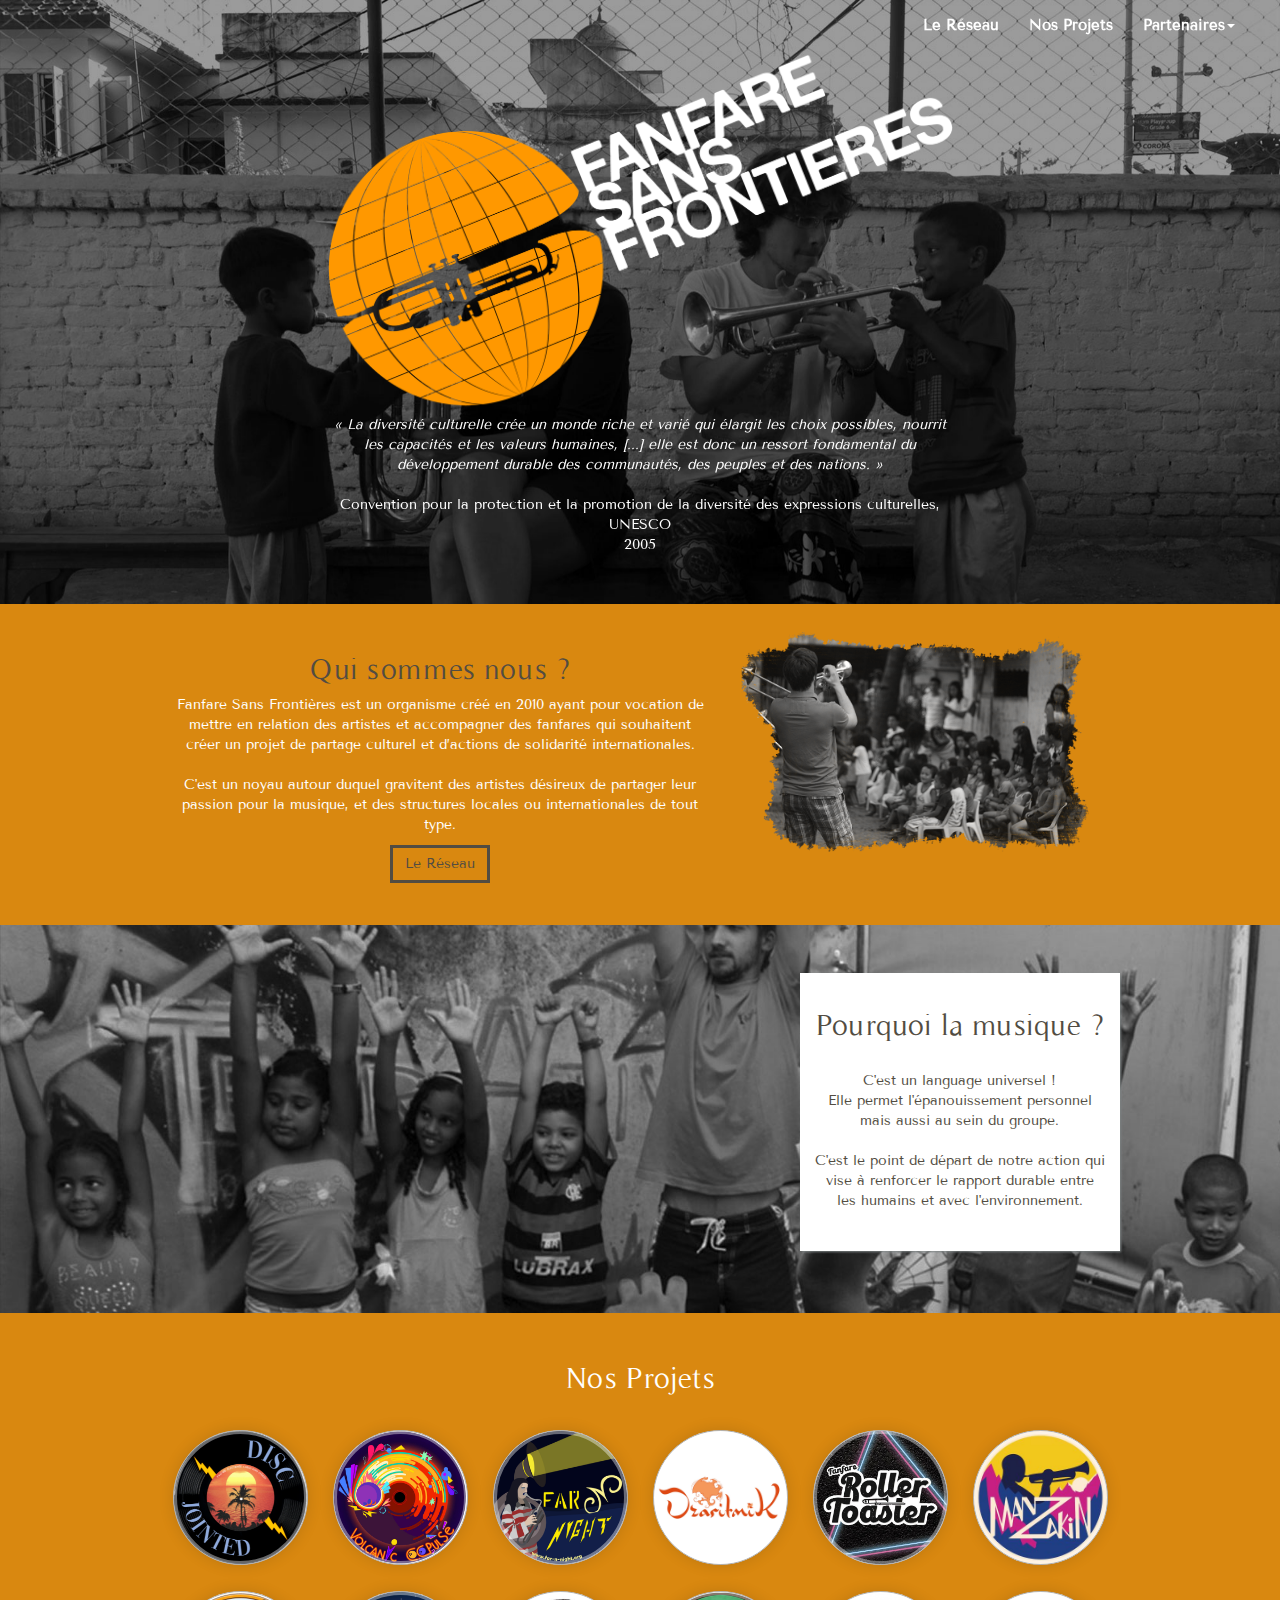
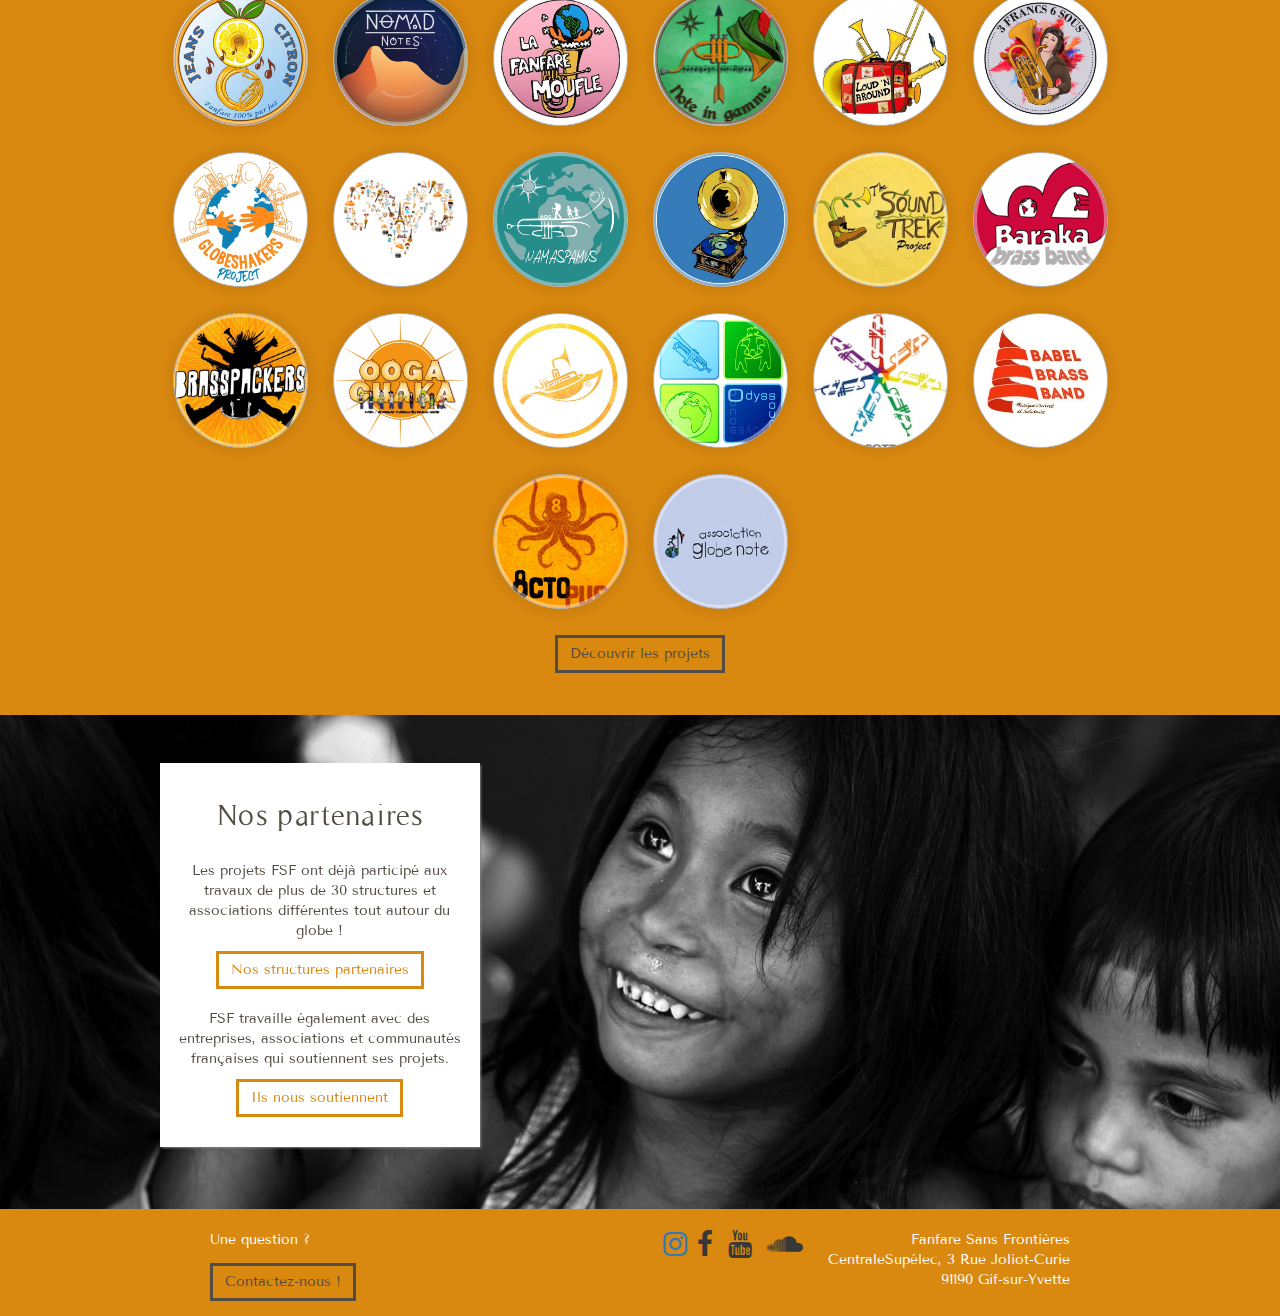
<file: index.html>
<!DOCTYPE html>
<html lang="fr">
<head>
    <meta charset="UTF-8">
    <meta http-equiv="X-UA-Compatible" content="IE=edge">
    <meta http-equiv="Permissions-Policy" content="interest-cohort=()">
    <meta name="viewport" content="width=device-width initial-scale=1.0">
    <link rel="stylesheet" href="jquery.mCustomScrollbar.css"/>
    <link rel="stylesheet" href="font-awesome.min.css">
    <link href="bootstrap.min.css" rel="stylesheet"/>
    <link href="style.css" rel="stylesheet"/> 
    <link rel="stylesheet" media="not screen" href="handheld.css"/> 
    <link href="home.css" rel="stylesheet"/>
    <link href="indexes.css" rel="stylesheet"/>
    <meta property="og:title" content="Fanfare Sans Frontières"/>
    <meta property="og:image" content="Sections/home.jpg"/>
    <meta name="og:description" content="Fanfare Sans Frontières est un organisme qui regroupe des projets de solidarité internationale liés à l'enfance et à la musique"/>
    <meta name="og:keywords" content="Fanfare, solidaire, frontieres, musique, enfants, solidarité, voyage"/>
    <meta property="og:url" content=""/>
    <meta name="viewport" content="width=device-width, initial-scale=1.0, shrink-to-fit=no">
    <link rel="icon" type="image/x-icon" href="LogoFSF/logoGlobe.png"/>
    <title>Fanfare Sans Frontières</title>
</head>

<body>

    <nav class="navbar navbar-inverse" data-spy="affix" data-offset-top="1">
        <div class="container-fluid">
            <div class="navbar-header">
                <button type="button" class="navbar-toggle" data-toggle="collapse" data-target="#myNavbar">
                    <span class="icon-bar"></span>
                    <span class="icon-bar"></span>
                    <span class="icon-bar"></span>                        
                </button>
                <a class="navbar-brand sm-less" href="index.html">
                    <img src="LogoFSF/logoGlobe.png">FSF
                </a>
                    <p class="navbar-text sm-less"></p>
            </div>
            <a class="sm-more navbar-brand" href="index.html">
                <img src="LogoFSF/logoGlobe.png">Fanfare Sans Frontières
            </a>
                <p class="sm-more navbar-text "></p>
            <div class="collapse navbar-collapse" id="myNavbar">
                <ul class="nav navbar-nav navbar-right">
                    <li><a href="network.html">Le Réseau</a></li>
                    <li><a href="projects.html">Nos Projets</a></li>
                    <li class="dropdown">
                        <a class="dropdown-toggle" data-toggle="dropdown" href="#">Partenaires<span class="caret"></span></a>
                        <ul class="dropdown-menu">
                            <li><a href="associations.html">Structures partenaires</a></li>
                            <li><a href="supports.html">Soutiens financiers</a></li>
                        </ul>
                    </li>    
                </ul>
            </div>
         </div>
    </nav>

    <header>
        <img class="cover" src="Sections/home.jpg" style="position:fixed; z-index:-5;">
        <div class="row">
                <div class="col-md-12 tamponHeader" data-spy="affix" data-offset-top="1"></div>
            <span class="col-xs-8 col-xs-offset-2 col-sm-6 col-sm-offset-3">
                <img class="header-logo" src="LogoFSF/logoBlanc.png">
            </span>
            <div class="xs-more quote col-sm-6 col-sm-offset-3 col-xs-10 col-xs-offset-1 centered"><i>« La diversité culturelle crée un monde riche et varié qui élargit les choix possibles, nourrit les capacités et les valeurs humaines, [...] elle est donc un ressort fondamental du développement durable des communautés, des peuples et des nations. »</i><br/><br/>
            Convention pour la protection et la promotion de la diversité des expressions culturelles, UNESCO<br/>2005
            </div>
        </div>
    </header>


    <div id="accueil" class="contenu-principal container-fluid">
        <section class="fsf-orange-light clearfix">
            <div class="contenu clearfix">
                <div class="col-md-7 centered col-sm-12">
                    <h3 class="xs-more gray-text">Qui sommes nous ?</h3>
                    <div class="sm-less centered col-sm-12" style="margin-bottom:19px;">
                        <img class="" src="Sections/home_1.png">
                    </div>
                    <p>Fanfare Sans Frontières est un organisme créé en 2010 ayant pour vocation de mettre en relation des artistes et accompagner des fanfares qui souhaitent créer un projet de partage culturel et d’actions de solidarité internationales.<br/>
                        <br/>C'est un noyau autour duquel gravitent des artistes désireux de partager leur passion pour la musique, et des structures locales ou internationales de tout type.
                    </p>
                    <a href="network.html" class="btn btn-gray">Le Réseau</a>
                </div>
                <div class="sm-more col-md-5 centered">
                    <img class=" " src="Sections/home_1.png">
                </div>
            </div>
        </section>
        <section class="clearfix fill">
            <img class="background-image" src="Sections/home_2.jpg">
            <div class="contenu clearfix">
                <div class="centered col-md-offset-8 col-sm-12 col-md-4 col-xs-12 box shadow gray-text">
                    <h3 class="gray-text">Pourquoi la musique ?</h3><br/>
                    <p>
                        C'est un language universel !<br/>
                        Elle permet l'épanouissement personnel mais aussi au sein du groupe.<br/>
                        <br/>
                        C'est le point de départ de notre action qui vise à renforcer le rapport durable entre les humains et avec l'environnement.<br/>
                    </p>
                <!--                <a href="#" class="btn btn-orange">Nos Valeurs</a>-->
                </div>
            </div>
        </section>
        <section class="fsf-orange-light clearfix" id="projects">
            <div class="contenu clearfix">
               <h3 class="col-md-12 centered" style="margin-bottom:36px;">Nos Projets</h3>
                <div class="aqua">
                    <div class="bulle" style="background-image:url('LogoProjects/logoProjects_discjointed.png')">
                        <a href="discjointed.html">
                            <p><span>Disc Jointed</span></p>
                        </a>
                    </div>

                    <div class="bulle" style="background-image:url('LogoProjects/logoProjects_volcaniccocopulse.jpg')">
                        <a href="https://www.facebook.com/volcanic.cocopulse">
                            <p><span>Volcanic CocoPulse</span></p>
                        </a>
                    </div>

                    <div class="bulle" style="background-image:url('LogoProjects/logoProjects_farnnight.png')">
                        <a href="https://www.facebook.com/Far.n.night">
                            <p><span>Far'N'Night</span></p>
                        </a>
                    </div>

                    <div class="bulle" style="background-image:url('LogoProjects/logoProjects_dzaritmik.png')">
                        <a href="https://www.facebook.com/dzaritmik">
                            <p><span>DzaritmiK</span></p>
                        </a>
                    </div>

                    <div class="bulle" style="background-image:url('LogoProjects/logoProjects_rollertoaster.jpg')">
                        <a href="https://www.facebook.com/FanfareRollerToaster">
                            <p><span>Roller Toaster</span></p>
                        </a>
                    </div>

                    <div class="bulle" style="background-image:url('LogoProjects/logoProjects_manzakin.jpg')">
                        <a href="https://www.facebook.com/ManzakinFSF">
                            <p><span>Manzakin</span></p>
                        </a>
                    </div>
    
                    <div class="bulle" style="background-image:url('LogoProjects/logoProjects_jeansCitron.jpg')">
                        <a href="https://www.facebook.com/JeansCitron">
                        <p><span>Jeans Citron</span></p>
                        </a> 
                    </div>
                    <div class="bulle" style="background-image:url('LogoProjects/logoProjects_nomadNotes.png')">
                        <a href="https://www.facebook.com/NOMADNOTESPROJECT">
                        <p><span>Nomad Notes</span></p>
                        </a> 
                    </div>
                    <div class="bulle" style="background-image:url('LogoProjects/logoProjects_laFanfareMoufle.jpg')">
                        <a href="https://www.facebook.com/lafanfaremoufle">
                        <p><span>La Fanfare Moufle</span></p>
                        </a> 
                    </div>
                    <div class="bulle" style="background-image:url('LogoProjects/logoProjects_noteInGamme.png')">
                        <a href="https://www.facebook.com/NoteInGamme">
                        <p><span>Note in Gamme</span></p>
                        </a> 
                    </div>
                    <div class="bulle" style="background-image:url('LogoProjects/logoProjects_loundNAround.jpg')">
                        <a href="https://www.facebook.com/loudnaround">
                        <p><span>Loud&#039;N Around</span></p>
                        </a> 
                    </div>
                    <div class="bulle" style="background-image:url('LogoProjects/logoProjects_3F6S.png')">
                        <a href="https://www.facebook.com/Fanfare3francs6sous">
                        <p><span>3Francs6sous</span></p>
                        </a> 
                    </div>
                    <div class="bulle" style="background-image:url('LogoProjects/logoProjects_globeshakersProject.jpg')">
                        <a href="https://www.facebook.com/GlobeshakersProject">
                        <p><span>Globeshakers Project</span></p>
                        </a> 
                    </div>
                    <div class="bulle" style="background-image:url('LogoProjects/logoProjects_theKBrassBand.png')">
                        <a href="https://www.facebook.com/kbrassband">
                        <p><span>The K-Brass Band</span></p>
                        </a> 
                    </div>
                    <div class="bulle" style="background-image:url('LogoProjects/logoProjects_namaspamus.png')">
                        <a href="https://www.facebook.com/FanfareNamaspamus">
                        <p><span>Namaspamus</span></p>
                        </a> 
                    </div>
                    <div class="bulle" style="background-image:url('LogoProjects/logoProjects_noteAway.jpg')">
                        <a href="https://www.facebook.com/NoteAwayFanfare">
                        <p><span>Note Away</span></p>
                        </a> 
                    </div>
                    <div class="bulle" style="background-image:url('LogoProjects/logoProjects_theSoundTrekProject.jpg')">
                        <a href="https://www.facebook.com/soundtrek.project">
                        <p><span>The Soundtrek Project</span></p>
                        </a> 
                    </div>
                    <div class="bulle" style="background-image:url('LogoProjects/logoProjects_barakaBrassBand.png')">
                        <a href="https://www.facebook.com/barakabrassband">
                        <p><span>Baraka Brass Band</span></p>
                        </a> 
                    </div>
                    <div class="bulle" style="background-image:url('LogoProjects/logoProjects_brassPackers.jpg')">
                        <a href="https://www.facebook.com/TheBrasspackers">
                        <p><span>Brasspackers</span></p>
                        </a> 
                    </div>
                    <div class="bulle" style="background-image:url('LogoProjects/logoProjects_oogaChaka.jpg')">
                        <a href="https://soundcloud.com/ooga-chaka-brass-band">
                        <p><span>Ooga Chaka</span></p>
                        </a> 
                    </div>
                    <div class="bulle" style="background-image:url('LogoProjects/logoProjects_theSubmarineBrassBand.jpg')">
                        <a href="https://www.facebook.com/thesubmarine.brassband">
                        <p><span>The Submarine Brass Band</span></p>
                        </a> 
                    </div>
                    <div class="bulle" style="background-image:url('LogoProjects/logoProjects_odyssound.png')">
                        <a href="https://www.youtube.com/@odyssoundecm228">
                        <p><span>Odyssound</span></p>
                        </a> 
                    </div>
                    <div class="bulle" style="background-image:url('LogoProjects/logoProjects_sOTT.jpg')">
                        <a href="https://www.facebook.com/SOTT.FSF">
                        <p><span>Somewhere Over The Tempo</span></p>
                        </a> 
                    </div>
                    <div class="bulle" style="background-image:url('LogoProjects/logoProjects_babelBrassBand.jpg')">
                        <a href="https://www.facebook.com/babelbrassband">
                        <p><span>Babel Brass Band</span></p>
                        </a> 
                    </div>
                    <div class="bulle" style="background-image:url('LogoProjects/logoProjects_octopus.jpg')">
                        <a href="https://www.facebook.com/Fanfare.Sans.Frontieres">
                        <p><span>Octopus Brass Band</span></p>
                        </a> 
                    </div>
                    <div class="bulle" style="background-image:url('LogoProjects/logoProjects_globeNote.jpg')">
                        <a href="https://www.facebook.com/groups/8946247637">
                        <p><span>Globe Note</span></p>
                        </a> 
                    </div>
                    <div class=" col-md-12 centered">
                        <a href="projects.html" class="btn btn-gray">Découvrir les projets</a>
                    </div>
                </div>
            </div>
        </section>
        <section class="clearfix fill">
            <img class="background-image" src="Sections/home_4.jpg">
            <div class="contenu clearfix">
                <div class="centered col-sm-12 col-md-4 box shadow gray-text">
                    <h3 class="gray-text">Nos partenaires</h3><br/>
                    <p>Les projets FSF ont déjà participé aux travaux de plus de 30 structures et associations différentes tout autour du globe !<br/></p>
                    <a href="associations.html" class="btn btn-orange">Nos structures partenaires</a>
                    <p><br>FSF travaille également avec des entreprises, associations et communautés françaises qui soutiennent ses projets.<br/></p>
                    <a href="supports.html" class="btn btn-orange">Ils nous soutiennent</a>
                </div>
            </div>
        </section>
    </div>

    <footer class="fsf-orange-light">
        <div class="contenu row">
            <div class="col-md-3 xs-more col-sm-6 centered" style="text-align:left;">
                 Une question ?
                 <a href="https://mailto:contact@fanfaresansfrontieres.org" class="btn btn-gray" style="margin-top:13px;">Contactez-nous !</a>
             </div>
             <div class="col-md-9 col-sm-6 col-xs-12 footer-links">
                <a class="xs-less" href="#">
                    <img src="LogoFSF/logoGlobeBlanc.png" style="height:100%;">
                </a>
                <a class="website-link xs-less" href="mailto:contact@fanfaresansfrontieres.org" target="_blank">
                    <i class="fa fa-envelope fa-2x" aria-hidden="true"></i>  
                </a>
                <a class="instagram-link" href="https://instagram.com/fanfaresansfrontieres?igshid=YmMyMTA2M2Y=" target="_blank">
                    <i class="fa fa-instagram fa-2x" aria-hidden="true"></i>  
                </a>
                <a class="facebook-link" href="https://www.facebook.com/Fanfare-Sans-Frontières-472674506185118/?fref=ts" target="_blank">
                    <i class="fa fa-facebook fa-2x" aria-hidden="true"></i>  
                </a>
                 <!-- <a class="twitter-link" href="https://web.archive.org/web/20210916114411/https://twitter.com/FSFrontieres" target="_blank">
                     <i class="fa fa-twitter fa-2x" aria-hidden="true"></i>  
                 </a> -->
                <a class="youtube-link" href="https://www.youtube.com/@fanfaresansfrontieres4170/playlists" target="_blank">
                    <i class="fa fa-youtube fa-2x" aria-hidden="true"></i>  
                </a>
                <a class="soundcloud-link" href="https://soundcloud.com/fanfare-sans-fronti-res" target="_blank">
                    <i class="fa fa-soundcloud fa-2x" aria-hidden="true"></i>  
                </a>
                 <!-- <a class="website-link" href="https://web.archive.org/web/20210916114411/http://www.comboutique.com/fr/shop/fsfboutique" target="_blank">
                     <i class="fa fa-shopping-cart fa-2x" aria-hidden="true"></i>  
                 </a> -->
                <p class="sm-more" style="float:right;margin-left:20px;">Fanfare Sans Frontières<br>CentraleSupélec, 3 Rue Joliot-Curie<br>91190 Gif-sur-Yvette</p>
            </div>
        </div>
    </footer>

    <script src="jquery.min.js"></script>
    <script src="bootstrap.min.js" integrity="" crossorigin="anonymous"></script>
    <script src="jquery.mCustomScrollbar.concat.min.js"></script>         
    <script>
        $(window).bind('scroll', function(){
            var offset = $(document).scrollTop()
                ,opacity=0.81
                ,logoOpacity=1;
            if( offset<=0 ){
                opacity = 0;
                logoOpacity = 0;
            }else if( offset<=600 ){
                opacity=0.81*Math.sqrt(offset/600);
                logoOpacity=1*Math.sqrt(offset/100);
            }
            var color = "rgba(0,0,0,"+opacity+")";
            $('.navbar .container-fluid').css('background-color',color);
            $('.navbar-brand, .navbar-text').css('opacity',logoOpacity);
        });
    </script>
    
    
</body>
</html>
</file>
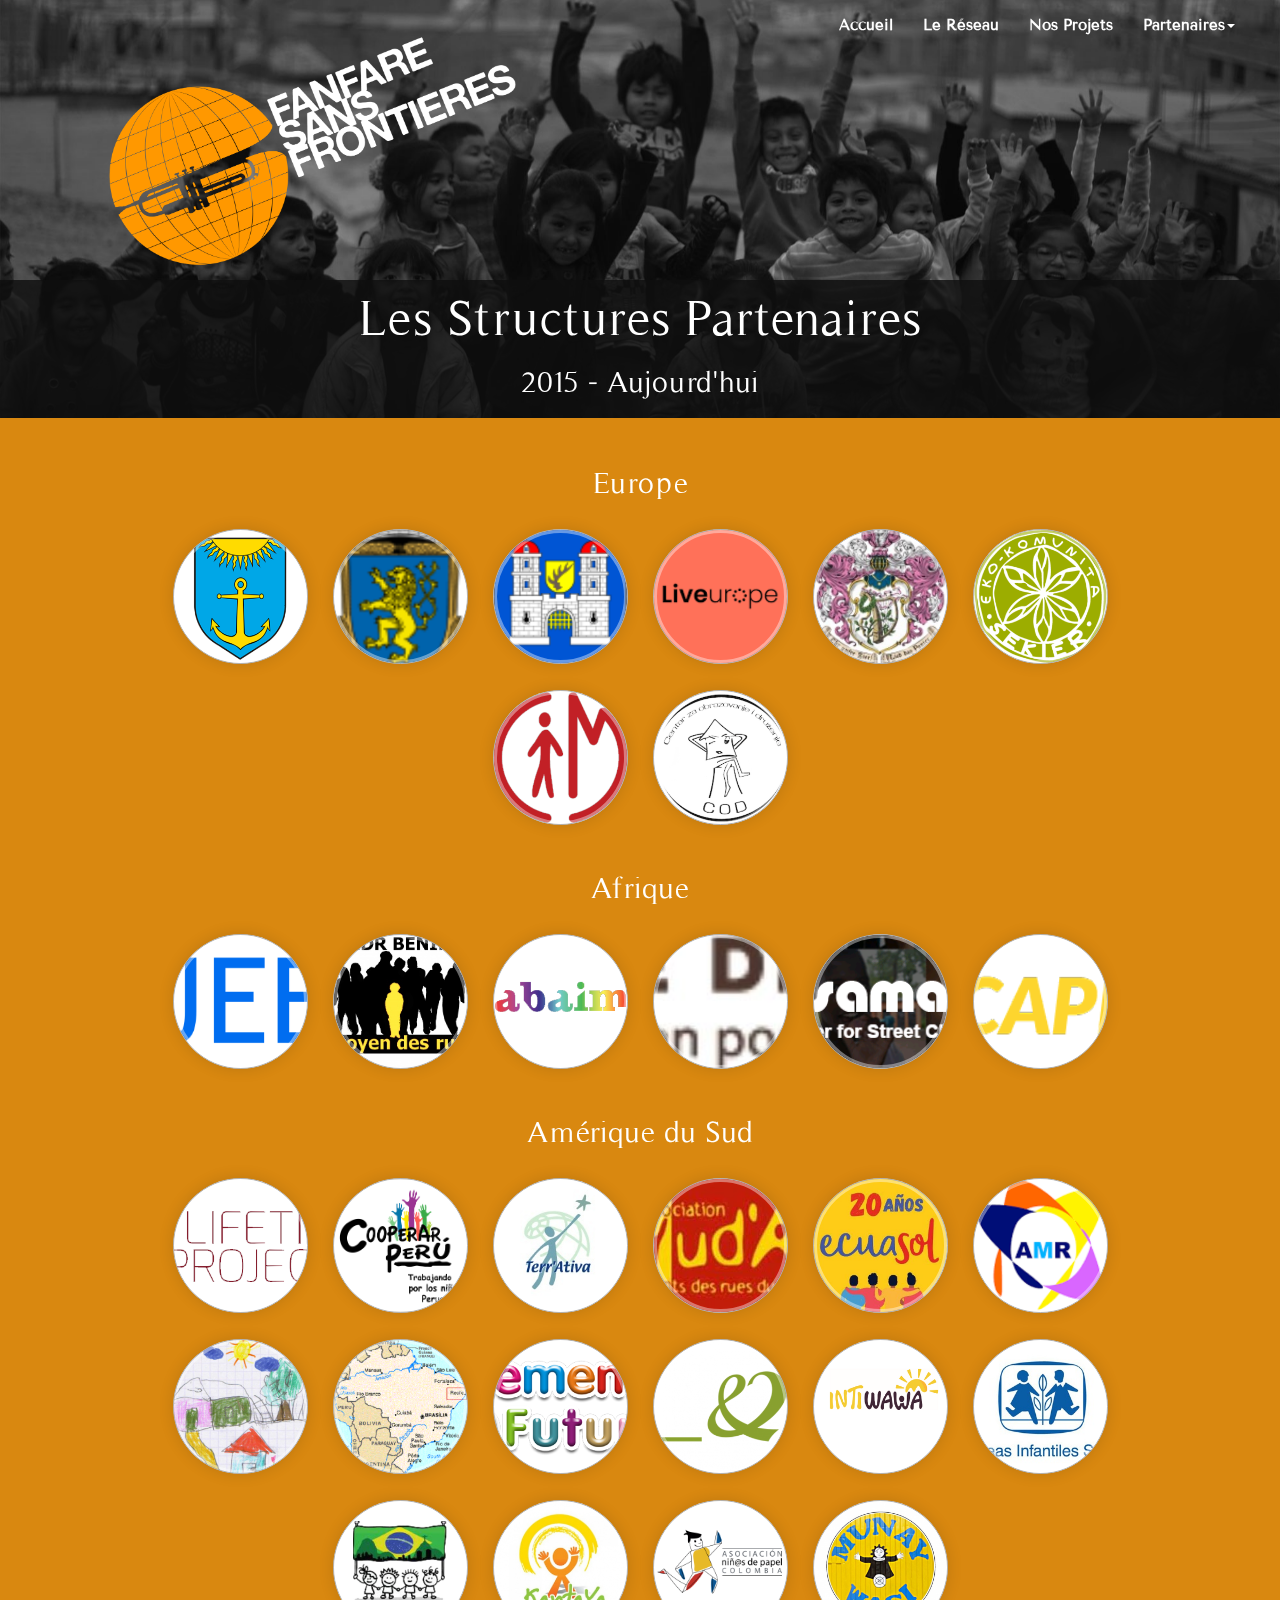
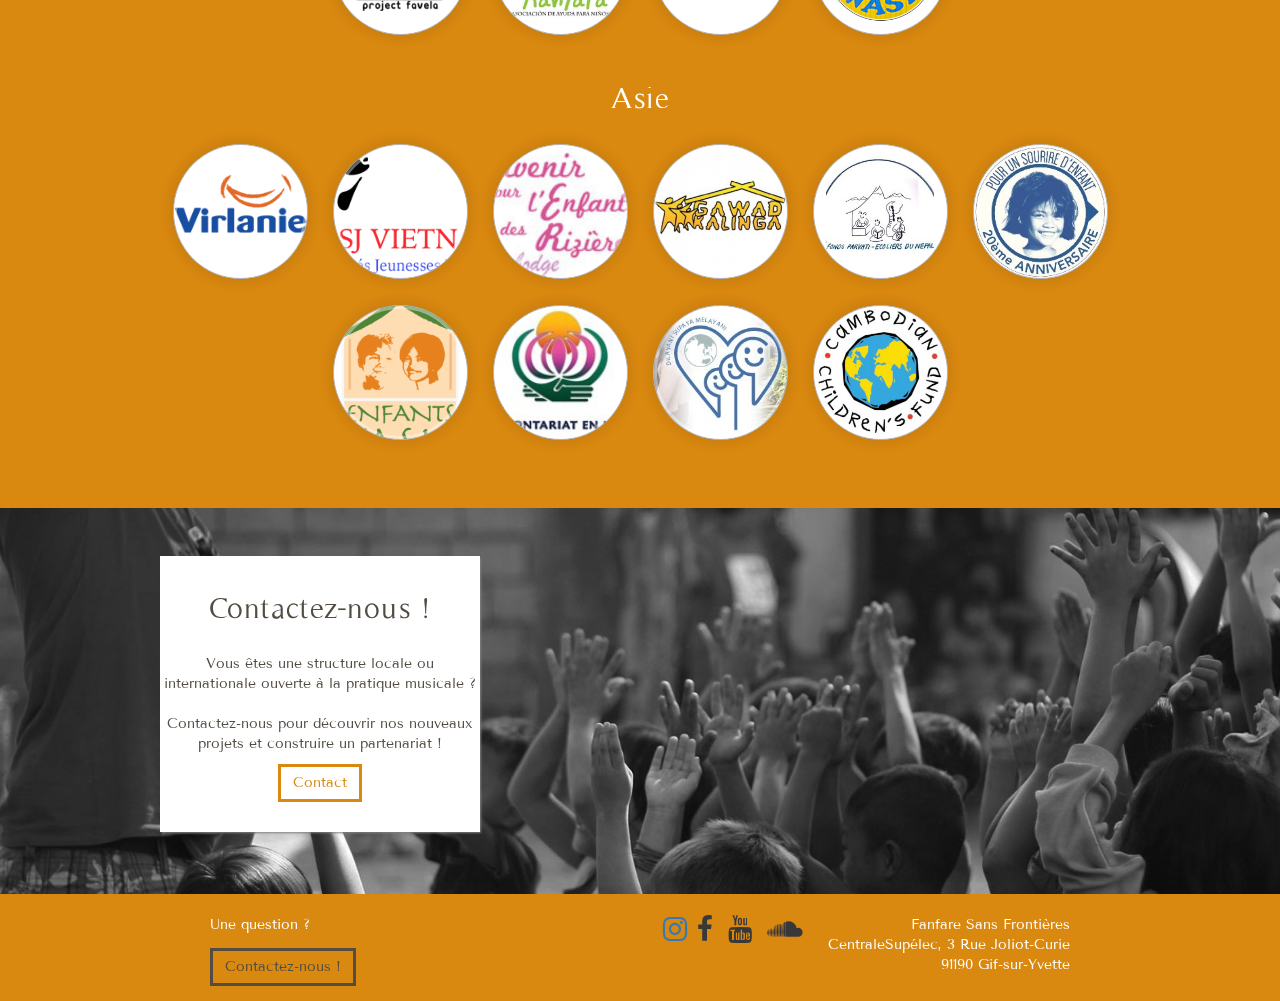
<file: associations.html>
<!DOCTYPE html>
<html lang="fr">
<head>
    <meta charset="UTF-8">
    <meta http-equiv="X-UA-Compatible" content="IE=edge">
    <meta http-equiv="Permissions-Policy" content="interest-cohort=()">
    <link rel="stylesheet" href="font-awesome.min.css">
    <link rel="stylesheet" href="jquery.mCustomScrollbar.css"/>
    <link href="bootstrap.min.css" rel="stylesheet"/>
    <link href="style.css" rel="stylesheet"/>
    <link rel="stylesheet" media="not screen" href="handheld.css"/>
    <link href="indexes.css" rel="stylesheet"/>
    <meta property="og:image" content="Associations/associations.jpg"/>
    <meta property="og:title" content="FSF - Nos structures partenaires"/>
    <meta property="og:description" content="Decouvrez les ONGs qui travaillent avec nos projets !"/>
    <meta property="og:url" content=""/>
    <meta name="viewport" content="width=device-width, initial-scale=1.0">
    <link rel="icon" type="image/x-icon" href="LogoFSF/logoGlobe.png"/>
    <title>FSF - Structures partenaires</title>
</head>

<body>
    
    <nav class="navbar navbar-inverse" data-spy="affix" data-offset-top="1">
        <div class="container-fluid">
            <div class="navbar-header">
                <button type="button" class="navbar-toggle" data-toggle="collapse" data-target="#myNavbar">
                    <span class="icon-bar"></span>
                    <span class="icon-bar"></span>
                    <span class="icon-bar"></span>                        
                </button>
                <a class="navbar-brand sm-less" href="index.html">
                    <img src="LogoFSF/logoGlobe.png">FSF
                </a>
                    <p class="navbar-text sm-less"></p>
            </div>
            <a class="sm-more navbar-brand" href="index.html">
                <img src="LogoFSF/logoGlobe.png">Fanfare Sans Frontières
            </a>
                <p class="sm-more navbar-text "></p>
            <div class="collapse navbar-collapse" id="myNavbar">
                <ul class="nav navbar-nav navbar-right">
                    <li><a href="index.html">Accueil</a></li>                            
                    <li><a href="network.html">Le Réseau</a></li>
                    <li><a href="projects.html">Nos Projets</a></li>
                    <li class="dropdown">
                        <a class="dropdown-toggle" data-toggle="dropdown" href="#">Partenaires<span class="caret"></span></a>
                        <ul class="dropdown-menu">
                            <li><a href="associations.html">Structures partenaires</a></li>
                            <li><a href="supports.html">Soutiens financiers</a></li>
                        </ul>
                    </li>
                </ul>
            </div>
         </div>
    </nav>

    <img class="cover" src="Associations/associations.jpg" style="position:fixed; z-index:-5;"/>
    <div class="row small-header">
        <a class="col-md-4 col-md-offset-1 col-xs-6 col-xs-offset-1 col-sm-5 col-sm-offset-1" style="z-index:2;" href="index.html">
            <img class="small-header-logo" src="LogoFSF/logoBlanc.png">
        </a>
    </div> 

    <div id="associations" class="contenu-principal container-fluid">
        <section id="pageTitle">
            <div class="contenu">
                <h1 class="centered">Les Structures Partenaires</h1>
                <h2 class="centered">2015 - Aujourd'hui</h2>
            </div>
        </section>

        <section class="fsf-orange-light clearfix">
            <div class="contenu clearfix row">
                <h2 class="col-md-12">Europe</h2>
                <div class="aqua col-md-12">
                    <div id="Ville de Komin" class="bulle" style="background-image:url('LogoAssos/logoAssos_plocekomin.png')">
                        <a href="https://ploce.hr/" target="_blank">
                            <p><span>Ville de Komin</span></p>
                        </a> 
                    </div>

                    <div id="Ville de Tisnov" class="bulle" style="background-image:url('LogoAssos/logoAssos_tisnov.png')">
                        <a href="https://www.tisnov.cz/" target="_blank">
                            <p><span>Ville de Tisnov</span></p>
                        </a> 
                    </div>

                    <div id="Ville de Frydlant" class="bulle" style="background-image:url('LogoAssos/logoAssos_frydlant.png')">
                        <a href="https://www.mesto-frydlant.cz/" target="_blank">
                            <p><span>Ville de Frydlant</span></p>
                        </a> 
                    </div>

                    <div id="Réseau Liveurope" class="bulle" style="background-image:url('LogoAssos/logoAssos_liveurope.png')">
                        <a href="https://liveurope.eu/" target="_blank">
                            <p><span>Réseau Liveurope</span></p>
                        </a> 
                    </div>

                    <div id="AGV Wohnheim München" class="bulle" style="background-image:url('LogoAssos/logoAssos_agvmunchen.jpg')">
                        <a href="https://www.agv-muenchen.de/studentenverbindung/" target="_blank">
                            <p><span>AGV Wohnheim München</span></p>
                        </a> 
                    </div>

                    <div id="Ekokomunita Sekier" class="bulle" style="background-image:url('LogoAssos/logoAssos_ekokomunitasekier.png')">
                        <a href="https://www.facebook.com/zajezka/?locale=fr_FR" target="_blank">
                            <p><span>Ekokomunita Sekier</span></p>
                        </a> 
                    </div>

                    <div id="Centar za Integraciju Mladih" class="bulle" style="background-image:url('LogoAssos/logoAssos_centarzim.png')">
                        <a href="https://cim.org.rs/" target="_blank">
                            <p><span>Centar za Integraciju Mladih</span></p>
                        </a> 
                    </div>

                    <div id="COD Jajce" class="bulle" style="background-image:url('LogoAssos/logoAssos_codjajce.png')">
                        <a href="https://www.codjajce.com/about-us/" target="_blank">
                            <p><span>COD Jajce</span></p>
                        </a> 
                    </div>
                </div>

                <h2 class="col-md-12">Afrique</h2>
                <div class="aqua col-md-12">
                    <!-- <div id="Happy home orphanage" class="bulle" style="background-image:url('../../../20201111043402im_/http_/www.fanfaresansfrontieres.org/Laughing-Jazzbox/web/img/defaults/association.jpg')">
                        <a href="https://web.archive.org/web/20210803180513/https://fanfaresansfrontieres.org/association/happyhomeorphanage">
                            <p><span>Happy Home Orphanage</span></p>
                        </a> 
                    </div> -->

                    <div id="AJEEA Enfants" class="bulle" style="background-image:url('LogoAssos/logoAssos_ajeea.png')">
                        <a href="https://www.ajeea-burkina.org/" target="_blank">
                            <p><span>AJEEA Enfants</span></p>
                        </a> 
                    </div>

                    <!-- <div id="Mkombozi" class="bulle" style="background-image:url('../../../20181119183330im_/http_/fanfaresansfrontieres.org/uploads/media/logoAssos/0001/01/thumb_75_logoAssos_big.jpg')">
                        <a href="https://web.archive.org/web/20210803180426/https://fanfaresansfrontieres.org/association/mkombozi">
                            <p><span>Mkombozi</span></p>
                        </a> 
                    </div> -->

                    <!-- <div id="Les enfants du soleil" class="bulle" style="background-image:url('../../../20181120011521im_/http_/fanfaresansfrontieres.org/uploads/media/logoAssos/0001/01/thumb_185_logoAssos_big.png')">
                        <a href="https://web.archive.org/web/20210803165625/https://fanfaresansfrontieres.org/association/enfants-du-soleil">
                            <p><span>Les Enfants du Soleil</span></p>
                        </a> 
                    </div> -->

                    <!-- <div id="L'Arbre à musique" class="bulle" style="background-image:url('../../../20201111043402im_/http_/www.fanfaresansfrontieres.org/Laughing-Jazzbox/web/img/defaults/association.jpg')">
                        <a href="https://web.archive.org/web/20210803173354/https://fanfaresansfrontieres.org/association/arbre-a-musique">
                            <p><span>L&#039;Arbre à Musique</span></p>
                        </a> 
                    </div> -->

                    <div id="Citoyens des rues bénin" class="bulle" style="background-image:url('LogoAssos/logoAssos_cdrbenin.jpg')">
                        <a href="https://www.citoyendesrues.com/programme-benin" target="_blank">
                            <p><span>Citoyens des Rues Bénin</span></p>
                        </a> 
                    </div>

                    <div id="ABAIM" class="bulle" style="background-image:url('LogoAssos/logoAssos_abaim.png')">
                        <a href="https://www.abaim.mu/" target="_blank">
                            <p><span>ABAIM</span></p>
                        </a> 
                    </div>

                    <div id="Terre de paix" class="bulle" style="background-image:url('LogoAssos/logoAssos_terredepaix.jpg')">
                        <a href="http://terredepaix.org/" target="_blank">
                            <p><span>Terre de Paix</span></p>
                        </a> 
                    </div>

                    <div id="Msamaria" class="bulle" style="background-image:url('LogoAssos/logoAssos_msamaria.png')">
                        <a href="https://www.msamariakids.org/" target="_blank">
                            <p><span>Msamaria</span></p>
                        </a> 
                    </div>
                    
                    <div id="capec" class="bulle" style="background-image:url('LogoAssos/logoAssos_capec.png')">
                        <a href="https://www.capecam.org/" target="_blank">
                            <p><span>capec</span></p>
                        </a> 
                    </div>                   
                </div>

                <h2 class="col-md-12">Amérique du Sud</h2>
                <div class="aqua col-md-12">
                    <div id="LifeTime Projects" class="bulle" style="background-image:url('LogoAssos/logoAssos_lifetimeprojects.png')">
                        <a href="https://lifetime-projects.com/en/" target="_blank">
                            <p><span>LifeTime Projects</span></p>
                        </a> 
                    </div>

                    <div id="Cooperar Perú" class="bulle" style="background-image:url('LogoAssos/logoAssos_cooperarperu.png')">
                        <a href="https://cooperarperu.org/" target="_blank">
                            <p><span>Cooperar Perú</span></p>
                        </a> 
                    </div>

                    <div id="Terr'Ativa" class="bulle" style="background-image:url('LogoAssos/logoAssos_terrativa.jpg')">
                        <a href="https://www.rioaccueil.com.br/terrativa/" target="_blank">
                            <p><span>Terr&#039;Ativa</span></p>
                        </a> 
                    </div>

                    <div id="Ayud'Art" class="bulle" style="background-image:url('LogoAssos/logoAssos_ayudart.jpg')">
                        <a href="https://www.ayudart.org/" target="_blank">
                            <p><span>Ayud&#039;Art</span></p>
                        </a> 
                    </div>

                    <div id="Ecuasol" class="bulle" style="background-image:url('LogoAssos/logoAssos_ecuasol.jpg')">
                        <a href="https://www.ecuasol.org/fr/accueil/" target="_blank">
                            <p><span>Ecuasol</span></p>
                        </a> 
                    </div>

                    <div id="Mi Rancho" class="bulle" style="background-image:url('LogoAssos/logoAssos_mirancho.png')">
                        <a href="http://www.amirancho.org/" target="_blank">
                            <p><span>Mi Rancho</span></p>
                        </a> 
                    </div>

                    <div id="Enfants des Andes" class="bulle" style="background-image:url('LogoAssos/logoAssos_enfantsdesandes.png')">
                        <a href="https://www.enfantsdesandes.org/" target="_blank">
                            <p><span>Enfants des Andes</span></p>
                        </a> 
                    </div>

                    <div id="Escolinha" class="bulle" style="background-image:url('LogoAssos/logoAssos_escolinha.png')">
                        <a href="http://escolinha.free.fr/" target="_blank">
                            <p><span>Escolinha</span></p>
                        </a> 
                    </div>

                    <div id="Semente do Futuro" class="bulle" style="background-image:url('LogoAssos/logoAssos_sementedofuturo.png')">
                        <a href="https://sementedofuturo.org.br/" target="_blank">
                            <p><span>Semente do Futuro</span></p>
                        </a> 
                    </div>

                    <div id="Good Neighbors" class="bulle" style="background-image:url('LogoAssos/logoAssos_goodneighbors.png')">
                        <a href="https://www.goodneighbors.org/" target="_blank">
                            <p><span>Good Neighbors</span></p>
                        </a> 
                    </div>

                    <div id="Intiwawa" class="bulle" style="background-image:url('LogoAssos/logoAssos_intiwawa.png')">
                        <a href="https://www.intiwawa.org/" target="_blank">
                            <p><span>Intiwawa</span></p>
                        </a> 
                    </div>

                    <!-- <div id="Fundamind" class="bulle" style="background-image:url('../../../20181119195521im_/http_/fanfaresansfrontieres.org/uploads/media/logoAssos/0001/01/thumb_70_logoAssos_big.jpg')">
                        <a href="https://web.archive.org/web/20210803181239/https://fanfaresansfrontieres.org/association/fundamind">
                            <p><span>Fundamind</span></p>
                        </a> 
                    </div> -->

                    <!-- <div id="Bambins des bidonvilles" class="bulle" style="background-image:url('../../../20181119234435im_/http_/fanfaresansfrontieres.org/uploads/media/logoAssos/0001/01/thumb_71_logoAssos_big.jpg')">
                        <a href="https://web.archive.org/web/20210803185143/https://fanfaresansfrontieres.org/association/bambinsdesbidonvilles">
                            <p><span>Bambins des bidonvilles</span></p>
                        </a> 
                    </div> -->

                    <div id="Aldeas infantiles paraguay" class="bulle" style="background-image:url('LogoAssos/logoAssos_aldeasinfantiles.jpg')">
                        <a href="https://www.aldeasinfantiles.org.py/" target="_blank">
                            <p><span>Aldeas Infantiles Paraguay</span></p>
                        </a> 
                    </div>

                    <div id="Project favela" class="bulle" style="background-image:url('LogoAssos/logoAssos_projectfavela.png')">
                        <a href="http://www.projectfavela.org/" target="_blank">
                            <p><span>Project Favela</span></p>
                        </a> 
                    </div>

                    <div id="Kantaya" class="bulle" style="background-image:url('LogoAssos/logoAssos_kantaya.jpg')">
                        <a href="https://kantayaperu.com/" target="_blank">
                            <p><span>Kantaya</span></p>
                        </a> 
                    </div>

                    <div id="Niños de papel" class="bulle" style="background-image:url('LogoAssos/logoAssos_ninosdepapel.png')">
                        <a href="https://www.ninosdepapel.org/" target="_blank">
                            <p><span>Niños de Papel</span></p>
                        </a> 
                    </div>

                    <!-- <div id="Jovenes para el futuro" class="bulle" style="background-image:url('../../../20201111043402im_/http_/www.fanfaresansfrontieres.org/Laughing-Jazzbox/web/img/defaults/association.jpg')">
                        <a href="https://web.archive.org/web/20210803181826/https://fanfaresansfrontieres.org/association/jovenes-para-el-futuro">
                            <p><span>Jovenes Para El Futuro</span></p>
                        </a> 
                    </div> -->

                    <!-- <div id="Alalai de plataforma unidos" class="bulle" style="background-image:url('../../../20201111043402im_/http_/www.fanfaresansfrontieres.org/Laughing-Jazzbox/web/img/defaults/association.jpg')">
                        <a href="https://web.archive.org/web/20210803184246/https://fanfaresansfrontieres.org/association/alalai-plataforma-unidos">
                            <p><span>Alalai de Plataforma Unidos</span></p>
                        </a> 
                    </div> -->

                    <div id="Munay" class="bulle" style="background-image:url('LogoAssos/logoAssos_munaywasi.jpg')">
                        <a href="https://www.munay.eu/" target="_blank">
                            <p><span>Munay</span></p>
                        </a> 
                    </div>
                </div>

                <h2 class="col-md-12">Asie</h2>
                <div class="aqua col-md-12">
                    <div id="Virlanie" class="bulle" style="background-image:url('LogoAssos/logoAssos_virlanie.png')">
                        <a href="https://virlanie.org/" target="_blank">
                            <p><span>Virlanie</span></p>
                        </a> 
                    </div>

                    <div id="SJ Vietnam" class="bulle" style="background-image:url('LogoAssos/logoAssos_sjvietnam.png')">
                        <a href="https://www.sjvietnam.org/en/" target="_blank">
                            <p><span>SJ Vietnam</span></p>
                        </a> 
                    </div>

                    <div id="AER Cambodge" class="bulle" style="background-image:url('LogoAssos/logoAssos_aercambodge.jpg')">
                        <a href="https://www.avenir-enfant-rizieres.fr/" target="_blank">
                            <p><span>AER Cambodge</span></p>
                        </a> 
                    </div>

                    <!-- <div id="CCD thaïlande" class="bulle" style="background-image:url('../../../20181119221732im_/http_/fanfaresansfrontieres.org/uploads/media/logoAssos/0001/01/thumb_72_logoAssos_big.png')">
                        <a href="https://web.archive.org/web/20210803165156/https://fanfaresansfrontieres.org/association/ccdthailande">
                            <p><span>CCD Thaïlande</span></p>
                        </a> 
                    </div> -->

                    <!-- <div id="Sok sabay" class="bulle" style="background-image:url('../../../20181120010055im_/http_/fanfaresansfrontieres.org/uploads/media/logoAssos/0001/01/thumb_73_logoAssos_big.jpg')">
                        <a href="https://web.archive.org/web/20210803164723/https://fanfaresansfrontieres.org/association/soksabay">
                            <p><span>Sok Sabay</span></p>
                        </a> 
                    </div> -->

                    <!-- <div id="Juley, enfants du ladakh" class="bulle" style="background-image:url('../../../20181119224219im_/http_/fanfaresansfrontieres.org/uploads/media/logoAssos/0001/01/thumb_74_logoAssos_big.png')">
                        <a href="https://web.archive.org/web/20210803163650/https://fanfaresansfrontieres.org/association/juley">
                            <p><span>Juley, Enfants du Ladakh</span></p>
                        </a> 
                    </div> -->

                    <div id="Gawad kalinga" class="bulle" style="background-image:url('LogoAssos/logoAssos_gawadk.jpg')">
                        <a href="https://www.gk1world.com/home" target="_blank">
                            <p><span>Gawad Kalinga</span></p>
                        </a> 
                    </div>

                    <div id="Fonds paravati écoliers du népal" class="bulle" style="background-image:url('LogoAssos/logoAssos_fondsparavati.jpg')">
                        <a href="https://www.nepal-ecoliersdunepal.org/" target="_blank">
                            <p><span>Fonds Paravati Écoliers du Népal</span></p>
                        </a> 
                    </div>

                    <!-- <div id="Pomme cannelle" class="bulle" style="background-image:url('../../../20181120001744im_/http_/fanfaresansfrontieres.org/uploads/media/logoAssos/0001/01/thumb_170_logoAssos_big.png')">
                        <a href="https://web.archive.org/web/20210803185027/https://fanfaresansfrontieres.org/association/pomme-cannelle">
                            <p><span>Pomme Cannelle</span></p>
                        </a> 
                    </div> -->

                    <!-- <div id="L'art en poche" class="bulle" style="background-image:url('../../../20181119223919im_/http_/fanfaresansfrontieres.org/uploads/media/logoAssos/0001/01/thumb_188_logoAssos_big.png')">
                        <a href="https://web.archive.org/web/20210803170536/https://fanfaresansfrontieres.org/association/art-en-poche">
                            <p><span>L&#039;art en Poche</span></p>
                        </a> 
                    </div> -->

                    <div id="Pour un sourire d&#039;enfant" class="bulle" style="background-image:url('LogoAssos/logoAssos_souriredenfants.jpg')">
                        <a href="https://www.pse.ong/" target="_blank">
                            <p><span>Pour un Sourire d&#039;Enfant</span></p>
                        </a> 
                    </div>

                    <div id="Enfants d&#039;Asie" class="bulle" style="background-image:url('LogoAssos/logoAssos_enfantsdasie.png')">
                        <a href="https://enfantsdasie.com/" target="_blank">
                            <p><span>Enfants d&#039;Asie</span></p>
                        </a> 
                    </div>

                    <!-- <div id="Association des enfants des villages d’indonésie" class="bulle" style="background-image:url('../../../20201111043402im_/http_/www.fanfaresansfrontieres.org/Laughing-Jazzbox/web/img/defaults/association.jpg')">
                        <a href="https://web.archive.org/web/20210803171003/https://fanfaresansfrontieres.org/association/Enfants-Des-Villages-d-Indonesie">
                            <p><span>Association Des Enfants Des Villages d’Indonésie</span></p>
                        </a> 
                    </div> -->

                    <div id="Volontariat" class="bulle" style="background-image:url('LogoAssos/logoAssos_volontariateninde.jpg')">
                        <a href="http://www.volontariat-inde.org/" target="_blank">
                            <p><span>Volontariat</span></p>
                        </a> 
                    </div>

                    <div id="KDM" class="bulle" style="background-image:url('LogoAssos/logoAssos_kdm.jpg')">
                        <a href="https://kdm.or.id/" target="_blank">
                            <p><span>KDM</span></p>
                        </a> 
                    </div>

                    <div id="Cambodian children&#039;s fund" class="bulle" style="background-image:url('LogoAssos/logoAssos_ccf.png')">
                        <a href="https://www.cambodianchildrensfund.org/" target="_blank">
                            <p><span>Cambodian Children&#039;s Fund</span></p>
                        </a> 
                    </div>
                </div>
            </div>
        </section>

        <section class="clearfix">
            <img class="background-image" src="Associations/associations_1.jpg">
            <div class="contenu row clearfix">
                <div class="centered col-sm-6 col-md-4 col-xs-12 box shadow gray-text">
                    <h3 class="gray-text">Contactez-nous !</h3><br/>
                    <p>Vous êtes une structure locale ou internationale ouverte à la pratique musicale ?<br><br>Contactez-nous pour découvrir nos nouveaux projets et construire un partenariat !</p>
                    <a href="mailto:contact@fanfaresansfrontieres.org" class="btn btn-orange">Contact</a>
                </div>
            </div>   
        </section>
    </div>

    <footer class="fsf-orange-light">
        <div class="contenu row">
            <div class="col-md-3 xs-more col-sm-6 centered" style="text-align:left;">
                Une question ?
                <a href="mailto:contact@fanfaresansfrontieres.org" class="btn btn-gray" style="margin-top:13px;">Contactez-nous !</a>
            </div>
            <div class="col-md-9 col-sm-6 col-xs-12 footer-links">
                <a class="xs-less" href="#">
                    <img src="LogoFSF/logoGlobeBlanc.png" style="height:100%;">
                </a>
                <a class="website-link xs-less" href="mailto:contact@fanfaresansfrontieres.org" target="_blank">
                    <i class="fa fa-envelope fa-2x" aria-hidden="true"></i>  
                </a>
                <a class="instagram-link" href="https://instagram.com/fanfaresansfrontieres?igshid=YmMyMTA2M2Y=" target="_blank">
                    <i class="fa fa-instagram fa-2x" aria-hidden="true"></i>  
                </a>
                <a class="facebook-link" href="https://www.facebook.com/Fanfare-Sans-Frontières-472674506185118/?fref=ts" target="_blank">
                    <i class="fa fa-facebook fa-2x" aria-hidden="true"></i>  
                </a>
                <a class="youtube-link" href="https://www.youtube.com/@fanfaresansfrontieres4170/playlists" target="_blank">
                    <i class="fa fa-youtube fa-2x" aria-hidden="true"></i>  
                </a>
                 <!-- <a class="twitter-link" href="https://web.archive.org/web/20210803175602/https://twitter.com/FSFrontieres" target="_blank">
                     <i class="fa fa-twitter fa-2x" aria-hidden="true"></i>  
                 </a> -->
                <a class="soundcloud-link" href="https://soundcloud.com/fanfare-sans-fronti-res" target="_blank">
                    <i class="fa fa-soundcloud fa-2x" aria-hidden="true"></i>  
                </a>
                 <!-- <a class="website-link" href="https://web.archive.org/web/20210803175602/http://www.comboutique.com/fr/shop/fsfboutique" target="_blank">
                     <i class="fa fa-shopping-cart fa-2x" aria-hidden="true"></i>  
                 </a> -->
                <p class="sm-more" style="float:right;margin-left:20px;">Fanfare Sans Frontières<br>
                    CentraleSupélec, 3 Rue Joliot-Curie<br>
                    91190 Gif-sur-Yvette
                </p>
            </div>
        </div>
    </footer>

    <script src="jquery.min.js"></script>
    <script src="bootstrap.min.js" integrity="" crossorigin="anonymous"></script>
    <script src="jquery.mCustomScrollbar.concat.min.js"></script>
    <script>
        $(window).bind('scroll', function(){
           var offset = $(document).scrollTop()
               ,opacity=0.81
               ,logoOpacity=1;
           if( offset<=0 ){
               opacity = 0;
               logoOpacity = 0;
           }else if( offset<=600 ){
               opacity=0.81*Math.sqrt(offset/600);
               logoOpacity=1*Math.sqrt(offset/100);
           }
           var color = "rgba(0,0,0,"+opacity+")";
           $('.navbar .container-fluid').css('background-color',color);
           $('.navbar-brand, .navbar-text').css('opacity',logoOpacity);
       });
    </script>

</body>
</html>
</file>
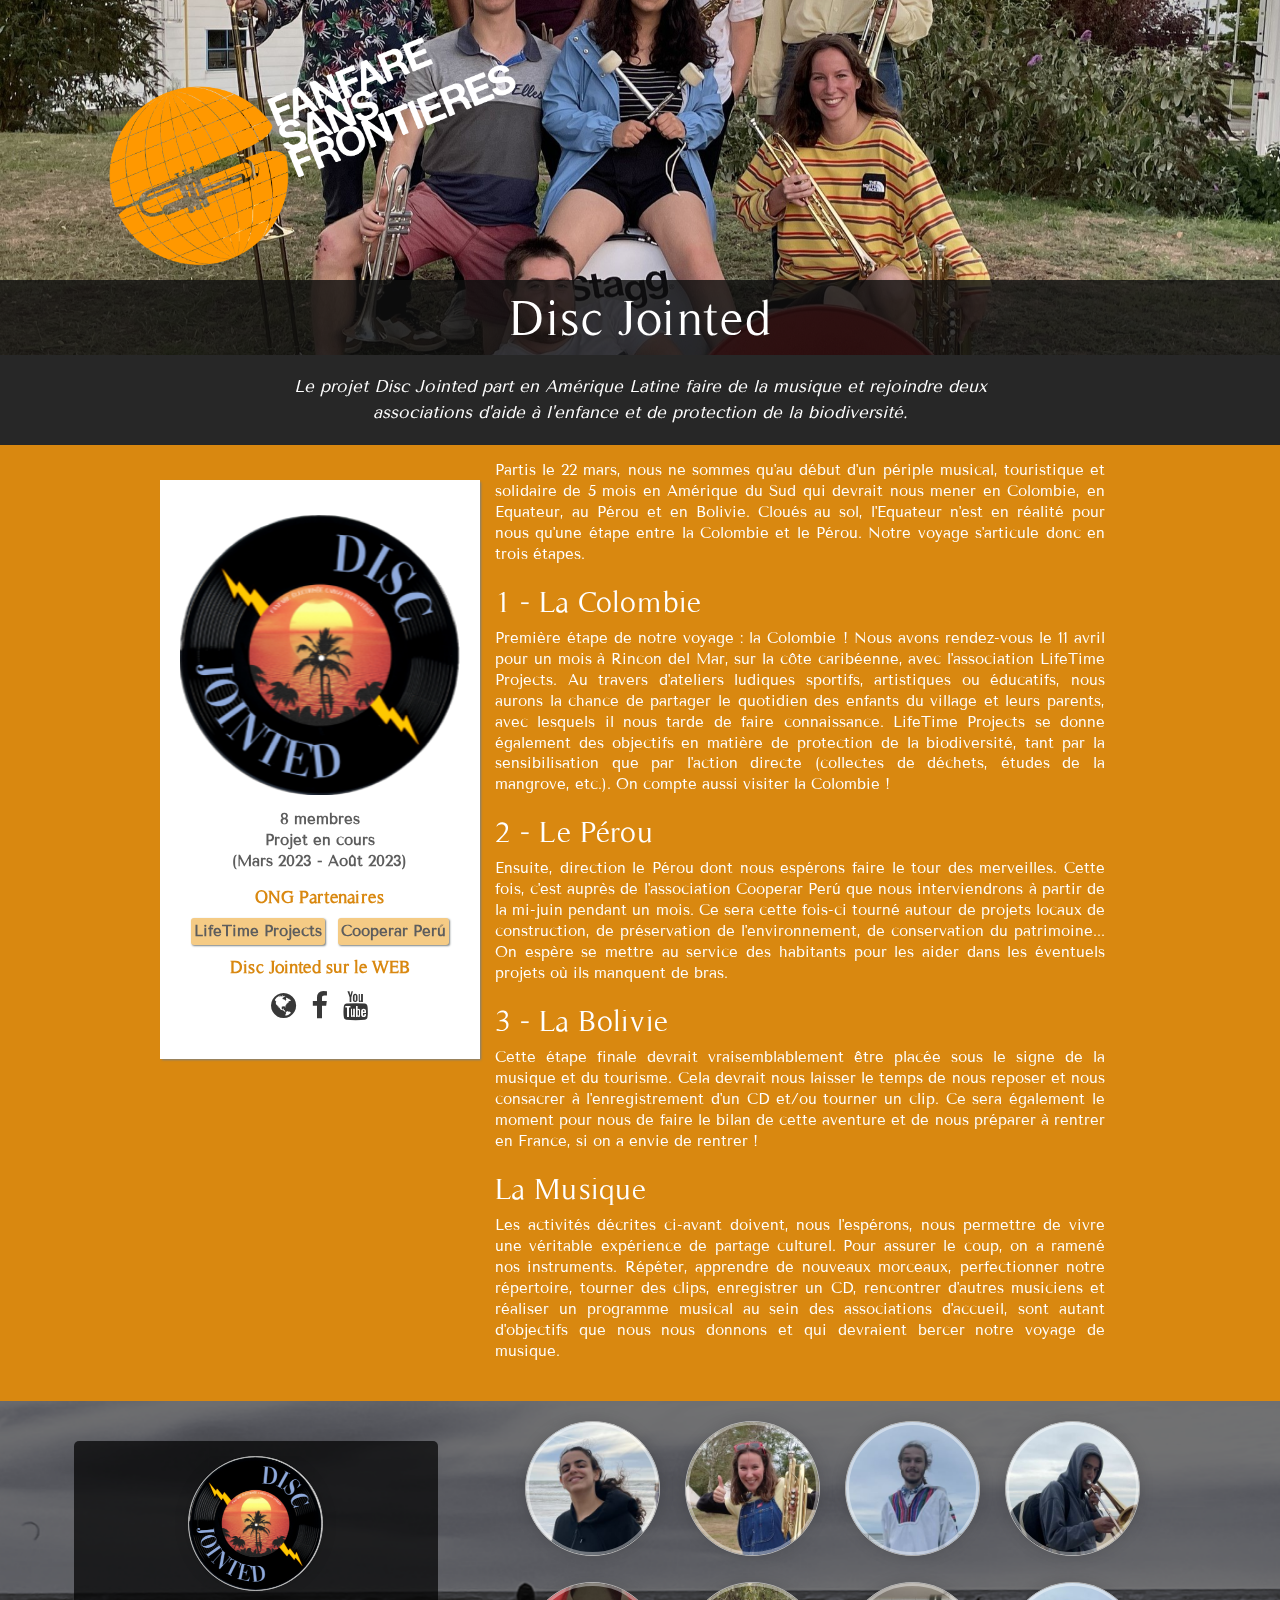
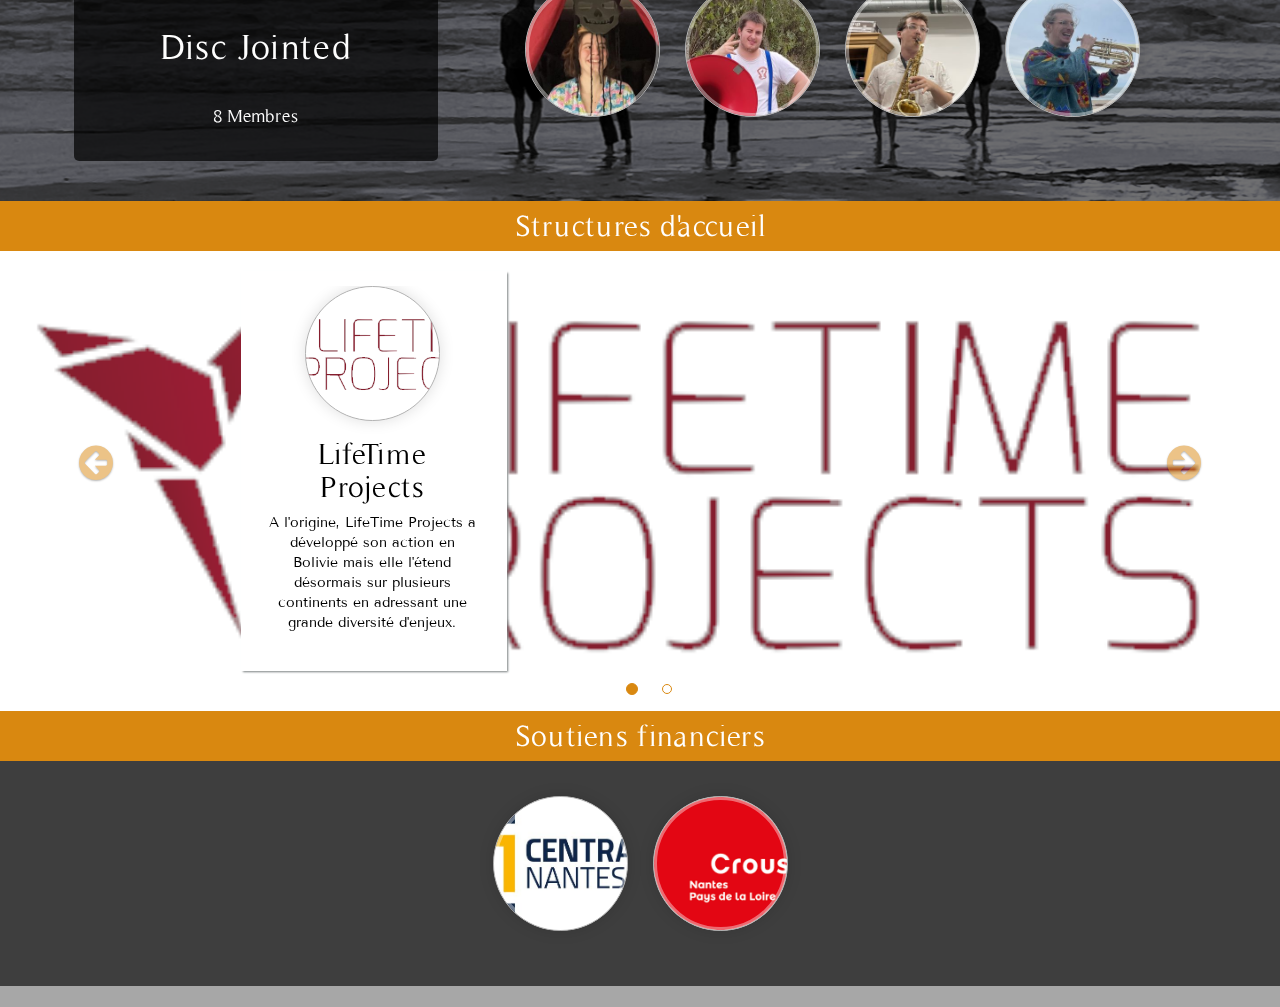
<file: discjointed.html>
<!DOCTYPE html>
<html lang="en">
<head>
    <meta charset="UTF-8">
    <meta property="og:title" content="FSF - Disc Jointed"/>
    <meta http-equiv="X-UA-Compatible" content="IE=edge">
    <meta http-equiv="Permissions-Policy" content="interest-cohort=()">
    <link rel="stylesheet" href="font-awesome.min.css">
    <link rel="stylesheet" href="jquery.mCustomScrollbar.css"/>
    <link href="bootstrap.min.css" rel="stylesheet"/>
    <link href="style.css" rel="stylesheet"/>
    <link rel="stylesheet" media="not screen" href="handheld.css"/>
    <link href="project.css" rel="stylesheet"/>
    <script src="jquery.min.js"></script>
    <script src="bootstrap.min.js" integrity="" crossorigin="anonymous"></script>
    <script src="jquery.mCustomScrollbar.concat.min.js"></script>
    <script src="IESpecialBackground.js"></script>
    <meta property="og:title" content="FSF - Disc Jointed"/>
    <!-- <meta property="og:image" content="Projects/projects.jpg"/> -->
    <meta property="og:description" content="Le projet Disc Jointed part en Amérique Latine faire de la musique et rejoindre deux associations d'aide à l'enfance et de protection de la biodiversité."/>
    <meta property="og:url" content=""/>
    <meta name="viewport" content="width=device-width, initial-scale=1.0, shrink-to-fit=no">
    <link rel="icon" type="image/x-icon" href="LogoFSF/logoGlobe.png"/>
    <title>FSF - Disc Jointed</title>
</head>

<body>

  <!-- <script>
    IESpecialBackground(
      "Presentations\photo_discjointed.jpg",
      'cover',
      'fixed'
    );
  </script> -->
  
  <img class="cover" src="Presentations/photo_discjointed.jpg" style="position:fixed; z-index:-5;">

  <div class="row small-header">
    <a class="col-md-4 col-md-offset-1 col-xs-6 col-xs-offset-1 col-sm-5 col-sm-offset-1" style="z-index:2;" href="index.html">
      <img class="small-header-logo" src="LogoFSF/logoBlanc.png">
    </a>
  </div>

  <div class="contenu-principal">

  <section id="pageTitle">
    <div class="contenu">
      <h1 class="centered">Disc Jointed</h1>
    </div>
  </section>

  <section id="summary" class="sm-more">
    <div class="row">
      <div class="centered">Le projet Disc Jointed part en Amérique Latine faire de la musique et rejoindre deux associations d'aide à l'enfance et de protection de la biodiversité.</i>
    </div>
  </section>

  <section id="description" class="fsf-orange-light">
    <div class="contenu row">
      <div class="col-md-4 col-sm-6 col-xs-12 box shadow centered id">
        <div class="row">
          <div class="logo" style="background-image:url('LogoProjects/logoProjects_discjointed.png')">
          </div>

          <div class="centered col-md-12">
              8 membres <br/>
              Projet en cours
              <br/>(Mars 2023 - Août 2023)
          </div>

          <h4 class="title col-md-12">ONG Partenaires</h4>
          <a href="https://lifetime-projects.com/en/" target="_blank" class="snippet box shadow">
            LifeTime Projects
          </a>

          <a href="https://cooperarperu.org/" target="_blank" class="snippet box shadow">
            Cooperar Perú
          </a>     

          <h4 class="title col-md-12">Disc Jointed sur le WEB</h4>
          <div class="col-md-12">
            <a class="website-link" href="http://www.discjointed.org/" target="_blank">
              <i class="fa fa-globe fa-2x" aria-hidden="true"></i>  
            </a>
                  
            <a class="facebook-link" href="https://www.facebook.com/DiscJointed" target="_blank">
              <i class="fa fa-facebook fa-2x" aria-hidden="true"></i>  
            </a>
                  
            <!-- <a class="twitter-link" href="https://web.archive.org/web/20210803162611/https://twitter.com/NoteAwayFanfare" target="_blank">
              <i class="fa fa-twitter fa-2x" aria-hidden="true"></i>  
            </a> -->
                  
            <a class="youtube-link" href="https://www.youtube.com/@discjointed" target="_blank">
              <i class="fa fa-youtube fa-2x" aria-hidden="true"></i>  
            </a>
                  
            <!-- <a class="soundcloud-link" href="https://web.archive.org/web/20210803162611/https://soundcloud.com/noteawayfanfare" target="_blank">
              <i class="fa fa-soundcloud fa-2x" aria-hidden="true"></i>  
            </a> -->
                  
            <!-- <a class="tumblr-link" href="https://web.archive.org/web/20210803162611/http://noteaway.tumblr.com/" target="_blank">
              <i class="fa fa-tumblr fa-2x" aria-hidden="true"></i>  
            </a> -->
          </div>
        </div>
      </div>

      <div class="col-md-8 col-sm-6 col-xs-12">
        <!-- <b class="summary sm-less">
          Partis le 22 mars, nous ne sommes qu'au début d'un périple musical, touristique et solidaire de 5 mois en Amérique du Sud qui devrait nous mener en Colombie, en Equateur, au Pérou et en Bolivie. Cloués au sol, l'Equateur n'est en réalité pour nous qu'une étape entre la Colombie et le Pérou. Notre voyage s'articule donc en trois étapes.<br/><br/>
        </b> -->
          <p>
            Partis le 22 mars, nous ne sommes qu'au début d'un périple musical, touristique et solidaire de 5 mois en Amérique du Sud qui devrait nous mener en Colombie, en Equateur, au Pérou et en Bolivie. Cloués au sol, l'Equateur n'est en réalité pour nous qu'une étape entre la Colombie et le Pérou. Notre voyage s'articule donc en trois étapes.
          </p>
          <h3>
            1 - La Colombie
          </h3>
          <p>
            Première étape de notre voyage : la Colombie ! Nous avons rendez-vous le 11 avril pour un mois à Rincon del Mar, sur la côte caribéenne, avec l'association LifeTime Projects. Au travers d'ateliers ludiques sportifs, artistiques ou éducatifs, nous aurons la chance de partager le quotidien des enfants du village et leurs parents, avec lesquels il nous tarde de faire connaissance. LifeTime Projects se donne également des objectifs en matière de protection de la biodiversité, tant par la sensibilisation que par l'action directe (collectes de déchets, études de la mangrove, etc.). On compte aussi visiter la Colombie !
          </p>
          <h3>
            2 - Le Pérou
          </h3>
          <p>
            Ensuite, direction le Pérou dont nous espérons faire le tour des merveilles. Cette fois, c'est auprès de l'association Cooperar Perú que nous interviendrons à partir de la mi-juin pendant un mois. Ce sera cette fois-ci tourné autour de projets locaux de construction, de préservation de l'environnement, de conservation du patrimoine... On espère se mettre au service des habitants pour les aider dans les éventuels projets où ils manquent de bras.
          </p>
          <h3>
            3 - La Bolivie
          </h3>
          <p>
            Cette étape finale devrait vraisemblablement être placée sous le signe de la musique et du tourisme. Cela devrait nous laisser le temps de nous reposer et nous consacrer à l'enregistrement d'un CD et/ou tourner un clip. Ce sera également le moment pour nous de faire le bilan de cette aventure et de nous préparer à rentrer en France, si on a envie de rentrer !
          </p>
          <h3>
            La Musique
          </h3>
          <p>
            Les activités décrites ci-avant doivent, nous l'espérons, nous permettre de vivre une véritable expérience de partage culturel. Pour assurer le coup, on a ramené nos instruments. Répéter, apprendre de nouveaux morceaux, perfectionner notre répertoire, tourner des clips, enregistrer un CD, rencontrer d'autres musiciens et réaliser un programme musical au sein des associations d'accueil, sont autant d'objectifs que nous nous donnons et qui devraient bercer notre voyage de musique.
          </p>
      </div>
    </div>
  </section>

  <section id="members">

    <!-- <script>
      IESpecialBackground(
        "../../../../../uploads/media/cover/0001/01/thumb_194_cover_big.html",
        'background-image',
        'absolute'
      );
    </script> -->

    <img class="background-image" src="Members/discjointed_members.png">

    <div class="contenu">
      <div class="row" style="text-align:center; width:100%">  
        <div class="summaries col-md-4">
          <div class="box">
            <a id="previous" style="display:none;"><i class="fa fa-chevron-left fa-3x" aria-hidden="true"></i></a>
              
              <div id="0" class="row member-summary">
                <div class="col-md-12">
                  <div class="bulle" style="background-image:url('LogoProjects/logoProjects_discjointed.png')"></div>
                    <h1>Disc Jointed</h1><br><h4>8 Membres</h4>
                </div>
              </div>

              <div id="1" class="row member-summary">
                <div class="col-md-12">
                  <div id="Leyna" class="bulle" style="background-image:url('Members/photo_discjointed_leyna.jpg')"></div>
                    <h2>Leyna</h2>
                </div>
                <div class="col-md-12 scroll-summary mCustomScrollbar" data-mcs-theme="rounded-dots">
                  <p>
                    Percussionniste made in La Fanfrale, Leyna est présidente de notre projet. Attentionnée, particulièrement méthodique et fan de flashmobs, elle n'a pas perdu le rythme depuis plus d'un an et continue de nous épater par ses brèves historiques.
                  </p>
                </div>
              </div>
            
              <div id="2" class="row member-summary">
                <div class="col-md-12">
                  <div id="Zoé" class="bulle" style="background-image:url('Members/photo_discjointed_zoe.jpg')"></div>
                    <h2>Zoé</h2>
                </div>
                <div class="col-md-12 scroll-summary mCustomScrollbar" data-mcs-theme="rounded-dots">
                  <p>
                    Actuellement trésorière de l'association Disc Jointed, Zoé provient également de La Fanfrale. C'est le célèbre Protour qui lui a donné le goût du fric.
                    Dotée d'un superbe niveau d'espagnol et d'une clairvoyance budgétaire sans faille, c'est notre boussole au quotidien.
                  </p>
                </div>
              </div>
            
              <div id="3" class="row member-summary">
                <div class="col-md-12">
                  <div id="Antoine" class="bulle" style="background-image:url('Members/photo_discjointed_antoine.jpg')"></div>
                    <h2>Antoine</h2>
                </div>
                <div class="col-md-12 scroll-summary mCustomScrollbar" data-mcs-theme="rounded-dots">
                  <p>
                    Antoine a surtout le goût de la musique, qu'il pratique depuis son plus jeune âge. Clarinettiste d'origine, il devient tromboniste au sein de La Fanfrale dont il a occupé le poste de Directeur Musical.
                  </p>
                </div>
              </div>
            
              <div id="4" class="row member-summary">
                <div class="col-md-12">
                  <div id="Eugène" class="bulle" style="background-image:url('Members/photo_discjointed_eugene.jpg')"></div>
                    <h2>Eugène</h2>
                </div>
                <div class="col-md-12 scroll-summary mCustomScrollbar" data-mcs-theme="rounded-dots">
                  <p>
                    Lorsque Leyna joue des baguettes, Eugène est à la mailloche, et vice et versa. Ayant récemment investi le rôle de Respo Com' des DJ, il joue des réseaux comme d'une batterie complète.
                    Calme et particulièrement résilient, il peut s'accomoder des situations de confort les plus précaires pourvu qu'il ait de quoi manger. C'est un bel atout.
                  </p>
                </div>
              </div>
            
              <div id="5" class="row member-summary">
                <div class="col-md-12">
                  <div id="Lara" class="bulle" style="background-image:url('Members/photo_discjointed_lara.jpg')"></div>
                    <h2>Lara</h2>
                </div>
                <div class="col-md-12 scroll-summary mCustomScrollbar" data-mcs-theme="rounded-dots">
                  <p>
                    Lara, ou le rire le plus communicatif de notre groupe. Toujours partante et de bonne humeur, elle a ramené le soleil d'Alès, son coin d'origine, avec elle. Nous ne la remercierons jamais assez d'avoir frappé à notre porte lorsque nous cherchions une troisième trompettiste.
                  </p>
                </div>
              </div>
            
              <div id="6" class="row member-summary">
                <div class="col-md-12">
                  <div id="Gurvan" class="bulle" style="background-image:url('Members/photo_discjointed_gurvan.jpg')"></div>
                    <h2>Gurvan</h2>
                </div>
                <div class="col-md-12 scroll-summary mCustomScrollbar" data-mcs-theme="rounded-dots">
                  <p>
                    Venant tout droit de Marseille où il dirigeait avec brio la Farigoule de Centrale Marseille, Gurvan est notre soubassophoniste. Le potentiel catastrophe de Gurvan fait de lui un élément emblématique du projet Disc Jointed où il continue de cheffer les répétitions.
                    Gurvan a la fanfare au coeur et s'appuie sur de solides compétences musicales pour écrire les meilleurs arrangements de notre répertoire.
                  </p>
                </div>
              </div>
            
              <div id="7" class="row member-summary">
                <div class="col-md-12">
                  <div id="Michaël" b class="bulle" style="background-image:url('Members/photo_discjointed_michael.jpg')"></div>
                    <h2>Michaël</h2>
                </div>
                <div class="col-md-12 scroll-summary mCustomScrollbar" data-mcs-theme="rounded-dots">
                  <p>
                    Saxophoniste hors pair et président d'une secte fanatique de hip-hop, Michaël est le petit bonhomme que toute fanfare voudrait avoir au premier rang. Au sein du projet Disc Jointed, il s'implique ardemment dans la réalisation des supports visuels.
                  </p>
                </div>
              </div>
            
              <div id="8" class="row member-summary">
                <div class="col-md-12">
                  <div id="Emile" d class="bulle" style="background-image:url('Members/photo_discjointed_emile.jpg')"></div>
                    <h2>Emile</h2>
                </div>
                <div class="col-md-12 scroll-summary mCustomScrollbar" data-mcs-theme="rounded-dots">
                  <p>
                    Fanfaron, président de La Fanfrale et rugbyman, Emile culmine au sommet du Panthéon du style. Il ne sort jamais de la capitale sans emmener sa trompette dans sa poche. Si vous le cherchez, il dérushe.
                  </p>
                </div>
              </div>
            <a id="next" style="display:none;"><i class="fa fa-chevron-right fa-3x" aria-hidden="true"></i></a>
          </div>
        </div>

        <div class="col-md-8">
          <div id="1" class="bulle" style="background-image:url('Members/photo_discjointed_leyna.jpg')">
              <a>
                <p><span>Leyna</span></p>
              </a>
          </div>

          <div id="2" class="bulle" style="background-image:url('Members/photo_discjointed_zoe.jpg')">
            <a>
              <p><span>Zoé</span></p>
            </a> 
          </div>

          <div id="3" class="bulle" style="background-image:url('Members/photo_discjointed_antoine.jpg')">
            <a>
              <p><span>Antoine</span></p>
            </a> 
          </div>

          <div id="4" class="bulle" style="background-image:url('Members/photo_discjointed_eugene.jpg')">
            <a>
              <p><span>Eugène</span></p>
            </a> 
          </div>

          <div id="5" class="bulle" style="background-image:url('Members/photo_discjointed_lara.jpg')">
            <a>
              <p><span>Lara</span></p>
            </a> 
          </div>

          <div id="6" class="bulle" style="background-image:url('Members/photo_discjointed_gurvan.jpg')">
            <a>
              <p><span>Gurvan</span></p>
            </a> 
          </div>

          <div id="7" class="bulle" style="background-image:url('Members/photo_discjointed_michael.jpg')">
            <a>
              <p><span>Michaël</span></p>
            </a> 
          </div>

          <div id="8" class="bulle" style="background-image:url('Members/photo_discjointed_emile.jpg')">
            <a>
              <p><span>Emile</span></p>
            </a> 
          </div>
        </div>
      </div>
    </div>
  </section>

  <section class="titre2">
    <div class="contenu barre">
      <h2>Structures d'accueil</h2>
    </div>
  </section>

  <script src="jquery.dotdotdot.min.html"></script>

  <section id="associations">
    <div id="ongCarousel" class="carousel slide" data-ride="carousel">
      <!-- Indicators -->
      <ol class="carousel-indicators">
        <li data-target="#ongCarousel" data-slide-to="0" class="active"></li>
        <li data-target="#ongCarousel" data-slide-to="1"></li>
      </ol>

      <!-- Wrapper for slides -->
      <div class="carousel-inner" role="listbox">
        <div class="item row" style="background-image:url('LogoAssos/logoAssos_lifetimeprojects.png')">
          <div class="col-lg-4 col-md-6 col-sm-6 col-xs-12 box shadow">    
            <div class="row member-summary">
              <div class="col-md-12">
                <div class="bulle" style="background-image:url('LogoAssos/logoAssos_lifetimeprojects.png')">
                  <a href="https://lifetime-projects.com/en/">
                    <p><span>En savoir plus</span></p>
                  </a> 
                </div>
                <h2>LifeTime Projects</h2>
              </div>
              <div class="col-md-12 scroll-summary mCustomScrollbar" data-mcs-theme="rounded-dots-dark">
                <p>A l'origine, LifeTime Projects a développé son action en Bolivie mais elle l'étend désormais sur plusieurs continents en adressant une grande diversité d'enjeux.</p>
              </div>
            </div>
          </div>
        </div>
                           
        <div class="item row" style="background-image:url('LogoAssos/logoAssos_cooperarperu.png')">
          <div class="col-lg-4 col-md-6 col-sm-6 col-xs-12 box shadow">    
            <div class="row member-summary">
              <div class="col-md-12">
                <div class="bulle" style="background-image:url('LogoAssos/logoAssos_cooperarperu.png')">
                  <a href="https://cooperarperu.org/">
                    <p><span>En savoir plus</span></p>
                  </a> 
                </div>
                <h2>Cooperar Perú</h2>
              </div>
              <div class="col-md-12 scroll-summary mCustomScrollbar" data-mcs-theme="rounded-dots-dark">
                <p>L'ONG Cooperar Perú s'organise autour d'un centre de soutiens scolaire et soutient des projets de développement local principalement auprès des enfants.</p>
              </div>
            </div>
          </div>
        </div>
      </div>

      <!-- Left and right controls -->
      <a class="left carousel-control" href="#myCarousel" role="button" data-slide="prev" onclick="$('#ongCarousel').carousel('prev')">
        <span class="fa fa-arrow-circle-left fa-2x" aria-hidden="true"></span>
        <span class="sr-only">Previous</span>
      </a>
      <a class="right carousel-control" href="#myCarousel" role="button" data-slide="next" onclick="$('#ongCarousel').carousel('next')">
        <span class="fa fa-arrow-circle-right fa-2x" aria-hidden="false"></span>
        <span class="sr-only">Next</span>
      </a>
    </div>
  </section>

  <section class="titre2">
    <div class="contenu barre">
      <h2>Soutiens financiers</h2>
    </div>
  </section>

  <section id="soutiens">
    <div class="contenu aqua">
      <div class="bulle" style="background-image:url('LogoSupports/logoSupports_centralenantes.jpg')">
        <a href="https://www.ec-nantes.fr/" target="_blank">
          <p><span>CA Ecole Centrale de Nantes</span></p>
        </a> 
      </div>
                
      <div class="bulle" style="background-image:url('LogoSupports/logoSupports_crousnantes.png')">
        <a href="https://www.crous-nantes.fr/" target="_blank">
          <p><span>CROUS Nantes Pays de la Loire</span></p>
        </a> 
      </div>
    </div>
  </section>  
  </div>

  <script src="dynamicAquarium.js"></script>
  <script src="members.js"></script>
  <script src="scroll.js"></script>
  <script>
      $(window).bind('scroll', function(){
      var offset = $(document).scrollTop()
      ,opacity=0.81
      ,logoOpacity=1;
      if( offset<=0 ){
        opacity = 0;
        logoOpacity = 0;
      }else if( offset<=600 ){
        opacity=0.81*Math.sqrt(offset/600);
        logoOpacity=1*Math.sqrt(offset/100);
      }
      var color = "rgba(0,0,0,"+opacity+")";
      $('.navbar .container-fluid').css('background-color',color);
      $('.navbar-brand, .navbar-text').css('opacity',logoOpacity);
      });
  </script>

</body>

</html>
</file>
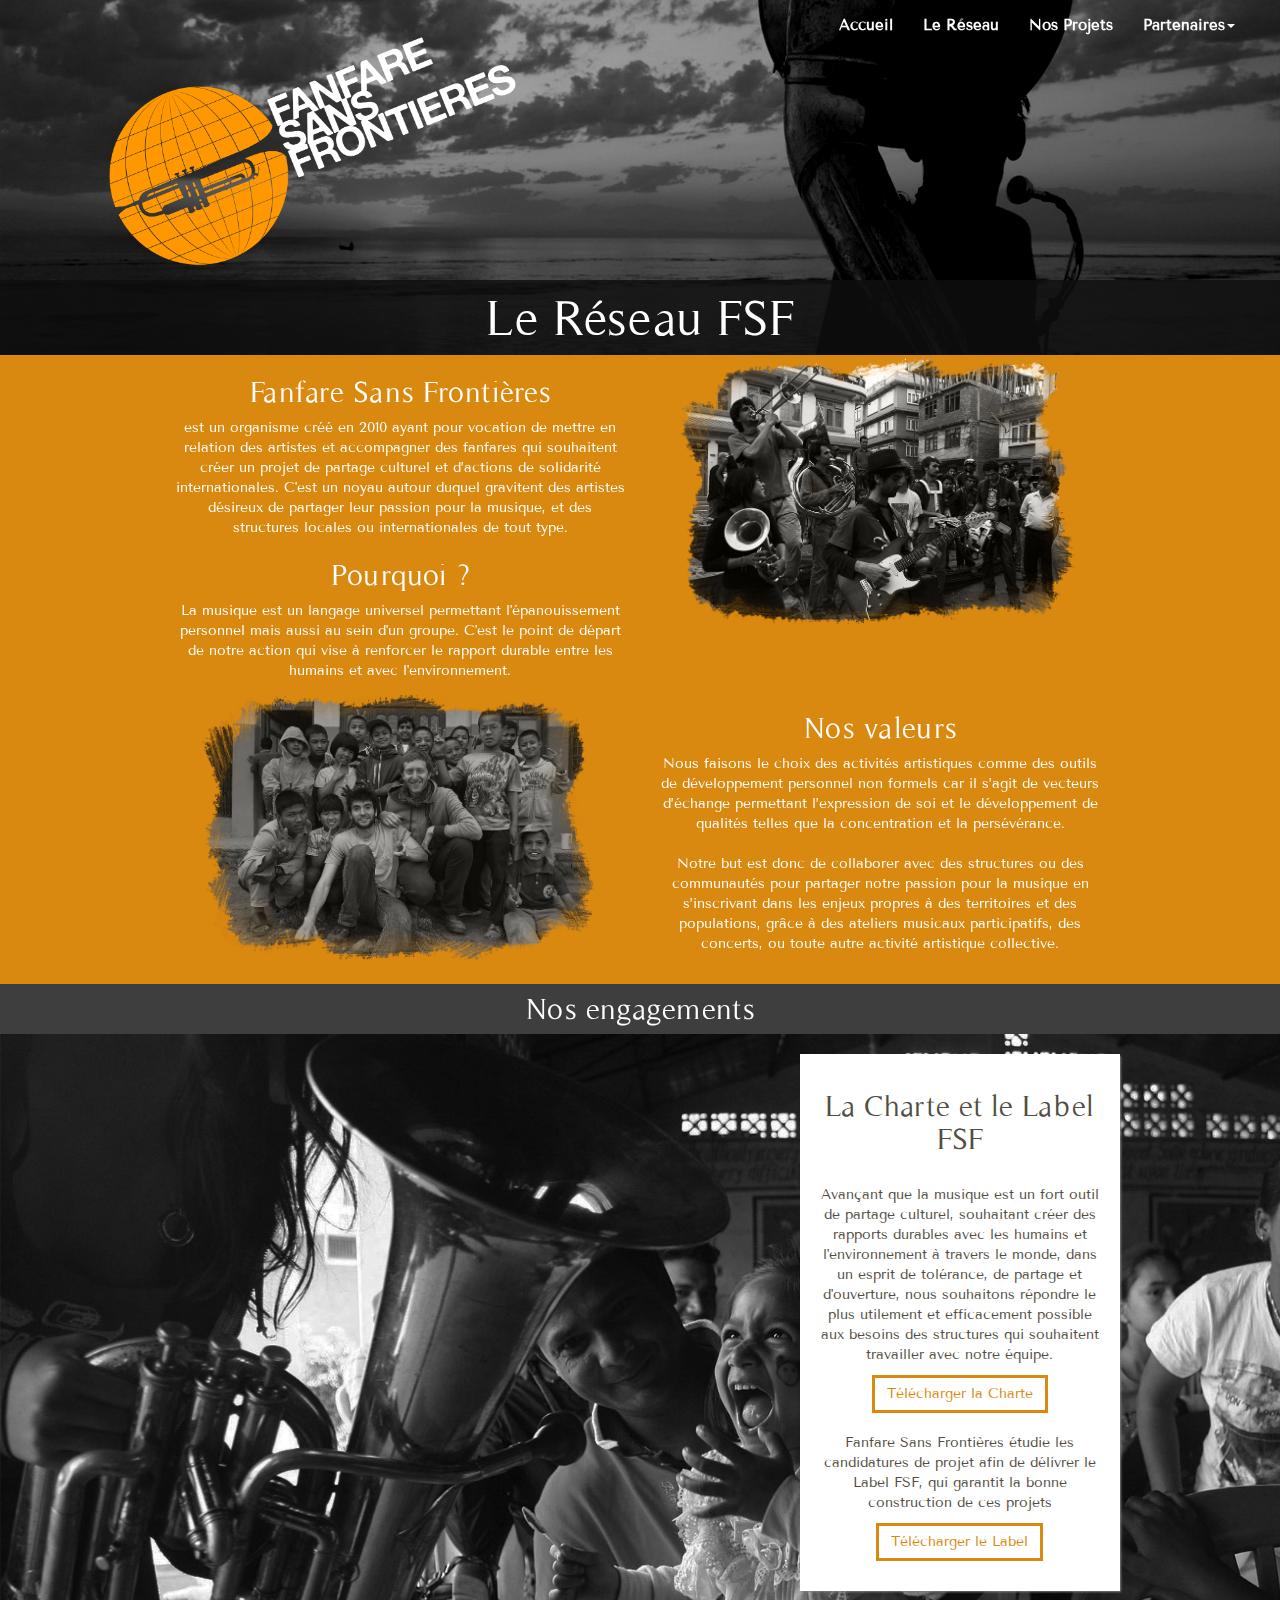
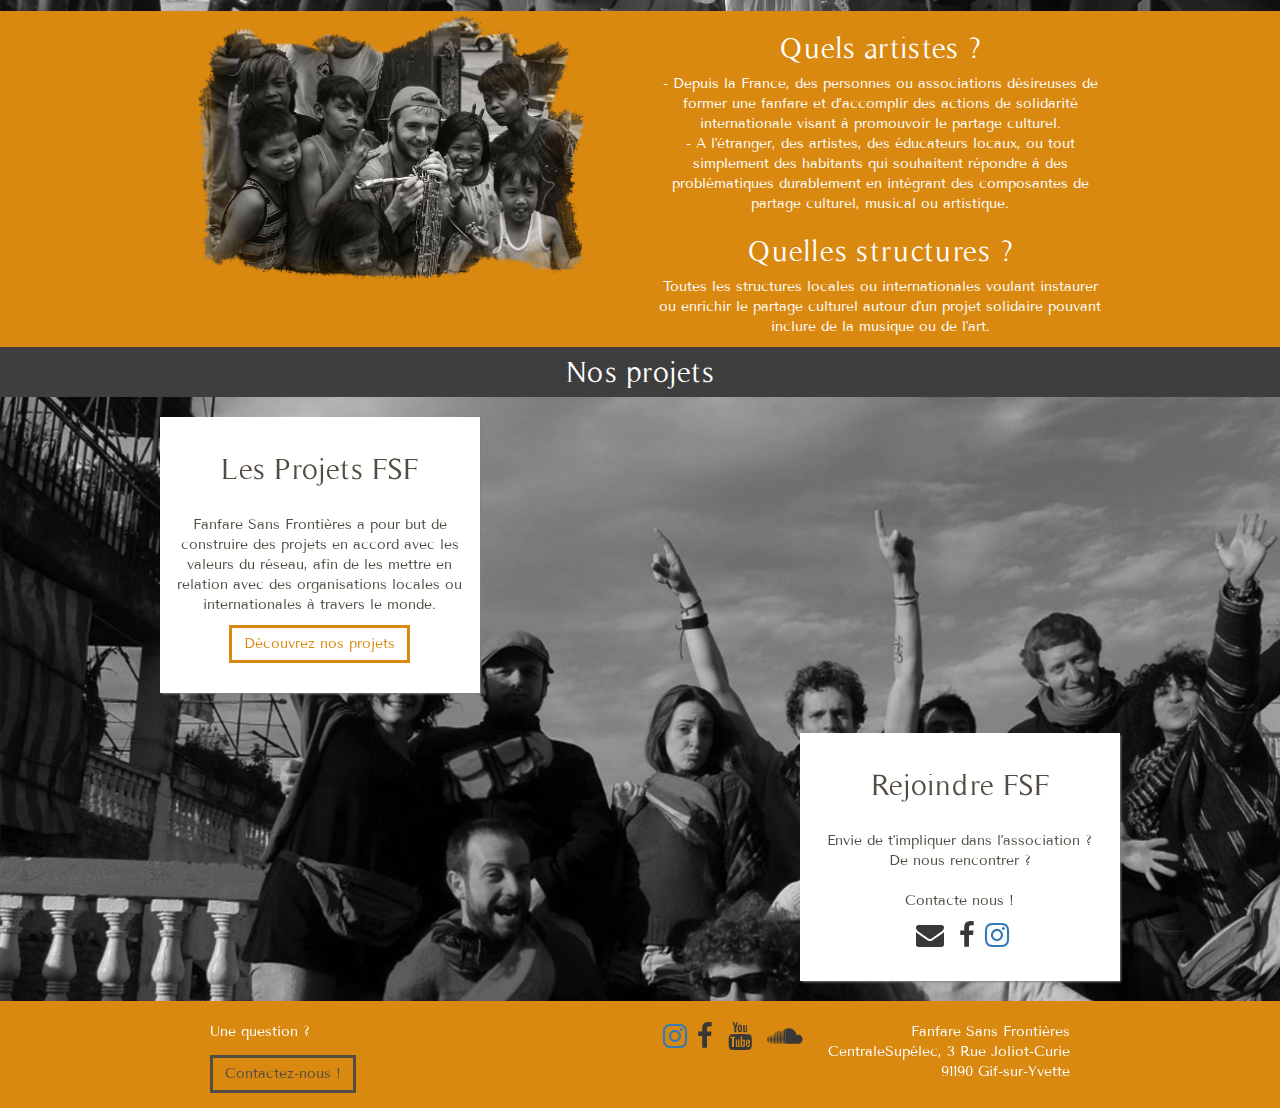
<file: network.html>
<!DOCTYPE html>
<html lang="fr">
<head>
    <meta charset="UTF-8">
    <meta http-equiv="X-UA-Compatible" content="IE=edge">
    <meta http-equiv="Permissions-Policy" content="interest-cohort=()">
    <link rel="stylesheet" href="font-awesome.min.css">
    <link rel="stylesheet" href="jquery.mCustomScrollbar.css"/>
    <link href="bootstrap.min.css" rel="stylesheet"/>
    <link href="style.css" rel="stylesheet"/>
    <link rel="stylesheet" media="not screen" href="handheld.css"/>
    <meta property="og:title" content="FSF - Le Réseau"/>
    <meta property="og:image" content="Network/network_3.jpg"/>
    <meta property="og:description" content="Fanfare Sans Frontières est une association qui fédère des groupes soucieux de partager la musique à des populations défavorisées. Le réseau encourage la création de projet et la transmission d'expérience, garantit la qualité d'un projet et promeut l'action solidaire musicale."/>
    <meta property="og:url" content=""/>
    <meta name="viewport" content="width=device-width, initial-scale=1.0">
    <link rel="icon" type="image/x-icon" href="LogoFSF/logoGlobe.png"/>
    <title>FSF - Le Réseau</title>
</head>

<body>
    <nav class="navbar navbar-inverse" data-spy="affix" data-offset-top="1">
        <div class="container-fluid">
            <div class="navbar-header">
                <button type="button" class="navbar-toggle" data-toggle="collapse" data-target="#myNavbar">
                    <span class="icon-bar"></span>
                    <span class="icon-bar"></span>
                    <span class="icon-bar"></span>                        
                </button>
                <a class="navbar-brand sm-less" href="index.html">
                    <img src="LogoFSF/logoGlobe.png">FSF
                </a>
                    <p class="navbar-text sm-less">Le Réseau</p>
            </div>
            <a class="sm-more navbar-brand" href="index.html">
                <img src="LogoFSF/logoGlobe.png">Fanfare Sans Frontières
            </a>
                <p class="sm-more navbar-text ">Le Réseau FSF</p>
            <div class="collapse navbar-collapse" id="myNavbar">
                <ul class="nav navbar-nav navbar-right">
                    <li><a href="index.html">Accueil</a></li>                            
                    <li><a href="network.html">Le Réseau</a></li>
                    <li><a href="projects.html">Nos Projets</a></li>
                    <li class="dropdown">
                        <a class="dropdown-toggle" data-toggle="dropdown" href="#">Partenaires<span class="caret"></span></a>
                        <ul class="dropdown-menu">
                            <li><a href="associations.html">Structures partenaires</a></li>
                            <li><a href="supports.html">Soutiens financiers</a></li>
                        </ul>
                    </li>
                </ul>
            </div>
         </div>
    </nav>
    
    <img class="NB-light cover" src="Network/network_3.jpg" style="position:fixed; z-index:-5;"/>
    <div class="row small-header">
        <a class="col-md-4 col-md-offset-1 col-xs-6 col-xs-offset-1 col-sm-5 col-sm-offset-1" style="z-index:2;" href="index.html">
                <img class="small-header-logo" src="LogoFSF/logoBlanc.png">
        </a>
    </div>
    
    <div class="contenu-principal container-fluid">
        <section id="pageTitle">
            <div class="contenu">
                <h1 class="centered">Le Réseau FSF</se></h1>
            </div>
        </section>
         
        <section class="fsf-orange-light clearfix">
            <div class="contenu clearfix row">
                <div class="col-md-6 centered">
                    <h3>Fanfare Sans Frontières</h3>
                    <p>est un organisme créé en 2010 ayant pour vocation de mettre en relation des artistes et accompagner des fanfares qui souhaitent créer un projet de partage culturel et d’actions de solidarité internationales. C'est un noyau autour duquel gravitent des artistes désireux de partager leur passion pour la musique, et des structures locales ou internationales de tout type.</p>
                    <h3>Pourquoi ?</h3>
                    <p>La musique est un langage universel permettant l&#039;épanouissement personnel mais aussi au sein d&#039;un groupe. C&#039;est le point de départ de notre action qui vise à renforcer le rapport durable entre les humains et avec l'environnement.</p>
                </div>
                <div class="col-md-6 centered">
                    <img src="Network/network_1.png">
                </div>    
            </div>
            <div class="contenu clearfix row">
                <div class="col-md-6 centered col-sm-12 col-xs-12 sm-more">
                    <img src="Network/purpose_1.png">
                </div>
                <div class="col-md-6 centered col-sm-12 col-xs-12">
                    <h3>Nos valeurs</h3>
                    <p>
                        Nous faisons le choix des activités artistiques comme des outils de développement personnel non formels car il s’agit de vecteurs d’échange permettant l’expression de soi et le développement de qualités telles que la concentration et la persévérance.<br/><br/>
                        Notre but est donc de collaborer avec des structures ou des communautés pour partager notre passion pour la musique en s’inscrivant dans les enjeux propres à des territoires et des populations, grâce à des ateliers musicaux participatifs, des concerts, ou toute autre activité artistique collective.<br/><br/>
                    </p>
                </div>
                <div class="col-md-6 centered col-sm-12 col-xs-12 sm-less">
                    <img src="Network/purpose_1.png">
                </div>
            </div>
        </section>

        <section class="titre">
            <div class="barre">
                <h2>Nos engagements</h2>
            </div>
        </section>

        <section class="clearfix">
            <img class="background-image  " src="Network/purpose_2.jpg">
            <div class="contenu row clearfix">
                <div class="centered col-md-offset-8 col-sm-offset-7 col-sm-5 col-md-4 col-xs-12 box shadow gray-text">
                    <h3 class="gray-text">La Charte et le Label FSF</h3><br/>
                    <p>Avançant que la musique est un fort outil de partage culturel, souhaitant créer des rapports durables avec les humains et l'environnement à travers le monde, dans un esprit de tolérance, de partage et d'ouverture, nous souhaitons répondre le plus utilement et efficacement possible aux besoins des structures qui souhaitent travailler avec notre équipe.</p>
                    <a href="charte-fsf-vf.pdf" class="btn btn-orange" download>Télécharger la Charte</a>
                    <p><br>Fanfare Sans Frontières étudie les candidatures de projet afin de délivrer le Label FSF, qui garantit la bonne construction de ces projets</p>
                    <a href="label-fsf-vf.pdf" class="btn btn-orange" download>Télécharger le Label</a>
                </div>
            </div>
        </section>
             
        <section class="fsf-orange-light clearfix">
            <div class="contenu clearfix row">
                <div class="col-md-6 centered"><img src="Network/network_2.png"></div>
                <div class="col-md-6 centered"> 
                    <h3>Quels artistes ?</h3>
                    <p>
                         - Depuis la France, des personnes ou associations désireuses de former une fanfare et d’accomplir des actions de solidarité internationale visant à promouvoir le partage culturel.<br>
                         - A l'étranger, des artistes, des éducateurs locaux, ou tout simplement des habitants qui souhaitent répondre à des problématiques durablement en intégrant des composantes de partage culturel, musical ou artistique.
                    </p>
                    <h3>Quelles structures ?</h3> 
                    <p>Toutes les structures locales ou internationales voulant instaurer ou enrichir le partage culturel autour d'un projet solidaire pouvant inclure de la musique ou de l'art.</p>
                </div>
            </div>
        </section>
         
        <section class="titre">
            <div class="barre">
                <h2>Nos projets</h2>
            </div>
        </section>

        <section class="clearfix">
            <img class="background-image  " src="Network/network_4.jpg">
            <div class="contenu row clearfix">
                <div class="centered col-sm-6 col-md-4 col-xs-12 box shadow gray-text">
                    <h3 class="gray-text">Les Projets FSF</h3><br/>
                    <p>Fanfare Sans Frontières a pour but de construire des projets en accord avec les valeurs du réseau, afin de les mettre en relation avec des organisations locales ou internationales à travers le monde.</p>
                    <a href="projects.html" class="btn btn-orange">Découvrez nos projets</a>
                    <!-- <p><br>Pour construire ou rejoindre un nouveau projet, n'hésitez pas à faire un tour sur le forum !</p>
                    <a href="https://www.forum.fanfaresansfrontieres.org/" class="btn btn-orange">Forum</a> -->
                </div>
            </div>
            <div class="contenu row clearfix">
                <div class="centered col-md-offset-8 col-sm-6 col-md-4 col-xs-12 box shadow gray-text">
                    <h3 class="gray-text">Rejoindre FSF</h3><br/>
                    <p>Envie de t'impliquer dans l'association ?<br>De nous rencontrer ? <br><br>Contacte nous !</p>
                    <a href="mailto:contact@fanfaresansfrontieres.org" class="website-link"><i class="fa fa-envelope fa-2x" aria-hidden="true"></i></a>
                    <a class="facebook-link" href="https://www.facebook.com/FSFrontieres?fref=ts" target="_blank">
                        <i class="fa fa-facebook fa-2x" aria-hidden="true"></i>  
                    </a>
                    <a class="instagram-link" href="https://instagram.com/fanfaresansfrontieres?igshid=YmMyMTA2M2Y=" target="_blank">
                        <i class="fa fa-instagram fa-2x" aria-hidden="true"></i>  
                    </a>
                    <!-- <a class="twitter-link" href="https://web.archive.org/web/20210916105008/https://twitter.com/FSFrontieres" target="_blank">
                        <i class="fa fa-twitter fa-2x" aria-hidden="true"></i>  
                    </a> -->
                </div>
            </div>
        </section>
    </div>

    <footer class="fsf-orange-light">
        <div class="contenu row">
            <div class="col-md-3 xs-more col-sm-6 centered" style="text-align:left;">
                Une question ?
                <a href="mailto:contact@fanfaresansfrontieres.org" class="btn btn-gray" style="margin-top:13px;">Contactez-nous !</a>
            </div>
            <div class="col-md-9 col-sm-6 col-xs-12 footer-links">
                <a class="xs-less" href="#">
                    <img src="LogoFSF/logoGlobeBlanc.png" style="height:100%;">
                </a>
                <a class="website-link xs-less" href="mailto:contact@fanfaresansfrontieres.org" target="_blank">
                    <i class="fa fa-envelope fa-2x" aria-hidden="true"></i>  
                </a>
                <a class="instagram-link" href="https://instagram.com/fanfaresansfrontieres?igshid=YmMyMTA2M2Y=" target="_blank">
                    <i class="fa fa-instagram fa-2x" aria-hidden="true"></i>  
                </a>
                <a class="facebook-link" href="https://www.facebook.com/Fanfare-Sans-Frontières-472674506185118/?fref=ts" target="_blank">
                    <i class="fa fa-facebook fa-2x" aria-hidden="true"></i>  
                </a>
                <a class="youtube-link" href="https://www.youtube.com/@fanfaresansfrontieres4170/playlists" target="_blank">
                    <i class="fa fa-youtube fa-2x" aria-hidden="true"></i>  
                </a>
                <!-- <a class="twitter-link" href="https://web.archive.org/web/20210916105008/https://twitter.com/FSFrontieres" target="_blank">
                    <i class="fa fa-twitter fa-2x" aria-hidden="true"></i>  
                </a> -->
                <a class="soundcloud-link" href="https://soundcloud.com/fanfare-sans-fronti-res" target="_blank">
                    <i class="fa fa-soundcloud fa-2x" aria-hidden="true"></i>  
                </a>
                <!-- <a class="website-link" href="https://web.archive.org/web/20210916105008/http://www.comboutique.com/fr/shop/fsfboutique" target="_blank">
                    <i class="fa fa-shopping-cart fa-2x" aria-hidden="true"></i>  
                </a> -->
                <p class="sm-more" style="float:right;margin-left:20px;">Fanfare Sans Frontières<br>
                    CentraleSupélec, 3 Rue Joliot-Curie<br>
                    91190 Gif-sur-Yvette
                </p>
            </div>
        </div>
    </footer>


    <script src="jquery.min.js"></script>
    <script src="bootstrap.min.js" integrity="" crossorigin="anonymous"></script>
    <script src="jquery.mCustomScrollbar.concat.min.js"></script>
    <script>
        $(window).bind('scroll', function(){
           var offset = $(document).scrollTop()
               ,opacity=0.81
               ,logoOpacity=1;
           if( offset<=0 ){
               opacity = 0;
               logoOpacity = 0;
           }else if( offset<=600 ){
               opacity=0.81*Math.sqrt(offset/600);
               logoOpacity=1*Math.sqrt(offset/100);
           }
           var color = "rgba(0,0,0,"+opacity+")";
           $('.navbar .container-fluid').css('background-color',color);
           $('.navbar-brand, .navbar-text').css('opacity',logoOpacity);
       });
    </script>   
    
</body>
</html>
</file>
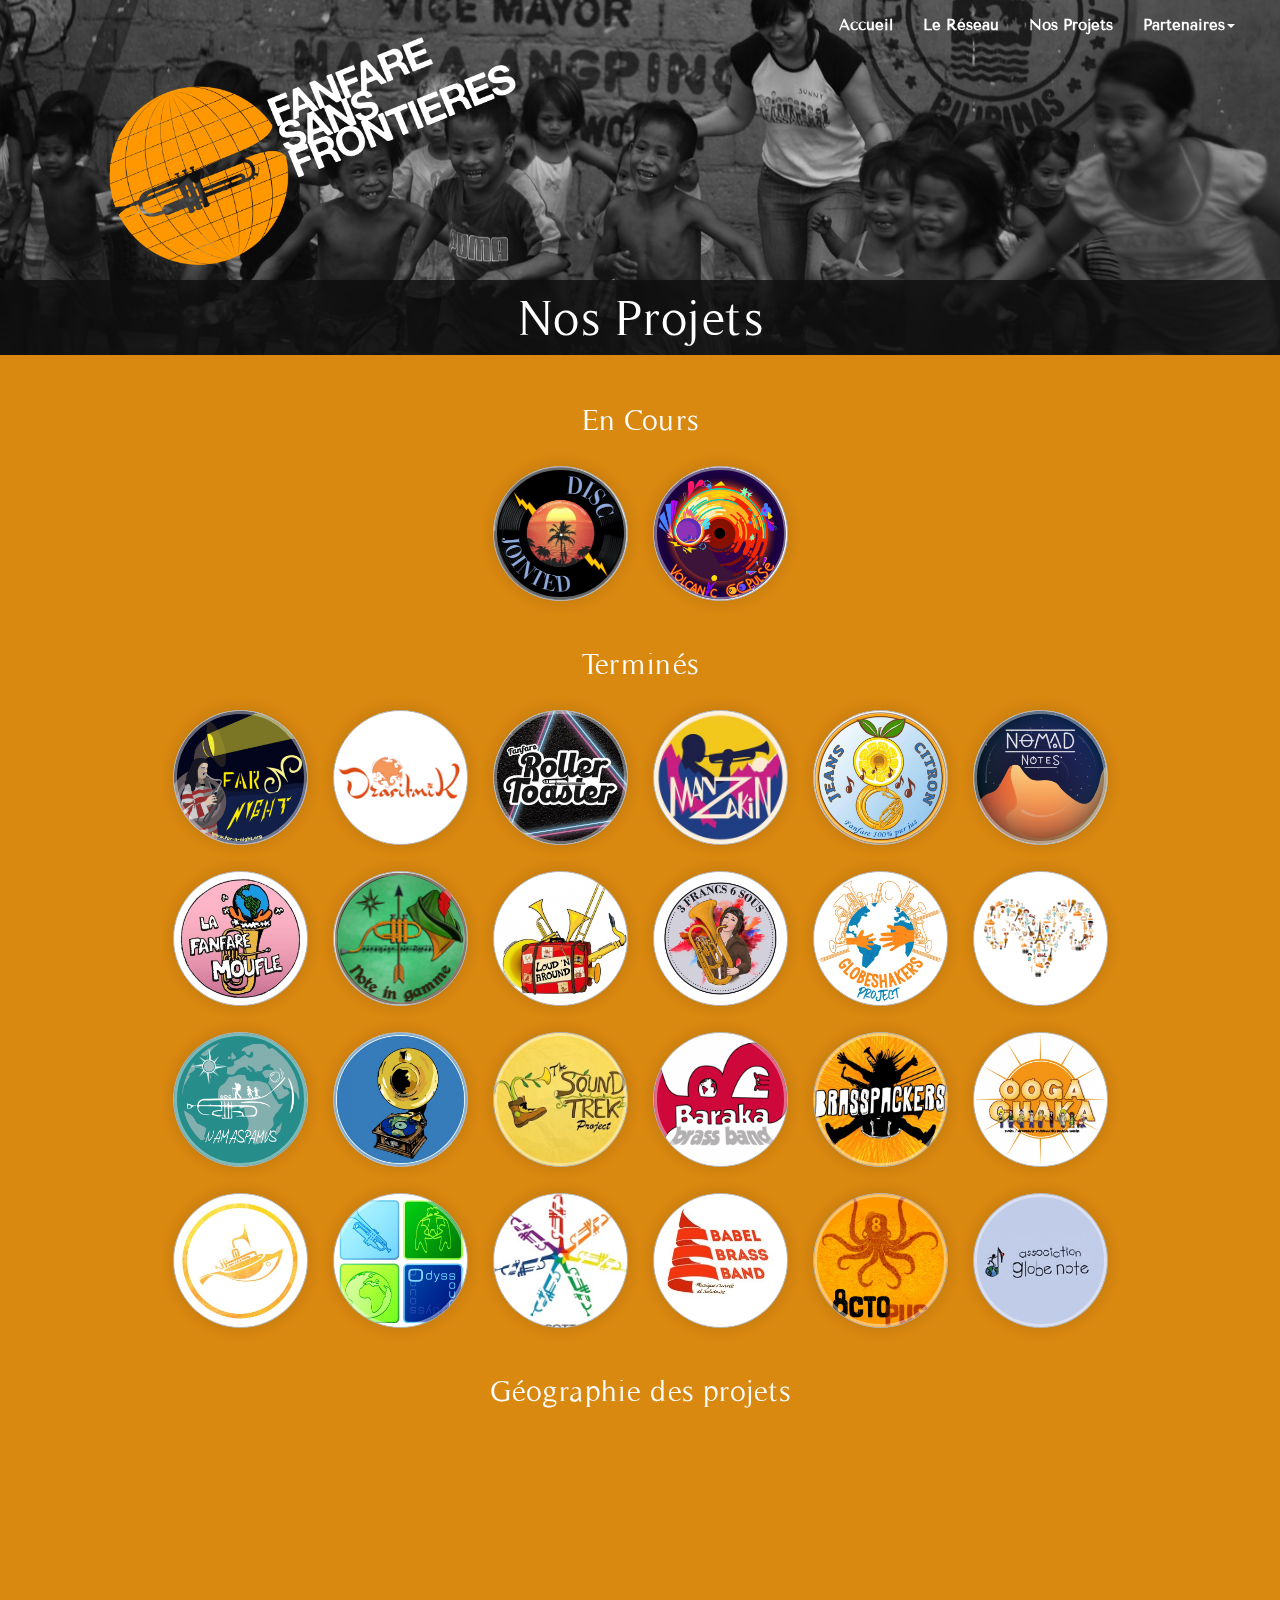
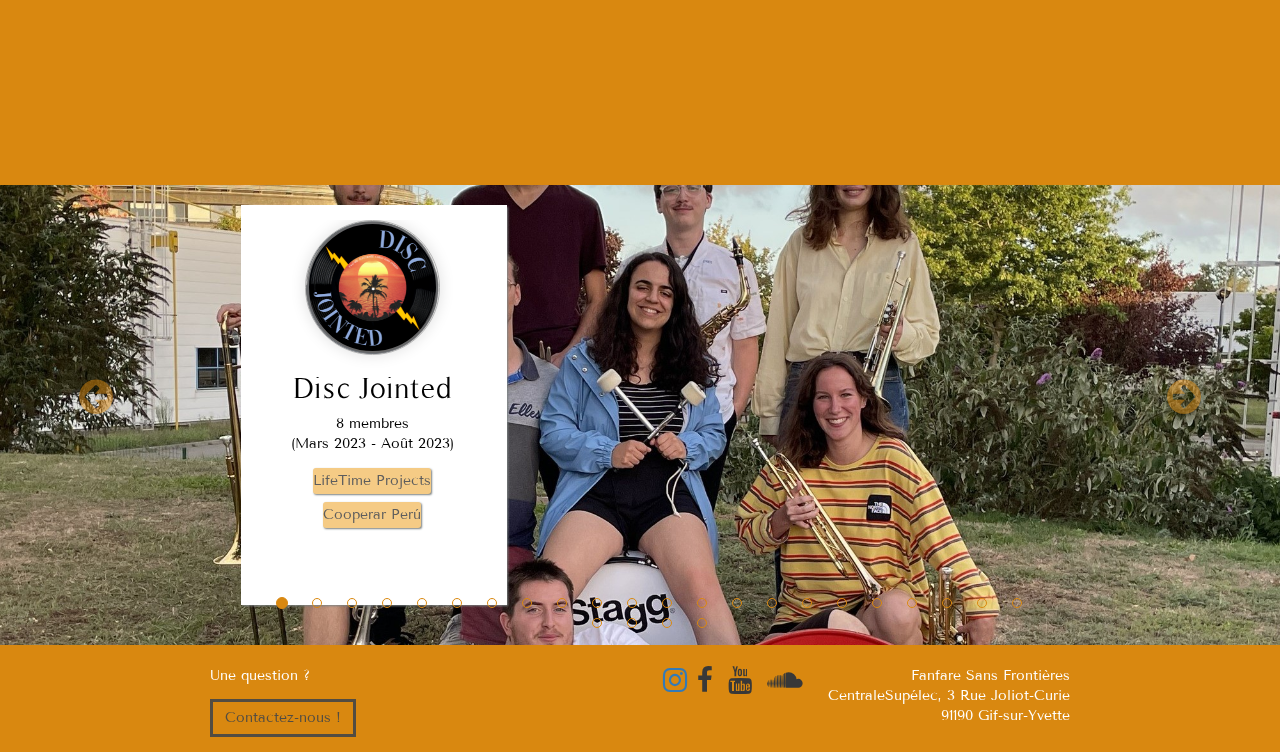
<file: projects.html>
<!DOCTYPE html>
<html lang="fr">
<head>
    <meta charset="UTF-8">
    <meta property="og:title" content="FSF - Nos Projets"/>
    <meta http-equiv="X-UA-Compatible" content="IE=edge">
    <meta http-equiv="Permissions-Policy" content="interest-cohort=()">
    <link rel="stylesheet" href="font-awesome.min.css">
    <link rel="stylesheet" href="jquery.mCustomScrollbar.css"/>
    <link href="bootstrap.min.css" rel="stylesheet"/>
    <link href="style.css" rel="stylesheet"/>
    <link rel="stylesheet" media="not screen" href="handheld.css"/>
    <link href="indexes.css" rel="stylesheet"/>
    <script src="jquery.min.js"></script>
    <script src="bootstrap.min.js" integrity="" crossorigin="anonymous"></script>
    <script src="jquery.mCustomScrollbar.concat.min.js"></script>
    <script src="IESpecialBackground.js"></script>
    <meta property="og:title" content="FSF - Nos Projets"/>
    <meta property="og:image" content="Projects/projects.jpg"/>
    <meta property="og:description" content="Decouvrez les projets Fanfare Sans Frontières; les nouveaux, les anciens, leur action, les pays visités..."/>
    <meta property="og:url" content=""/>
    <meta name="viewport" content="width=device-width, initial-scale=1.0">
    <link rel="icon" type="image/x-icon" href="LogoFSF/logoGlobe.png"/>
    <title>FSF - Nos Projets</title>
</head>
<body>

    <nav class="navbar navbar-inverse" data-spy="affix" data-offset-top="1">
        <div class="container-fluid">
            <div class="navbar-header">
                <button type="button" class="navbar-toggle" data-toggle="collapse" data-target="#myNavbar">
                    <span class="icon-bar"></span>
                    <span class="icon-bar"></span>
                    <span class="icon-bar"></span>
                </button>
                <a class="navbar-brand sm-less" href="index.html">
                    <img src="LogoFSF/logoGlobe.png">FSF
                </a>
                <p class="navbar-text sm-less"></p>
            </div>
            <a class="sm-more navbar-brand" href="index.html">
                <img src="LogoFSF/logoGlobe.png">Fanfare Sans Frontières
            </a>
                <p class="sm-more navbar-text "></p>
            <div class="collapse navbar-collapse" id="myNavbar">
                <ul class="nav navbar-nav navbar-right">
                    <li><a href="index.html">Accueil</a></li>
                    <li><a href="network.html">Le Réseau</a></li>
                    <li><a href="projects.html">Nos Projets</a></li>
                    <li class="dropdown">
                        <a class="dropdown-toggle" data-toggle="dropdown" href="#">Partenaires<span class="caret"></span></a>
                        <ul class="dropdown-menu">
                            <li><a href="associations.html">Structures partenaires</a></li>
                            <li><a href="supports.html">Soutiens financiers</a></li>
                        </ul>
                    </li>
                </ul>
            </div>
        </div>
    </nav>

    <img class="cover" src="Projects/projects.jpg" style="position:fixed; z-index:-5;"/>
    <div class="row small-header">
        <a class="col-md-4 col-md-offset-1 col-xs-6 col-xs-offset-1 col-sm-5 col-sm-offset-1" style="z-index:2;" href="index.html">
            <img class="small-header-logo" src="LogoFSF/logoBlanc.png">
        </a>
    </div>

    <div id="accueil" class="contenu-principal container-fluid">
        <!--   <section class="fsf-orange-light clearfix" style="padding-top:100px; padding-bottom:100px; text-align:center;"> À venir</section>-->
        <section id="pageTitle">
        <div class="contenu">
            <h1 class="centered">Nos Projets</h1>
        </div>
        </section>

        <section class="fsf-orange-light clearfix" id="projects">
            <div class="contenu clearfix row">
                <h2 class="col-md-12">En Cours</h2>
                <div class="col-md-12 aqua olds">
                    <div id="Disc Jointed" class="bulle" style="background-image:url('LogoProjects/logoProjects_discjointed.png')">
                        <a href="discjointed.html">
                            <p><span>Disc Jointed</span></p>
                        </a>
                    </div>

                    <div id="Volcanic CocoPulse" class="bulle" style="background-image:url('LogoProjects/logoProjects_volcaniccocopulse.jpg')">
                        <a href="https://www.facebook.com/volcanic.cocopulse">
                            <p><span>Volcanic CocoPulse</span></p>
                        </a>
                    </div>
                </div>

                <h2 class="col-md-12">Terminés</h2>
                <div class="col-md-12 aqua olds">
                    <div id="Far'N'Night" class="bulle" style="background-image:url('LogoProjects/logoProjects_farnnight.png')">
                        <a href="https://www.facebook.com/Far.n.night">
                            <p><span>Far'N'Night</span></p>
                        </a>
                    </div>

                    <div id="DzaritmiK" class="bulle" style="background-image:url('LogoProjects/logoProjects_dzaritmik.png')">
                        <a href="https://www.facebook.com/dzaritmik">
                            <p><span>DzaritmiK</span></p>
                        </a>
                    </div>

                    <div id="Roller Toaster" class="bulle" style="background-image:url('LogoProjects/logoProjects_rollertoaster.jpg')">
                        <a href="https://www.facebook.com/FanfareRollerToaster">
                            <p><span>Roller Toaster</span></p>
                        </a>
                    </div>

                    <div id="Manzakin" class="bulle" style="background-image:url('LogoProjects/logoProjects_manzakin.jpg')">
                        <a href="https://www.facebook.com/ManzakinFSF">
                            <p><span>Manzakin</span></p>
                        </a>
                    </div>

                    <div id="Jeans Citron" class="bulle" style="background-image:url('LogoProjects/logoProjects_jeansCitron.jpg')">
                        <a href="https://www.facebook.com/JeansCitron">
                            <p><span>Jeans Citron</span></p>
                        </a>
                    </div>

                    <div id="Nomad Notes" class="bulle" style="background-image:url('LogoProjects/logoProjects_nomadNotes.png')">
                        <a href="https://www.facebook.com/NOMADNOTESPROJECT">
                            <p><span>Nomad Notes</span></p>
                        </a>
                    </div>

                    <div id="La fanfare moufle" class="bulle" style="background-image:url('LogoProjects/logoProjects_laFanfareMoufle.jpg')">
                        <a href="https://www.facebook.com/lafanfaremoufle">
                            <p><span>La Fanfare Moufle</span></p>
                        </a>
                    </div>

                    <div id="Note in gamme" class="bulle" style="background-image:url('LogoProjects/logoProjects_noteInGamme.png')">
                        <a href="https://www.facebook.com/NoteInGamme">
                            <p><span>Note in Gamme</span></p>
                        </a>
                    </div>

                    <div id="Loud'N around" class="bulle" style="background-image:url('LogoProjects/logoProjects_loundNAround.jpg')">
                        <a href="https://www.facebook.com/loudnaround">
                            <p><span>Loud&#039;N Around</span></p>
                        </a>
                    </div>

                    <div id="3Francs6sous" class="bulle" style="background-image:url('LogoProjects/logoProjects_3F6S.png')">
                        <a href="https://www.facebook.com/Fanfare3francs6sous">
                            <p><span>3Francs6sous</span></p>
                        </a>
                    </div>

                    <div id="Globeshakers project" class="bulle" style="background-image:url('LogoProjects/logoProjects_globeshakersProject.jpg')">
                        <a href="https://www.facebook.com/GlobeshakersProject">
                            <p><span>Globeshakers Project</span></p>
                        </a>
                    </div>

                    <div id="The k-brass band" class="bulle" style="background-image:url('LogoProjects/logoProjects_theKBrassBand.png')">
                        <a href="https://www.facebook.com/kbrassband">
                            <p><span>The K-Brass Band</span></p>
                        </a>
                    </div>

                    <div id="Namaspamus" class="bulle" style="background-image:url('LogoProjects/logoProjects_namaspamus.png')">
                        <a href="https://www.facebook.com/FanfareNamaspamus">
                            <p><span>Namaspamus</span></p>
                        </a>
                    </div>

                    <div id="Note away" class="bulle" style="background-image:url('LogoProjects/logoProjects_noteAway.jpg')">
                        <a href="https://www.facebook.com/NoteAwayFanfare">
                            <p><span>Note Away</span></p>
                        </a>
                    </div>

                    <div id="The Soundtrek Project" class="bulle" style="background-image:url('LogoProjects/logoProjects_theSoundTrekProject.jpg')">
                        <a href="https://www.facebook.com/soundtrek.project">
                            <p><span>The Soundtrek Project</span></p>
                        </a>
                    </div>

                    <div id="Baraka Brass Band" class="bulle" style="background-image:url('LogoProjects/logoProjects_barakaBrassBand.png')">
                        <a href="https://www.facebook.com/barakabrassband">
                            <p><span>Baraka Brass Band</span></p>
                        </a>
                    </div>

                    <div id="Brasspackers" class="bulle" style="background-image:url('LogoProjects/logoProjects_brassPackers.jpg')">
                        <a href="https://www.facebook.com/TheBrasspackers">
                            <p><span>Brasspackers</span></p>
                        </a>
                    </div>

                    <div id="Ooga Chaka" class="bulle" style="background-image:url('LogoProjects/logoProjects_oogaChaka.jpg')">
                        <a href="https://soundcloud.com/ooga-chaka-brass-band">
                            <p><span>Ooga Chaka</span></p>
                        </a>
                    </div>

                    <div id="The Submarine Brass Band" class="bulle" style="background-image:url('LogoProjects/logoProjects_theSubmarineBrassBand.jpg')">
                        <a href="https://www.facebook.com/thesubmarine.brassband">
                            <p><span>The Submarine Brass Band</span></p>
                        </a>
                    </div>

                    <div id="Odyssound" class="bulle" style="background-image:url('LogoProjects/logoProjects_odyssound.png')">
                        <a href="https://www.youtube.com/@odyssoundecm228">
                            <p><span>Odyssound</span></p>
                        </a>
                    </div>

                    <div id="Somewhere Over The Tempo" class="bulle" style="background-image:url('LogoProjects/logoProjects_sOTT.jpg')">
                        <a href="https://www.facebook.com/SOTT.FSF">
                            <p><span>Somewhere Over The Tempo</span></p>
                        </a>
                    </div>

                    <div id="Babel Brass Band" class="bulle" style="background-image:url('LogoProjects/logoProjects_babelBrassBand.jpg')">
                        <a href="https://www.facebook.com/babelbrassband">
                            <p><span>Babel Brass Band</span></p>
                        </a>
                    </div>

                    <div id="Octopus Brass Band" class="bulle" style="background-image:url('LogoProjects/logoProjects_octopus.jpg')">
                        <a href="https://www.facebook.com/Fanfare.Sans.Frontieres">
                            <p><span>Octopus Brass Band</span></p>
                        </a>
                    </div>

                    <div id="Globe Note" class="bulle" style="background-image:url('LogoProjects/logoProjects_globeNote.jpg')">
                        <a href="https://www.facebook.com/groups/8946247637">
                            <p><span>Globe Note</span></p>
                        </a>
                    </div>
                </div>

                <h2 class="col-md-12">Géographie des projets</h2>
                <div class="col-md-12 aqua olds">
                    <iframe width="100%" height="300px" frameborder="0" allowfullscreen allow="geolocation" src="//umap.openstreetmap.fr/fr/map/fsf_866089?scaleControl=false&miniMap=false&scrollWheelZoom=false&zoomControl=true&allowEdit=false&moreControl=false&searchControl=null&tilelayersControl=null&embedControl=null&datalayersControl=true&onLoadPanel=undefined&captionBar=false&captionMenus=true"></iframe>
                </div>
            </div>
        </section>

        <!-- <script src="jquery.dotdotdot.min.html"></script> -->

        <section id="associations">
            <div id="ongCarousel" class="carousel slide" data-ride="carousel">
                <!-- Indicators -->
                <ol class="carousel-indicators">
                    <li data-target="#ongCarousel" data-slide-to="0" class="active"></li>
                    <li data-target="#ongCarousel" data-slide-to="1"></li>
                    <li data-target="#ongCarousel" data-slide-to="2"></li>
                    <li data-target="#ongCarousel" data-slide-to="3"></li>
                    <li data-target="#ongCarousel" data-slide-to="4"></li>
                    <li data-target="#ongCarousel" data-slide-to="5"></li>
                    <li data-target="#ongCarousel" data-slide-to="6"></li>
                    <li data-target="#ongCarousel" data-slide-to="7"></li>
                    <li data-target="#ongCarousel" data-slide-to="8"></li>
                    <li data-target="#ongCarousel" data-slide-to="9"></li>
                    <li data-target="#ongCarousel" data-slide-to="10"></li>
                    <li data-target="#ongCarousel" data-slide-to="11"></li>
                    <li data-target="#ongCarousel" data-slide-to="12"></li>
                    <li data-target="#ongCarousel" data-slide-to="13"></li>
                    <li data-target="#ongCarousel" data-slide-to="14"></li>
                    <li data-target="#ongCarousel" data-slide-to="15"></li>
                    <li data-target="#ongCarousel" data-slide-to="16"></li>
                    <li data-target="#ongCarousel" data-slide-to="17"></li>
                    <li data-target="#ongCarousel" data-slide-to="18"></li>
                    <li data-target="#ongCarousel" data-slide-to="19"></li>
                    <li data-target="#ongCarousel" data-slide-to="20"></li>
                    <li data-target="#ongCarousel" data-slide-to="21"></li>
                    <li data-target="#ongCarousel" data-slide-to="22"></li>
                    <li data-target="#ongCarousel" data-slide-to="23"></li>
                    <li data-target="#ongCarousel" data-slide-to="24"></li>
                    <li data-target="#ongCarousel" data-slide-to="25"></li>
                </ol>
   
                <!-- Wrapper for slides -->
                <div class="carousel-inner" role="listbox">
                    <div class="item row" style="background-image:url('Presentations/photo_discjointed.jpg')">
                        <div class="col-lg-4 col-md-6 col-sm-6 col-xs-12 box shadow">    
                            <div class="row member-summary">
                                <div class="col-md-12">
                                    <div class="bulle" style="background-image:url('LogoProjects/logoProjects_discjointed.png')">
                                        <a href="discjointed.html" target="_blank">
                                            <p><span>En savoir plus</span></p>
                                        </a> 
                                    </div>
                                    <h2>Disc Jointed</h2>
                                    <p>
                                        8 membres<br/>
                                        (Mars 2023 - Août 2023)
                                    </p>
                                </div>
                                <div id="description" class="col-md-12">
                                    <a href="https://lifetime-projects.com/en/" target="_blank" class="snippet box shadow">
                                        LifeTime Projects
                                    </a>
                                    <a href="https://cooperarperu.org/" target="_blank" class="snippet box shadow">
                                        Cooperar Perú
                                    </a>
                                </div>
                            </div>
                        </div>
                    </div>

                    <div class="item row" style="background-image:url('Presentations/photo_volcaniccocopulse.jpg')">
                        <div class="col-lg-4 col-md-6 col-sm-6 col-xs-12 box shadow">    
                            <div class="row member-summary">
                                <div class="col-md-12">
                                    <div class="bulle" style="background-image:url('LogoProjects/logoProjects_volcaniccocopulse.jpg')">
                                        <a href="https://www.facebook.com/volcanic.cocopulse" target="_blank">
                                            <p><span>En savoir plus</span></p>
                                        </a> 
                                    </div>
                                    <h2>Volcanic CocoPulse</h2>
                                    <p>
                                        17 membres<br/>
                                        (Février 2023 - Juillet 2023)
                                    </p>
                                </div>
                                <div id="description" class="col-md-12">
                                    <a href="https://www.pse.ong/" target="_blank" class="snippet box shadow">
                                        Pour un sourire d'enfant
                                    </a>
                                    <a href="https://www.cambodianchildrensfund.org/" target="_blank" class="snippet box shadow">
                                        Cambodian Children's Fund
                                    </a>
                                </div>
                            </div>
                        </div>
                    </div>

                    <div class="item row" style="background-image:url('Presentations/photo_farnnight.jpg')">
                        <div class="col-lg-4 col-md-6 col-sm-6 col-xs-12 box shadow">    
                            <div class="row member-summary">
                                <div class="col-md-12">
                                    <div class="bulle" style="background-image:url('LogoProjects/logoProjects_farnnight.png')">
                                        <a href="https://www.facebook.com/Far.n.night" target="_blank">
                                            <p><span>En savoir plus</span></p>
                                        </a> 
                                    </div>
                                    <h2>Far'N'Night</h2>
                                    <p>
                                        7 membres<br/>
                                        (Avril 2022 - Août 2022)
                                    </p>
                                </div>
                                <div id="description" class="col-md-12">
                                    <a href="https://www.facebook.com/zajezka/?locale=fr_FR" target="_blank" class="snippet box shadow">
                                        Ekokomunita Sekier
                                    </a>
                                    <a href="https://cim.org.rs/" target="_blank" class="snippet box shadow">
                                        Centar za Integraciju Mladih
                                    </a>
                                    <a href="https://www.codjajce.com/about-us/" target="_blank" class="snippet box shadow">
                                        COD Jajce
                                    </a>
                                </div>
                            </div>
                        </div>
                    </div>

                    <div class="item row" style="background-image:url('Presentations/photo_dzaritmik.jpg')">
                        <div class="col-lg-4 col-md-6 col-sm-6 col-xs-12 box shadow">    
                            <div class="row member-summary">
                                <div class="col-md-12">
                                    <div class="bulle" style="background-image:url('LogoProjects/logoProjects_dzaritmik.png')">
                                        <a href="https://www.facebook.com/dzaritmik" target="_blank">
                                            <p><span>En savoir plus</span></p>
                                        </a> 
                                    </div>
                                    <h2>DzaritmiK</h2>
                                    <p>
                                        18 membres<br/>
                                        (Février 2022 - Juillet 2022)
                                    </p>
                                </div>
                                <div id="description" class="col-md-12">
                                    <a href="http://escolinha.free.fr/" target="_blank" class="snippet box shadow">
                                        Escolinha
                                    </a>
                                    <a href="https://www.rioaccueil.com.br/terrativa/" target="_blank" class="snippet box shadow">
                                        Terr'Ativa
                                    </a>
                                    <a href="https://sementedofuturo.org.br/" target="_blank" class="snippet box shadow">
                                        Semente do Futuro
                                    </a>
                                    <!-- <a href="https://cooperarperu.org/" target="_blank" class="snippet box shadow">
                                        Ler e Saber
                                    </a> -->
                                    <a href="https://www.goodneighbors.org/" target="_blank" class="snippet box shadow">
                                        Good Neighbors
                                    </a>
                                    <a href="https://www.intiwawa.org/" target="_blank" class="snippet box shadow">
                                        Intiwawa
                                    </a>
                                </div>
                            </div>
                        </div>
                    </div>

                    <div class="item row" style="background-image:url('Presentations/photo_rollertoaster.jpg')">
                        <div class="col-lg-4 col-md-6 col-sm-6 col-xs-12 box shadow">    
                            <div class="row member-summary">
                                <div class="col-md-12">
                                    <div class="bulle" style="background-image:url('LogoProjects/logoProjects_rollertoaster.jpg')">
                                        <a href="https://www.facebook.com/FanfareRollerToaster" target="_blank">
                                            <p><span>En savoir plus</span></p>
                                        </a> 
                                    </div>
                                    <h2>Roller Toaster</h2>
                                    <p>
                                        14 membres<br/>
                                        (Avril 2021 - Août 2021)
                                    </p>
                                </div>
                                <div id="description" class="col-md-12">
                                    <a href="https://ploce.hr/" target="_blank" class="snippet box shadow">
                                        Ville de Komin
                                    </a>
                                    <a href="https://www.tisnov.cz/" target="_blank" class="snippet box shadow">
                                        Ville de Tisnov
                                    </a>
                                    <a href="https://www.mesto-frydlant.cz/" target="_blank" class="snippet box shadow">
                                        Ville de Frydlant
                                    </a>
                                    <a href="https://liveurope.eu/" target="_blank" class="snippet box shadow">
                                        Réseau Liveurope
                                    </a>
                                    <a href="https://www.agv-muenchen.de/studentenverbindung/" target="_blank" class="snippet box shadow">
                                        AGV Wohnheim München
                                    </a>
                                </div>
                            </div>
                        </div>
                    </div>

                    <div class="item row" style="background-image:url('Presentations/photo_manzakin.jpg')">
                        <div class="col-lg-4 col-md-6 col-sm-6 col-xs-12 box shadow">    
                            <div class="row member-summary">
                                <div class="col-md-12">
                                    <div class="bulle" style="background-image:url('LogoProjects/logoProjects_manzakin.jpg')">
                                        <a href="https://www.facebook.com/ManzakinFSF" target="_blank">
                                            <p><span>En savoir plus</span></p>
                                        </a> 
                                    </div>
                                    <h2>Manzakin</h2>
                                    <p>
                                        18 membres<br/>
                                        (Février 2021 - Juillet 2021)
                                    </p>
                                </div>
                                <div id="description" class="col-md-12">
                                    <!-- <a href="https://lifetime-projects.com/en/" target="_blank" class="snippet box shadow">
                                        LifeTime Projects
                                    </a>
                                    <a href="https://cooperarperu.org/" target="_blank" class="snippet box shadow">
                                        Cooperar Perú
                                    </a> -->
                                </div>
                            </div>
                        </div>
                    </div>

                    <div class="item row" style="background-image:url('Presentations/photo_jeanscitron.jpg')">
                        <div class="col-lg-4 col-md-6 col-sm-6 col-xs-12 box shadow">    
                            <div class="row member-summary">
                                <div class="col-md-12">
                                    <div class="bulle" style="background-image:url('LogoProjects/logoProjects_jeansCitron.jpg')">
                                        <a href="https://www.facebook.com/JeansCitron" target="_blank">
                                            <p><span>En savoir plus</span></p>
                                        </a> 
                                    </div>
                                    <h2>Jeans Citron</h2>
                                    <p>
                                        11 membres<br/>
                                        (Avril 2020 - Août 2020)
                                    </p>
                                    <!-- <div class="col-md-12">
                                        <a class="website-link" href="https://web.archive.org/web/20210803162611/http://www.noteaway-fanfare.org/" target="_blank">
                                          <i class="fa fa-globe fa-2x" aria-hidden="true"></i>  
                                        </a>
                                        <a class="facebook-link" href="https://www.facebook.com/JeansCitron" target="_blank">
                                          <i class="fa fa-facebook fa-2x" aria-hidden="true"></i>  
                                        </a>
                                        <a class="twitter-link" href="https://web.archive.org/web/20210803162611/https://twitter.com/NoteAwayFanfare" target="_blank">
                                          <i class="fa fa-twitter fa-2x" aria-hidden="true"></i>  
                                        </a>
                                        <a class="youtube-link" href="https://www.youtube.com/@jeanscitron" target="_blank">
                                          <i class="fa fa-youtube fa-2x" aria-hidden="true"></i>  
                                        </a>
                                        <a class="soundcloud-link" href="https://web.archive.org/web/20210803162611/https://soundcloud.com/noteawayfanfare" target="_blank">
                                          <i class="fa fa-soundcloud fa-2x" aria-hidden="true"></i>  
                                        </a>
                                        <a class="tumblr-link" href="https://web.archive.org/web/20210803162611/http://noteaway.tumblr.com/" target="_blank">
                                          <i class="fa fa-tumblr fa-2x" aria-hidden="true"></i>  
                                        </a>
                                    </div> -->
                                </div>
                                <!-- <div class="col-md-12 scroll-summary mCustomScrollbar" data-mcs-theme="rounded-dots-dark">
                                    <p>Avril 2020 - Août 2020</p>
                                    <p>Ils sont les Jeans Citron, une fanfare solidaire composée d’onze élèves ingénieurs de l’école Centrale de Nantes. Leur but était de dispenser des ateliers d’éveil musical à des enfants défavorisés et ainsi leur apporter une ouverture culturelle qu’ils ne peuvent pas avoir habituellement.</p>
                                    <p>Retenus en France par la pandémie, ils ont transmis leur flamme à la génération suivante et continué la musique.</p>
                                </div> -->
                                <div id="description" class="col-md-12">
                                    <!-- <h4 class="title col-md-12">ONG Partenaires</h4> -->
                                    <a href="https://www.eftc.es/" target="_blank" class="snippet box shadow">
                                        Fundación educando a los niños
                                    </a>
                                    <a href="https://www.reincorporacion.gov.co/en" target="_blank" class="snippet box shadow">
                                        Agencia para la Reincorporación y la Normalización
                                    </a>
                                </div>
                            </div>
                        </div>
                    </div>

                    <div class="item row" style="background-image:url('Presentations/photo_nomadnotes.jpg')">
                        <div class="col-lg-4 col-md-6 col-sm-6 col-xs-12 box shadow">    
                            <div class="row member-summary">
                                <div class="col-md-12">
                                    <div class="bulle" style="background-image:url('LogoProjects/logoProjects_nomadNotes.png')">
                                        <a href="https://www.facebook.com/NOMADNOTESPROJECT" target="_blank">
                                            <p><span>En savoir plus</span></p>
                                        </a> 
                                    </div>
                                    <h2>Nomad Notes</h2>
                                    <p>
                                        17 membres<br/>
                                        (Janvier 2020 - Juillet 2020)
                                    </p>
                                </div>
                                <div id="description" class="col-md-12">
                                    <a href="https://www.maremvision.org/pages/maremTogo" target="_blank" class="snippet box shadow">
                                        Marem Togo
                                    </a>
                                    <a href="https://asemworld.ch/fr/home-fr/" target="_blank" class="snippet box shadow">
                                        Asemworld
                                    </a>
                                    <a href="https://www.cncf.org/" target="_blank" class="snippet box shadow">
                                        Christina Noble Children’s Fondation
                                    </a>
                                    <a href="https://www.lotuschild.info/" target="_blank" class="snippet box shadow">
                                        Lotus Children
                                    </a>
                                </div>
                            </div>
                        </div>
                    </div>

                    <div class="item row" style="background-image:url('Presentations/photo_moufle.jpg')">
                        <div class="col-lg-4 col-md-6 col-sm-6 col-xs-12 box shadow">    
                            <div class="row member-summary">
                                <div class="col-md-12">
                                    <div class="bulle" style="background-image:url('LogoProjects/logoProjects_laFanfareMoufle.jpg')">
                                        <a href="https://www.facebook.com/lafanfaremoufle" target="_blank">
                                            <p><span>En savoir plus</span></p>
                                        </a> 
                                    </div>
                                    <h2>La Fanfare Moufle</h2>
                                    <p>
                                        11 membres<br/>
                                        (Février 2020 - Avril 2020)
                                    </p>
                                </div>
                                <div id="description" class="col-md-12">
                                    <a href="https://www.ninosdepapel.org/" target="_blank" class="snippet box shadow">
                                        Niños de Papel
                                    </a>
                                    <a href="https://www.enfantsdesandes.org/" target="_blank" class="snippet box shadow">
                                        Enfants des Andes
                                    </a>
                                </div>
                            </div>
                        </div>
                    </div>

                    <div class="item row" style="background-image:url('Presentations/photo_noteingamme.jpg')">
                        <div class="col-lg-4 col-md-6 col-sm-6 col-xs-12 box shadow">    
                            <div class="row member-summary">
                                <div class="col-md-12">
                                    <div class="bulle" style="background-image:url('LogoProjects/logoProjects_noteInGamme.png')">
                                        <a href="https://www.facebook.com/NoteInGamme" target="_blank">
                                            <p><span>En savoir plus</span></p>
                                        </a> 
                                    </div>
                                    <h2>Note In Gamme</h2>
                                    <p>
                                        8 membres<br/>
                                        (Avril 2019 - Août 2019)
                                    </p>
                                </div>
                                <div id="description" class="col-md-12">
                                    <a href="http://www.volontariat-inde.org/" target="_blank" class="snippet box shadow">
                                        Volontariat en Inde
                                    </a>
                                    <a href="https://www.cambodianchildrensfund.org/" target="_blank" class="snippet box shadow">
                                        Cambodian Children's Fund
                                    </a>
                                </div>
                            </div>
                        </div>
                    </div>

                    <div class="item row" style="background-image:url('Presentations/photo_lna.jpg')">
                        <div class="col-lg-4 col-md-6 col-sm-6 col-xs-12 box shadow">    
                            <div class="row member-summary">
                                <div class="col-md-12">
                                    <div class="bulle" style="background-image:url('LogoProjects/logoProjects_loundNAround.jpg')">
                                        <a href="https://www.facebook.com/loudnaround" target="_blank">
                                            <p><span>En savoir plus</span></p>
                                        </a> 
                                    </div>
                                    <h2>Loud&#039;N Around</h2>
                                    <p>
                                        12 membres<br/>
                                        (Janvier 2019 - Juillet 2019)
                                    </p>
                                </div>
                                <div id="description" class="col-md-12">
                                    <a href="https://www.sjvietnam.org/en/" target="_blank" class="snippet box shadow">
                                        SJ Vietnam
                                    </a>
                                    <a href="https://www.avenir-enfant-rizieres.fr/" target="_blank" class="snippet box shadow">
                                        AER Cambodge
                                    </a>
                                    <a href="http://www.amirancho.org/" target="_blank" class="snippet box shadow">
                                        Mi Rancho
                                    </a>
                                </div>
                            </div>
                        </div>
                    </div>

                    <div class="item row" style="background-image:url('Presentations/photo_3f6s.jpg')">
                        <div class="col-lg-4 col-md-6 col-sm-6 col-xs-12 box shadow">    
                            <div class="row member-summary">
                                <div class="col-md-12">
                                    <div class="bulle" style="background-image:url('LogoProjects/logoProjects_3F6S.png')">
                                        <a href="https://www.facebook.com/Fanfare3francs6sous" target="_blank">
                                            <p><span>En savoir plus</span></p>
                                        </a> 
                                    </div>
                                    <h2>3Francs6Sous</h2>
                                    <p>
                                        11 membres<br/>
                                        (Février 2019 - Juin 2019)
                                    </p>
                                </div>
                                <div id="description" class="col-md-12">
                                    <a href="https://www.pse.ong/" target="_blank" class="snippet box shadow">
                                        Pour un Sourire d'Enfant
                                    </a>
                                    <a href="https://kdm.or.id/" target="_blank" class="snippet box shadow">
                                        KDM
                                    </a>
                                </div>
                            </div>
                        </div>
                    </div>

                    <div class="item row" style="background-image:url('Presentations/photo_globeshakers.jpg')">
                        <div class="col-lg-4 col-md-6 col-sm-6 col-xs-12 box shadow">    
                            <div class="row member-summary">
                                <div class="col-md-12">
                                    <div class="bulle" style="background-image:url('LogoProjects/logoProjects_globeshakersProject.jpg')">
                                        <a href="https://www.facebook.com/GlobeshakersProject" target="_blank">
                                            <p><span>En savoir plus</span></p>
                                        </a> 
                                    </div>
                                    <h2>Globeshakers Project</h2>
                                    <p>
                                        14 membres<br/>
                                        (Janvier 2018 - Août 2018)
                                    </p>
                                </div>
                                <div id="description" class="col-md-12">
                                    <a href="https://kantayaperu.com/" target="_blank" class="snippet box shadow">
                                        Kantaya
                                    </a>
                                    <a href="https://enfantsdasie.com/" target="_blank" class="snippet box shadow">
                                        Enfants d'Asie
                                    </a>
                                </div>
                            </div>
                        </div>
                    </div>

                    <div class="item row" style="background-image:url('Presentations/photo_kbb.jpg')">
                        <div class="col-lg-4 col-md-6 col-sm-6 col-xs-12 box shadow">    
                            <div class="row member-summary">
                                <div class="col-md-12">
                                    <div class="bulle" style="background-image:url('LogoProjects/logoProjects_theKBrassBand.png')">
                                        <a href="https://www.facebook.com/kbrassband" target="_blank">
                                            <p><span>En savoir plus</span></p>
                                        </a> 
                                    </div>
                                    <h2>The K-Brass Band</h2>
                                    <p>
                                        13 membres<br/>
                                        (Janvier 2017 - Août 2017)
                                    </p>
                                </div>
                                <div id="description" class="col-md-12">
                                    <a href="https://virlanie.org/" target="_blank" class="snippet box shadow">
                                        Virlanie
                                    </a>
                                    <a href="https://www.gk1world.com/home" target="_blank" class="snippet box shadow">
                                        Gawad Kalinga
                                    </a>
                                    <a href="https://www.aldeasinfantiles.org.py/" target="_blank" class="snippet box shadow">
                                        Aldeas Infantiles Paraguay
                                    </a>
                                </div>
                            </div>
                        </div>
                    </div>

                    <div class="item row" style="background-image:url('Presentations/photo_namaspamus.jpg')">
                        <div class="col-lg-4 col-md-6 col-sm-6 col-xs-12 box shadow">    
                            <div class="row member-summary">
                                <div class="col-md-12">
                                    <div class="bulle" style="background-image:url('LogoProjects/logoProjects_namaspamus.png')">
                                        <a href="https://www.facebook.com/FanfareNamaspamus" target="_blank">
                                            <p><span>En savoir plus</span></p>
                                        </a> 
                                    </div>
                                    <h2>Namaspamus</h2>
                                    <p>
                                        9 membres<br/>
                                        (Février 2017 - Juillet 2017)
                                    </p>
                                </div>
                                <div id="description" class="col-md-12">
                                    <a href="http://www.volontariat-inde.org/" target="_blank" class="snippet box shadow">
                                        Volontariat en Inde
                                    </a>
                                    <a href="https://www.msamariakids.org/" target="_blank" class="snippet box shadow">
                                        Msamaria
                                    </a>
                                    <a href="https://kdm.or.id/" target="_blank" class="snippet box shadow">
                                        KDM
                                    </a>
                                    <a href="https://www.capecam.org/" target="_blank" class="snippet box shadow">
                                        capec
                                    </a>
                                </div>
                            </div>
                        </div>
                    </div>

                    <div class="item row" style="background-image:url('Presentations/photo_noteaway.jpg')">
                        <div class="col-lg-4 col-md-6 col-sm-6 col-xs-12 box shadow">    
                            <div class="row member-summary">
                                <div class="col-md-12">
                                    <div class="bulle" style="background-image:url('LogoProjects/logoProjects_noteAway.jpg')">
                                        <a href="https://www.facebook.com/NoteAwayFanfare" target="_blank">
                                            <p><span>En savoir plus</span></p>
                                        </a> 
                                    </div>
                                    <h2>Note Away</h2>
                                    <p>
                                        13 membres<br/>
                                        (Mars 2016 - Août 2016)
                                    </p>
                                </div>
                                <div id="description" class="col-md-12">
                                    <a href="http://www.volontariat-inde.org/" target="_blank" class="snippet box shadow">
                                        Volontariat en Inde
                                    </a>
                                    <a href="https://virlanie.org/" target="_blank" class="snippet box shadow">
                                        Virlanie
                                    </a>
                                    <a href="https://www.munay.eu/" target="_blank" class="snippet box shadow">
                                        Munay
                                    </a>
                                </div>
                            </div>
                        </div>
                    </div>

                    <div class="item row" style="background-image:url('Presentations/photo_soundtreck.jpg')">
                        <div class="col-lg-4 col-md-6 col-sm-6 col-xs-12 box shadow">    
                            <div class="row member-summary">
                                <div class="col-md-12">
                                    <div class="bulle" style="background-image:url('LogoProjects/logoProjects_theSoundTrekProject.jpg')">
                                        <a href="https://www.facebook.com/soundtrek.project" target="_blank">
                                            <p><span>En savoir plus</span></p>
                                        </a> 
                                    </div>
                                    <h2>The Soundtreck Project</h2>
                                    <p>
                                        12 membres<br/>
                                        (Janvier 2016 - Août 2016)
                                    </p>
                                </div>
                                <div id="description" class="col-md-12">
                                    <a href="https://www.pse.ong/" target="_blank" class="snippet box shadow">
                                        Pour un Sourire d'Enfant
                                    </a>
                                    <a href="https://enfantsdasie.com/" target="_blank" class="snippet box shadow">
                                        Enfants d'Asie
                                    </a>
                                    <a href="https://www.citoyendesrues.com/programme-benin" target="_blank" class="snippet box shadow">
                                        Citoyens des Rues Bénin
                                    </a>
                                    <a href="https://www.abaim.mu/" target="_blank" class="snippet box shadow">
                                        ABAIM
                                    </a>
                                    <a href="http://terredepaix.org/" target="_blank" class="snippet box shadow">
                                        Terre de Paix
                                    </a>
                                </div>
                            </div>
                        </div>
                    </div>

                    <div class="item row" style="background-image:url('Presentations/photo_baraka.jpg')">
                        <div class="col-lg-4 col-md-6 col-sm-6 col-xs-12 box shadow">    
                            <div class="row member-summary">
                                <div class="col-md-12">
                                    <div class="bulle" style="background-image:url('LogoProjects/logoProjects_barakaBrassBand.png')">
                                        <a href="https://www.facebook.com/barakabrassband" target="_blank">
                                            <p><span>En savoir plus</span></p>
                                        </a> 
                                    </div>
                                    <h2>Baraka Brass Band</h2>
                                    <p>
                                        10 membres<br/>
                                        (Mai 2015 - Août 2015)
                                    </p>
                                </div>
                                <div id="description" class="col-md-12">
                                    <a href="https://www.ayudart.org/" target="_blank" class="snippet box shadow">
                                        Ayud'Art
                                    </a>
                                    <a href="https://www.ecuasol.org/fr/accueil/" target="_blank" class="snippet box shadow">
                                        Ecuasol
                                    </a>
                                </div>
                            </div>
                        </div>
                    </div>

                    <div class="item row" style="background-image:url('Presentations/photo_brasspackers.jpeg')">
                        <div class="col-lg-4 col-md-6 col-sm-6 col-xs-12 box shadow">    
                            <div class="row member-summary">
                                <div class="col-md-12">
                                    <div class="bulle" style="background-image:url('LogoProjects/logoProjects_brassPackers.jpg')">
                                        <a href="https://www.facebook.com/TheBrasspackers" target="_blank">
                                            <p><span>En savoir plus</span></p>
                                        </a> 
                                    </div>
                                    <h2>Brasspackers</h2>
                                    <p>
                                        11 membres<br/>
                                        (Janvier 2015 - Août 2015)
                                    </p>
                                </div>
                                <div id="description" class="col-md-12">
                                    <a href="https://virlanie.org/" target="_blank" class="snippet box shadow">
                                        Virlanie
                                    </a>
                                    <a href="http://www.projectfavela.org/" target="_blank" class="snippet box shadow">
                                        Project Favela
                                    </a>
                                    <a href="https://kantayaperu.com/" target="_blank" class="snippet box shadow">
                                        Kantaya
                                    </a>
                                    <a href="https://www.nepal-ecoliersdunepal.org/" target="_blank" class="snippet box shadow">
                                        Fonds Paravati Ecoliers du Népal
                                    </a>
                                </div>
                            </div>
                        </div>
                    </div>

                    <div class="item row" style="background-image:url('Presentations/carte_oogachaka.jpeg')">
                        <div class="col-lg-4 col-md-6 col-sm-6 col-xs-12 box shadow">    
                            <div class="row member-summary">
                                <div class="col-md-12">
                                    <div class="bulle" style="background-image:url('LogoProjects/logoProjects_oogaChaka.jpg')">
                                        <a href="https://soundcloud.com/ooga-chaka-brass-band" target="_blank">
                                            <p><span>En savoir plus</span></p>
                                        </a> 
                                    </div>
                                    <h2>Ooga Chaka</h2>
                                    <p>
                                        8 membres<br/>
                                        (Février 2014 - Août 2014)
                                    </p>
                                </div>
                                <div id="description" class="col-md-12">
                                    <a href="https://eds-madagascar.org/" target="_blank" class="snippet box shadow">
                                        Les Enfants du Soleil
                                    </a>
                                    <a href="https://www.ninosdepapel.org/" target="_blank" class="snippet box shadow">
                                        Niños de Papel
                                    </a>
                                </div>
                            </div>
                        </div>
                    </div>

                    <div class="item row" style="background-image:url('Presentations/photo_submarine.jpg')">
                        <div class="col-lg-4 col-md-6 col-sm-6 col-xs-12 box shadow">    
                            <div class="row member-summary">
                                <div class="col-md-12">
                                    <div class="bulle" style="background-image:url('LogoProjects/logoProjects_theSubmarineBrassBand.jpg')">
                                        <a href="https://www.facebook.com/thesubmarine.brassband" target="_blank">
                                            <p><span>En savoir plus</span></p>
                                        </a> 
                                    </div>
                                    <h2>The Submarine Brass Band</h2>
                                    <p>
                                        8 membres<br/>
                                        (Février 2014 - Août 2014)
                                    </p>
                                </div>
                                <div id="description" class="col-md-12">
                                    <a href="https://eds-madagascar.org/" target="_blank" class="snippet box shadow">
                                        Les Enfants du Soleil
                                    </a>
                                    <a href="https://soksabay.org/fr/notre-association-2/" target="_blank" class="snippet box shadow">
                                        Sok Sabay
                                    </a>
                                    <a href="https://www.pse.ong/" target="_blank" class="snippet box shadow">
                                        Pour un Sourire d'Enfant
                                    </a>
                                </div>
                            </div>
                        </div>
                    </div>

                    <div class="item row" style="background-image:url('Presentations/photo_odyssound.jpg')">
                        <div class="col-lg-4 col-md-6 col-sm-6 col-xs-12 box shadow">    
                            <div class="row member-summary">
                                <div class="col-md-12">
                                    <div class="bulle" style="background-image:url('LogoProjects/logoProjects_odyssound.png')">
                                        <a href="https://www.youtube.com/@odyssoundecm228" target="_blank">
                                            <p><span>En savoir plus</span></p>
                                        </a> 
                                    </div>
                                    <h2>Odyssound</h2>
                                    <p>
                                        13 membres<br/>
                                        (Janvier 2014 - Juillet 2014)
                                    </p>
                                </div>
                                <div id="description" class="col-md-12">
                                    <a href="https://www.ayudart.org/" target="_blank" class="snippet box shadow">
                                        Ayud'Art
                                    </a>
                                    <a href="https://www.miotromundo.org/manos" target="_blank" class="snippet box shadow">
                                        Mi Otro Mundo
                                    </a>
                                </div>
                            </div>
                        </div>
                    </div>

                    <div class="item row" style="background-image:url('Presentations/photo_sott.jpg')">
                        <div class="col-lg-4 col-md-6 col-sm-6 col-xs-12 box shadow">    
                            <div class="row member-summary">
                                <div class="col-md-12">
                                    <div class="bulle" style="background-image:url('LogoProjects/logoProjects_sOTT.jpg')">
                                        <a href="https://www.facebook.com/SOTT.FSF" target="_blank">
                                            <p><span>En savoir plus</span></p>
                                        </a> 
                                    </div>
                                    <h2>Somwhere Over The Tempo</h2>
                                    <p>
                                        11 membres<br/>
                                        (Mai 2013 - Août 2013)
                                    </p>
                                </div>
                                <div id="description" class="col-md-12">
                                    <a href="https://www.pomme-cannelle.org/" target="_blank" class="snippet box shadow">
                                        Pomme Cannelle
                                    </a>
                                    <a href="https://eds-madagascar.org/" target="_blank" class="snippet box shadow">
                                        Les Enfants du Soleil
                                    </a>
                                </div>
                            </div>
                        </div>
                    </div>

                    <div class="item row" style="background-image:url('Presentations/photo_babelbrassband.jpg')">
                        <div class="col-lg-4 col-md-6 col-sm-6 col-xs-12 box shadow">    
                            <div class="row member-summary">
                                <div class="col-md-12">
                                    <div class="bulle" style="background-image:url('LogoProjects/logoProjects_babelBrassBand.jpg')">
                                        <a href="https://www.facebook.com/babelbrassband" target="_blank">
                                            <p><span>En savoir plus</span></p>
                                        </a> 
                                    </div>
                                    <h2>Babel Brass Band</h2>
                                    <p>
                                        9 membres<br/>
                                        (Février 2013 - Août 2013)
                                    </p>
                                </div>
                                <div id="description" class="col-md-12">
                                    <a href="https://eds-madagascar.org/" target="_blank" class="snippet box shadow">
                                        Les Enfants du Soleil
                                    </a>
                                </div>
                            </div>
                        </div>
                    </div>

                    <div class="item row" style="background-image:url('Presentations/carte_octopus.jpeg')">
                        <div class="col-lg-4 col-md-6 col-sm-6 col-xs-12 box shadow">    
                            <div class="row member-summary">
                                <div class="col-md-12">
                                    <div class="bulle" style="background-image:url('LogoProjects/logoProjects_octopus.jpg')">
                                        <a href="https://www.facebook.com/Fanfare.Sans.Frontieres" target="_blank">
                                            <p><span>En savoir plus</span></p>
                                        </a> 
                                    </div>
                                    <h2>Octopus Brass Band</h2>
                                    <p>
                                        9 membres<br/>
                                        (Janvier 2011 - Août 2011)
                                    </p>
                                </div>
                                <div id="description" class="col-md-12">
                                    <a href="https://eds-madagascar.org/" target="_blank" class="snippet box shadow">
                                        Les Enfants du Soleil
                                    </a>
                                    <a href="https://www.rioaccueil.com.br/terrativa/" target="_blank" class="snippet box shadow">
                                        Terr'Ativa
                                    </a>
                                    <a href="https://soksabay.org/fr/notre-association-2/" target="_blank" class="snippet box shadow">
                                        Sok Sabay
                                    </a>
                                    <a href="https://www.pomme-cannelle.org/" target="_blank" class="snippet box shadow">
                                        Pomme Cannelle
                                    </a>
                                </div>
                            </div>
                        </div>
                    </div>

                    <div class="item row" style="background-image:url('Presentations/photo_globenote.jpg')">
                        <div class="col-lg-4 col-md-6 col-sm-6 col-xs-12 box shadow">    
                            <div class="row member-summary">
                                <div class="col-md-12">
                                    <div class="bulle" style="background-image:url('LogoProjects/logoProjects_globeNote.jpg')">
                                        <a href="https://www.facebook.com/groups/8946247637" target="_blank">
                                            <p><span>En savoir plus</span></p>
                                        </a> 
                                    </div>
                                    <h2>Globe Note</h2>
                                    <p>
                                        9 membres<br/>
                                        (Novembre 2008 - Août 2009)
                                    </p>
                                </div>
                                <div id="description" class="col-md-12">
                                    <a href="https://www.rioaccueil.com.br/terrativa/" target="_blank" class="snippet box shadow">
                                        Terr'Ativa
                                    </a>
                                    <a href="https://soksabay.org/fr/notre-association-2/" target="_blank" class="snippet box shadow">
                                        Sok Sabay
                                    </a>
                                    <a href="https://www.fundamind.org.ar/" target="_blank" class="snippet box shadow">
                                        Fundamind
                                    </a>
                                    <a href="https://en.ccd-thailand.org/" target="_blank" class="snippet box shadow">
                                        CCD Thaïlande
                                    </a>
                                    <a href="http://juley.ladakh.free.fr/" target="_blank" class="snippet box shadow">
                                        Juley, Enfants du Ladakh
                                    </a>
                                </div>
                            </div>
                        </div>
                    </div>
                </div>

                <!-- Left and right controls -->
                <a class="left carousel-control" href="#myCarousel" role="button" data-slide="prev" onclick="$('#ongCarousel').carousel('prev')">
                    <span class="fa fa-arrow-circle-left fa-2x" aria-hidden="true"></span>
                    <span class="sr-only">Previous</span>
                </a>
                <a class="right carousel-control" href="#myCarousel" role="button" data-slide="next" onclick="$('#ongCarousel').carousel('next')">
                    <span class="fa fa-arrow-circle-right fa-2x" aria-hidden="false"></span>
                    <span class="sr-only">Next</span>
                </a>
            </div>
        </section>
            

        <!-- <section class="clearfix">
            <img class="background-image" src="Projects/projects_1.jpg">
            <div class="contenu row clearfix">
                <div class="centered col-sm-6 col-md-4 col-xs-12 box shadow gray-text">
                    <h3 class="gray-text">Prestations</h3><br/>
                    <p>Vous avez besoin d'une animation musicale pour un évènement ?<br><br>Nos projets peuvent jouer pour vous.</p>
                    <a href="mailto:contact@fanfaresansfrontieres.org" class="btn btn-orange">Demander une prestation</a>
                </div>
            </div>
        </section> -->
    </div>

    <footer class="fsf-orange-light">
        <div class="contenu row">
            <div class="col-md-3 xs-more col-sm-6 centered" style="text-align:left;">
                Une question ?
                <a href="mailto:contact@fanfaresansfrontieres.org" class="btn btn-gray" style="margin-top:13px;">Contactez-nous !</a>
            </div>
            <div class="col-md-9 col-sm-6 col-xs-12 footer-links">
                <a class="xs-less" href="#">
                    <img src="LogoFSF/logoGlobeBlanc.png" style="height:100%;">
                </a>
                <a class="website-link xs-less" href="mailto:contact@fanfaresansfrontieres.org" target="_blank">
                    <i class="fa fa-envelope fa-2x" aria-hidden="true"></i>
                </a>
                <a class="instagram-link" href="https://instagram.com/fanfaresansfrontieres?igshid=YmMyMTA2M2Y=" target="_blank">
                    <i class="fa fa-instagram fa-2x" aria-hidden="true"></i>  
                </a>
                <a class="facebook-link" href="https://www.facebook.com/Fanfare-Sans-Frontières-472674506185118/?fref=ts" target="_blank">
                    <i class="fa fa-facebook fa-2x" aria-hidden="true"></i>
                </a>
                <a class="youtube-link" href="https://www.youtube.com/@fanfaresansfrontieres4170/playlists" target="_blank">
                    <i class="fa fa-youtube fa-2x" aria-hidden="true"></i>  
                </a>
                <!-- <a class="twitter-link" href="https://web.archive.org/web/20210916095344/https://twitter.com/FSFrontieres" target="_blank">
                    <i class="fa fa-twitter fa-2x" aria-hidden="true"></i>
                </a> -->
                <a class="soundcloud-link" href="https://soundcloud.com/fanfare-sans-fronti-res" target="_blank">
                    <i class="fa fa-soundcloud fa-2x" aria-hidden="true"></i>
                </a>
                <!-- <a class="website-link" href="https://web.archive.org/web/20210916095344/http://www.comboutique.com/fr/shop/fsfboutique" target="_blank">
                    <i class="fa fa-shopping-cart fa-2x" aria-hidden="true"></i>
                </a> -->
                <p class="sm-more" style="float:right;margin-left:20px;">Fanfare Sans Frontières<br>
                    CentraleSupélec, 3 Rue Joliot-Curie<br>
                    91190 Gif-sur-Yvette
                </p>
            </div>
        </div>
    </footer>

    <!-- <script src="moreProjects.js"></script> -->
    <script src="dynamicAquarium.js"></script>
    <script src="members.js"></script>
    <script src="scroll.js"></script>
    <script>
        $(window).bind('scroll', function(){
           var offset = $(document).scrollTop()
               ,opacity=0.81
               ,logoOpacity=1;
           if( offset<=0 ){
               opacity = 0;
               logoOpacity = 0;
           }else if( offset<=600 ){
               opacity=0.81*Math.sqrt(offset/600);
               logoOpacity=1*Math.sqrt(offset/100);
           }
           var color = "rgba(0,0,0,"+opacity+")";
           $('.navbar .container-fluid').css('background-color',color);
           $('.navbar-brand, .navbar-text').css('opacity',logoOpacity);
       });
    </script>

</body>
</html>
</file>
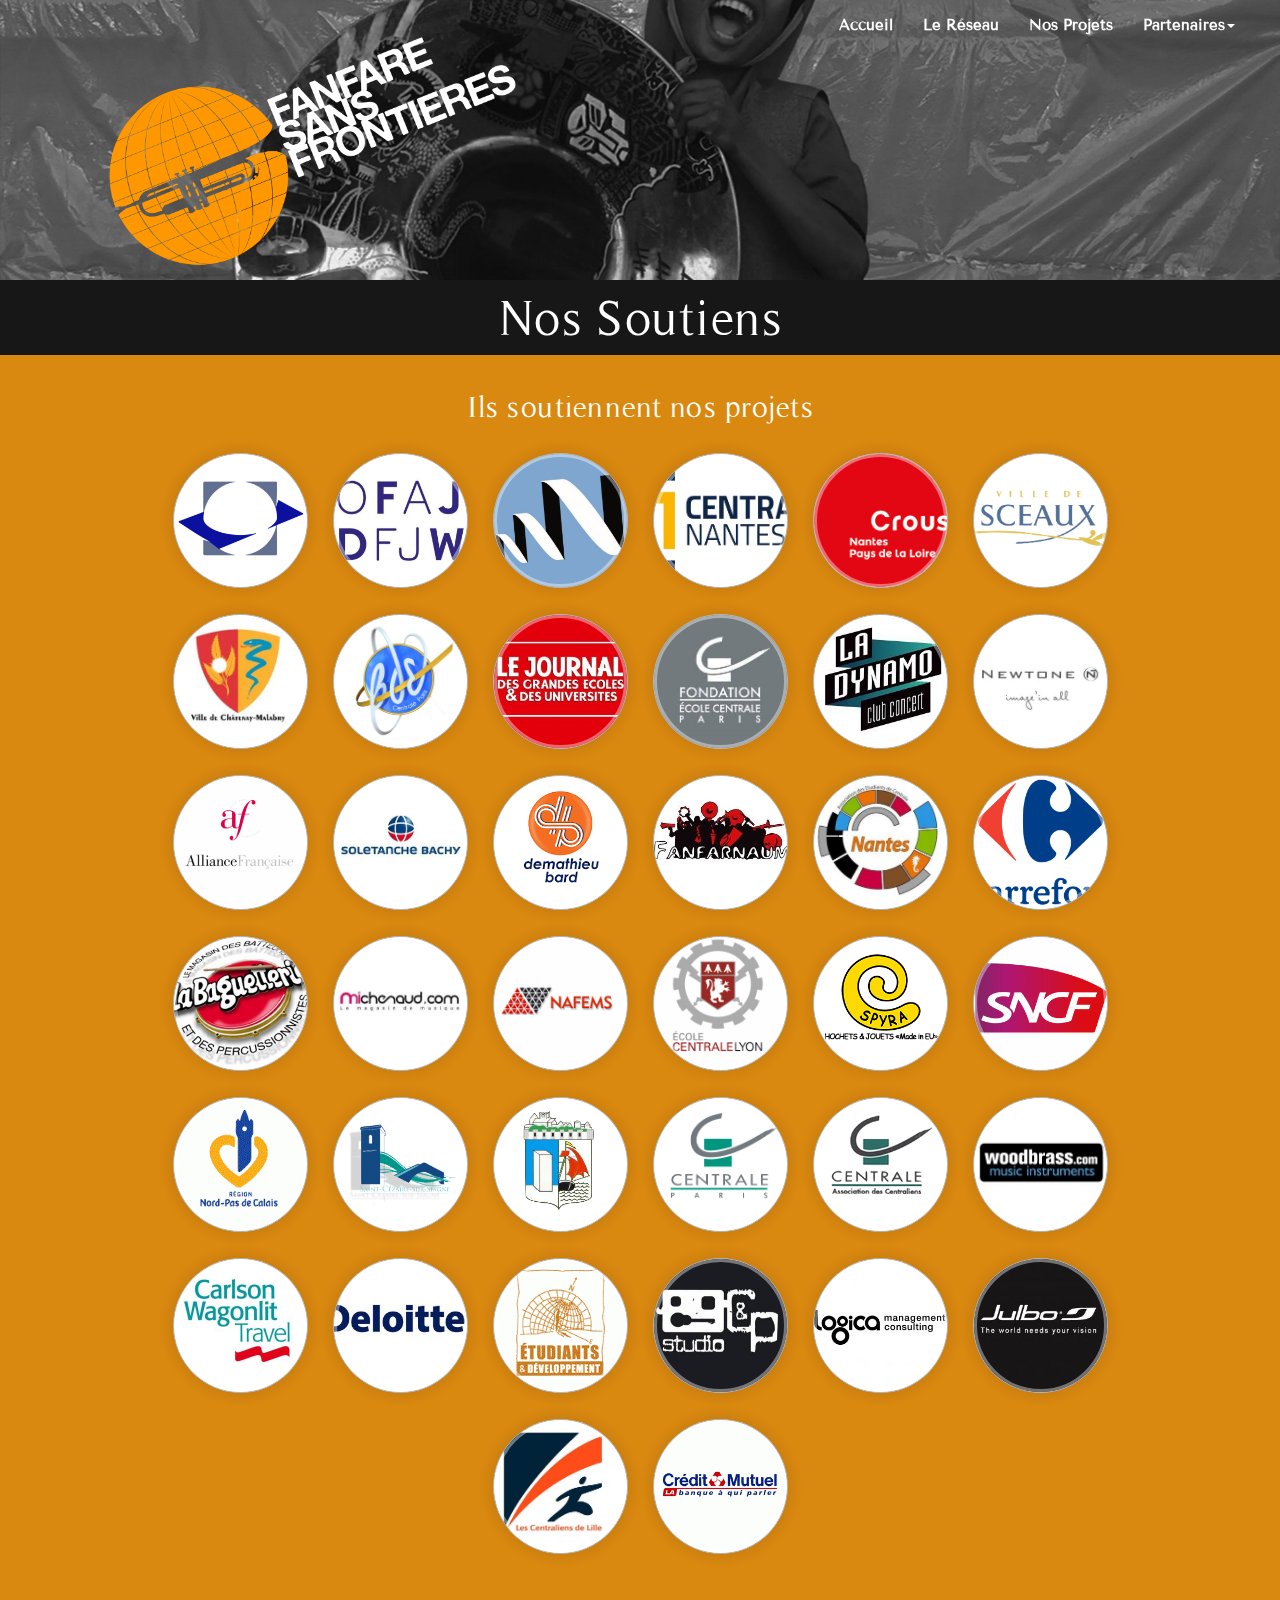
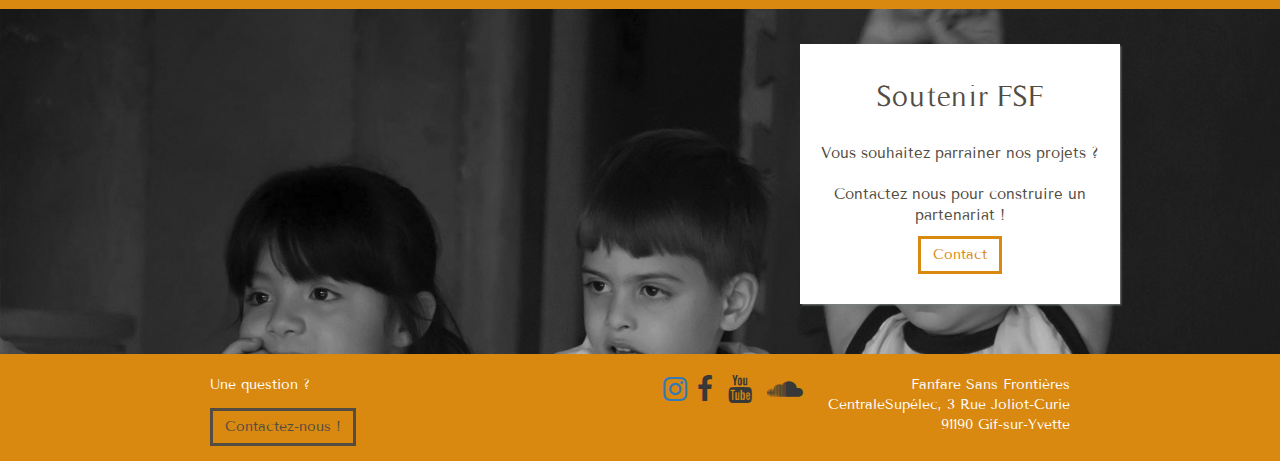
<file: supports.html>
<!DOCTYPE html>
<html lang="fr">
<head>
    <meta charset="UTF-8">
    <meta http-equiv="X-UA-Compatible" content="IE=edge">
    <meta http-equiv="Permissions-Policy" content="interest-cohort=()">
    <link rel="stylesheet" href="font-awesome.min.css">
    <link rel="stylesheet" href="jquery.mCustomScrollbar.css"/>
    <link href="bootstrap.min.css" rel="stylesheet"/>
    <link href="style.css" rel="stylesheet"/>
    <link rel="stylesheet" media="not screen" href="handheld.css"/>
    <link href="indexes.css" rel="stylesheet"/>
    <meta property="og:image" content="Supports/supports.jpg"/>
    <meta property="og:title" content="FSF - Nos partenaires"/>
    <meta property="og:description" content="Ils soutiennent le réseau FSF et nos projets !"/>
    <meta property="og:url" content="supports.html"/>
    <meta name="viewport" content="width=device-width, initial-scale=1.0, shrink-to-fit=no">
    <meta name="viewport" content="width=device-width, initial-scale=1.0">
    <link rel="icon" type="image/x-icon" href="LogoFSF/logoGlobe.png"/>
    <title>FSF - Soutiens financiers</title>
</head>

<body>

    <nav class="navbar navbar-inverse" data-spy="affix" data-offset-top="1">
        <div class="container-fluid">
            <div class="navbar-header">
                <button type="button" class="navbar-toggle" data-toggle="collapse" data-target="#myNavbar">
                    <span class="icon-bar"></span>
                    <span class="icon-bar"></span>
                    <span class="icon-bar"></span>                        
                </button>
                <a class="navbar-brand sm-less" href="index.html">
                    <img src="LogoFSF/logoGlobe.png">FSF
                </a>
                    <p class="navbar-text sm-less"></p>
            </div>
            <a class="sm-more navbar-brand" href="index.html">
                <img src="LogoFSF/logoGlobe.png">Fanfare Sans Frontières
            </a>
                <p class="sm-more navbar-text "></p>
            <div class="collapse navbar-collapse" id="myNavbar">
                <ul class="nav navbar-nav navbar-right">
                    <li><a href="index.html">Accueil</a></li>                            
                    <li><a href="network.html">Le Réseau</a></li>
                    <li><a href="projects.html">Nos Projets</a></li>
                    <li class="dropdown">
                        <a class="dropdown-toggle" data-toggle="dropdown" href="#">Partenaires<span class="caret"></span></a>
                        <ul class="dropdown-menu">
                            <li><a href="associations.html">Structures partenaires</a></li>
                            <li><a href="supports.html">Soutiens financiers</a></li>
                        </ul>
                    </li>
                </ul>
            </div>
         </div>
    </nav>
    
    <img class="cover" src="Supports/supports.jpg" style="position:fixed; z-index:-5;"/>
    <div class="row small-header">
        <a class="col-md-4 col-md-offset-1 col-xs-6 col-xs-offset-1 col-sm-5 col-sm-offset-1" style="z-index:2;" href="index.html">
            <img class="small-header-logo" src="LogoFSF/logoBlanc.png">
        </a>
    </div>

    <div id="soutiens" class="contenu-principal container-fluid">
        <section id="pageTitle">
            <div class="contenu">
                <h1 class="centered">Nos Soutiens</h1>
            </div>
        </section>
    
        <!-- <section id="indexSupports" class="fsf-orange-light clearfix">
            <div class="contenu clearfix">

                <h2 class="col-md-12">Ils soutiennent Fanfare Sans Frontières</h2>
                
                <div class="col-md-12">

                <h2 class="col-md-12">Ils soutiennent nos projets</h2>
                <div class="col-md-12">
                    <div class="olds">
                        <div class="support">
                           <div class="row member-summary">
                               <div class="col-md-12">
                                    <div class="bulle" style="background-image:url('LogoSupports/logoSupports_villedesceaux.png')">
                                        <a href="https://web.archive.org/web/20210916114302/http://www.sceaux.fr/" target="_blank">
                                            <p><span>Ville de Sceaux</span></p>
                                        </a> 
                                    </div>
                               </div>
                               <div class="col-md-12 scroll-summary mCustomScrollbar" data-mcs-theme="rounded-dots">
                                    <a href="https://web.archive.org/web/20210916112901/https://fanfaresansfrontieres.org/project/soundtrekproject" target="_blank" class="snippet box shadow">
                                    The Soundtrek Project
                                    </a>
                                    <a href="https://web.archive.org/web/20210916100136/https://fanfaresansfrontieres.org/project/brasspackers" target="_blank" class="snippet box shadow">
                                    Brasspackers
                                    </a>
                                    <a href="https://web.archive.org/web/20210916100531/https://fanfaresansfrontieres.org/project/ooga-chaka" target="_blank" class="snippet box shadow">
                                    Ooga Chaka
                                </a>
                                </div>
                           </div>
                        </div>

                        <div class="support">
                           <div class="row member-summary">
                               <div class="col-md-12">
                                    <div class="bulle" style="background-image:url('LogoSupports/logoSupports_villechatenay.jpg')">
                                        <a href="https://web.archive.org/web/20210916114302/http://www.chatenay-malabry.fr/" target="_blank">
                                            <p><span>Ville de Châtenay-Malabry</span></p>
                                        </a> 
                                    </div>
                               </div>
                               <div class="col-md-12 scroll-summary mCustomScrollbar" data-mcs-theme="rounded-dots">
                                    <a href="https://web.archive.org/web/20210916112901/https://fanfaresansfrontieres.org/project/soundtrekproject" target="_blank" class="snippet box shadow">
                                    The Soundtrek Project
                                    </a>
                                    <a href="https://web.archive.org/web/20210916100136/https://fanfaresansfrontieres.org/project/brasspackers" target="_blank" class="snippet box shadow">
                                    Brasspackers
                                </a>
                               </div>
                            </div>
                        </div>

                        <div class="support">
                            <div class="row member-summary">
                                <div class="col-md-12">
                                    <div class="bulle" style="background-image:url('LogoSupports/logoSupports_bdecentraleparis.png')">
                                        <a href="https://web.archive.org/web/20210916114302/http://bde-ecp.com/" target="_blank">
                                            <p><span>BDE Centrale Paris</span></p>
                                        </a> 
                                    </div>
                               </div>
                               <div class="col-md-12 scroll-summary mCustomScrollbar" data-mcs-theme="rounded-dots">
                                    <a href="https://web.archive.org/web/20210916112901/https://fanfaresansfrontieres.org/project/soundtrekproject" target="_blank" class="snippet box shadow">
                                    The Soundtrek Project
                                    </a>
                                    <a href="https://web.archive.org/web/20210916100136/https://fanfaresansfrontieres.org/project/brasspackers" target="_blank" class="snippet box shadow">
                                    Brasspackers
                                    </a>
                                </div>
                            </div>
                        </div>
                        
                        <div class="support">
                           <div class="row member-summary">
                               <div class="col-md-12">
                                    <div class="bulle" style="background-image:url('LogoSupports/logoSupports_journalgrandesecoles.jpg')">
                                        <a href="https://web.archive.org/web/20210916114302/https://www.bnei.org/jdge" target="_blank">
                                            <p><span>Journal des Grandes Ecoles</span></p>
                                        </a> 
                                    </div>
                               </div>
                               <div class="col-md-12 scroll-summary mCustomScrollbar" data-mcs-theme="rounded-dots">
                                    <a href="https://web.archive.org/web/20210916100659/https://fanfaresansfrontieres.org/project/noteaway" target="_blank" class="snippet box shadow">
                                    Note Away
                                    </a>
                                    <a href="https://web.archive.org/web/20210916095222/https://fanfaresansfrontieres.org/project/globenote" target="_blank" class="snippet box shadow">
                                    Globe Note
                                    </a>                            
                                </div>
                           </div>
                        </div>

                        <div class="support">
                           <div class="row member-summary">
                               <div class="col-md-12">
                                    <div class="bulle" style="background-image:url('LogoSupports/logoSupports_fondationcentraleparis.jpg')">
                                        <a href="https://web.archive.org/web/20210916114302/http://www.fondation.ecp.fr/" target="_blank">
                                            <p><span>Fondation École Centrale Paris</span></p>
                                        </a> 
                                    </div>
                               </div>
                               <div class="col-md-12 scroll-summary mCustomScrollbar" data-mcs-theme="rounded-dots">
                                    <a href="https://web.archive.org/web/20210916100531/https://fanfaresansfrontieres.org/project/ooga-chaka" target="_blank" class="snippet box shadow">
                                    Ooga Chaka
                                    </a>
                                    <a href="https://web.archive.org/web/20210916113540/https://fanfaresansfrontieres.org/project/octopus-brass-band" target="_blank" class="snippet box shadow">
                                    Octopus Brass Band
                                    </a>
                                </div>
                           </div>
                        </div>

                        <div class="support">
                           <div class="row member-summary">
                               <div class="col-md-12">
                                    <div class="bulle" style="background-image:url('LogoSupports/logoSupports_ladynamo.jpg')">
                                        <a href="https://web.archive.org/web/20210916114302/https://www.facebook.com/ladynamotoulouse/" target="_blank">
                                            <p><span>La Dynamo Club Concert</span></p>
                                        </a> 
                                    </div>
                               </div>
                               <div class="col-md-12 scroll-summary mCustomScrollbar" data-mcs-theme="rounded-dots">
                                    <a href="https://web.archive.org/web/20210916100531/https://fanfaresansfrontieres.org/project/ooga-chaka" target="_blank" class="snippet box shadow">
                                    Ooga Chaka
                                    </a>
                                </div>
                           </div>
                        </div>

                        <div class="support">
                           <div class="row member-summary">
                               <div class="col-md-12">
                                    <div class="bulle" style="background-image:url('LogoSupports/logoSupports_initiances.jpg')">
                                        <a href="https://web.archive.org/web/20210916114302/http://www.initiances.fr/" target="_blank">
                                            <p><span>Initiances</span></p>
                                        </a> 
                                    </div>
                               </div>
                               <div class="col-md-12 scroll-summary mCustomScrollbar" data-mcs-theme="rounded-dots">
                                    <a href="https://web.archive.org/web/20210916100531/https://fanfaresansfrontieres.org/project/ooga-chaka" target="_blank" class="snippet box shadow">
                                    Ooga Chaka
                                    </a>
                                </div>
                           </div>
                        </div>

                        <div class="support">
                           <div class="row member-summary">
                               <div class="col-md-12">
                                    <div class="bulle" style="background-image:url('LogoSupports/logoSupports_newtone.jpg')">
                                        <a href="https://web.archive.org/web/20210916114302/http://www.newtone.fr/" target="_blank">
                                            <p><span>Newtone</span></p>
                                        </a> 
                                    </div>
                               </div>
                               <div class="col-md-12 scroll-summary mCustomScrollbar" data-mcs-theme="rounded-dots">
                                    <a href="https://web.archive.org/web/20210916100531/https://fanfaresansfrontieres.org/project/ooga-chaka" target="_blank" class="snippet box shadow">
                                    Ooga Chaka
                                    </a>
                                </div>
                           </div>
                        </div>

                        <div class="support">
                           <div class="row member-summary">
                               <div class="col-md-12">
                                    <div class="bulle" style="background-image:url('LogoSupports/logoSupports_valerian.gif')">
                                        <a href="https://web.archive.org/web/20210916114302/http://www.valerian.fr/" target="_blank">
                                            <p><span>Valerian</span></p>
                                        </a> 
                                    </div>
                               </div>
                               <div class="col-md-12 scroll-summary mCustomScrollbar" data-mcs-theme="rounded-dots">
                                    <a href="https://web.archive.org/web/20210916113540/https://fanfaresansfrontieres.org/project/octopus-brass-band" target="_blank" class="snippet box shadow">
                                    Octopus Brass Band
                                    </a>
                                </div>
                           </div>
                        </div>

                        <div class="support">
                           <div class="row member-summary">
                               <div class="col-md-12">
                                    <div class="bulle" style="background-image:url('LogoSupports/logoSupports_alliancefrancaise.png')">
                                        <a href="https://web.archive.org/web/20210916114302/http://www.alliancefr.org/" target="_blank">
                                            <p><span>Alliance Française</span></p>
                                        </a> 
                                    </div>
                               </div>
                               <div class="col-md-12 scroll-summary mCustomScrollbar" data-mcs-theme="rounded-dots">
                                    <a href="https://web.archive.org/web/20210916100531/https://fanfaresansfrontieres.org/project/ooga-chaka" target="_blank" class="snippet box shadow">
                                    Ooga Chaka
                                    </a>
                                </div>
                           </div>
                        </div>

                        <div class="support">
                           <div class="row member-summary">
                               <div class="col-md-12">
                                    <div class="bulle" style="background-image:url('LogoSupports/logoSupports_soletanchebachy.jpg')">
                                        <a href="https://web.archive.org/web/20210916114302/http://www.soletanche-bachy.com/" target="_blank">
                                            <p><span>Soletanche Bachy</span></p>
                                        </a> 
                                    </div>
                               </div>
                               <div class="col-md-12 scroll-summary mCustomScrollbar" data-mcs-theme="rounded-dots">
                                    <a href="https://web.archive.org/web/20210916113540/https://fanfaresansfrontieres.org/project/octopus-brass-band" target="_blank" class="snippet box shadow">
                                    Octopus Brass Band
                                    </a>
                                </div>
                           </div>
                        </div>

                        <div class="support">
                           <div class="row member-summary">
                               <div class="col-md-12">
                                    <div class="bulle" style="background-image:url('LogoSupports/logoSupports_demathieubard.png')">
                                        <a href="https://web.archive.org/web/20210916114302/http://www.demathieu-bard.fr/" target="_blank">
                                            <p><span>Demathieu Bard</span></p>
                                        </a> 
                                    </div>
                               </div>
                               <div class="col-md-12 scroll-summary mCustomScrollbar" data-mcs-theme="rounded-dots">
                                    <a href="https://web.archive.org/web/20210916113540/https://fanfaresansfrontieres.org/project/octopus-brass-band" target="_blank" class="snippet box shadow">
                                    Octopus Brass Band
                                    </a>
                                </div>
                           </div>
                        </div>

                        <div class="support">
                           <div class="row member-summary">
                               <div class="col-md-12">
                                    <div class="bulle" style="background-image:url('LogoSupports/logoSupports_fanfarnaum.jpg')">
                                        <a href="https://web.archive.org/web/20210916114302/http://collectif-fanfarnaum.fr/" target="_blank">
                                            <p><span>Fanfarnaüm</span></p>
                                        </a> 
                                    </div>
                               </div>
                               <div class="col-md-12 scroll-summary mCustomScrollbar" data-mcs-theme="rounded-dots">
                                    <a href="https://web.archive.org/web/20210916100531/https://fanfaresansfrontieres.org/project/ooga-chaka" target="_blank" class="snippet box shadow">
                                    Ooga Chaka
                                    </a>
                                </div>
                           </div>
                        </div>

                        <div class="support">
                           <div class="row member-summary">
                               <div class="col-md-12">
                                    <div class="bulle" style="background-image:url('LogoSupports/logoSupports_assocentraliensnantes.jpg')">
                                        <a href="https://web.archive.org/web/20210916114302/http://bde.campus-ecn.fr/" target="_blank">
                                            <p><span>Bureau des Elèves de l&#039;Ecole Centale Nantes</span></p>
                                        </a> 
                                    </div>
                               </div>
                               <div class="col-md-12 scroll-summary mCustomScrollbar" data-mcs-theme="rounded-dots">
                                    <a href="https://web.archive.org/web/20210916101834/https://fanfaresansfrontieres.org/project/sott" target="_blank" class="snippet box shadow">
                                    Somewhere Over The Tempo
                                    </a>
                                </div>
                           </div>
                        </div>

                        <div class="support">
                           <div class="row member-summary">
                               <div class="col-md-12">
                                    <div class="bulle" style="background-image:url('LogoSupports/logoSupports_carrefour.png')">
                                        <a href="https://web.archive.org/web/20210916114302/http://www.carrefour.fr/" target="_blank">
                                            <p><span>Carrefour</span></p>
                                        </a> 
                                    </div>
                               </div>
                               <div class="col-md-12 scroll-summary mCustomScrollbar" data-mcs-theme="rounded-dots">
                                    <a href="https://web.archive.org/web/20210916100659/https://fanfaresansfrontieres.org/project/noteaway" target="_blank" class="snippet box shadow">
                                    Note Away
                                    </a>
                                </div>
                           </div>
                        </div>

                        <div class="support">
                           <div class="row member-summary">
                               <div class="col-md-12">
                                    <div class="bulle" style="background-image:url('LogoSupports/logoSupports_labaguetterie.jpg')">
                                        <a href="https://web.archive.org/web/20210916114302/http://www.baguetterie.fr/" target="_blank">
                                            <p><span>La baguetterie</span></p>
                                        </a> 
                                    </div>
                               </div>
                               <div class="col-md-12 scroll-summary mCustomScrollbar" data-mcs-theme="rounded-dots">
                                    <a href="https://web.archive.org/web/20210916100659/https://fanfaresansfrontieres.org/project/noteaway" target="_blank" class="snippet box shadow">
                                    Note Away
                                    </a>
                                </div>
                           </div>
                        </div>

                        <div class="support">
                           <div class="row member-summary">
                               <div class="col-md-12">
                                    <div class="bulle" style="background-image:url('LogoSupports/logoSupports_michenaud.jpg')">
                                        <a href="https://web.archive.org/web/20210916114302/http://www.michenaud.com/" target="_blank">
                                            <p><span>Michenaud</span></p>
                                        </a> 
                                    </div>
                               </div>
                               <div class="col-md-12 scroll-summary mCustomScrollbar" data-mcs-theme="rounded-dots">
                                    <a href="https://web.archive.org/web/20210916101834/https://fanfaresansfrontieres.org/project/sott" target="_blank" class="snippet box shadow">
                                    Somewhere Over The Tempo
                                    </a>
                                </div>
                           </div>
                        </div>

                        <div class="support">
                           <div class="row member-summary">
                               <div class="col-md-12">
                                    <div class="bulle" style="background-image:url('LogoSupports/logoSupports_nafems.png')">
                                        <a href="https://web.archive.org/web/20210916114302/https://www.nafems.org/" target="_blank">
                                            <p><span>NAFEMS</span></p>
                                        </a> 
                                    </div>
                               </div>
                               <div class="col-md-12 scroll-summary mCustomScrollbar" data-mcs-theme="rounded-dots">
                                    <a href="https://web.archive.org/web/20210916101834/https://fanfaresansfrontieres.org/project/sott" target="_blank" class="snippet box shadow">
                                    Somewhere Over The Tempo
                                    </a>
                                </div>
                           </div>
                        </div>

                        <div class="support">
                            <div class="row member-summary">
                                <div class="col-md-12">
                                    <div class="bulle" style="background-image:url('LogoSupports/logoSupports_parisjeunesaventures.gif')">
                                        <a href="https://web.archive.org/web/20210916114302/http://etudiantdeparis.fr/ressources/paris-jeunes-aventures" target="_blank">
                                            <p><span>Paris Jeunes Aventures</span></p>
                                        </a> 
                                    </div>
                                </div>
                                <div class="col-md-12 scroll-summary mCustomScrollbar" data-mcs-theme="rounded-dots">
                                    <a href="https://web.archive.org/web/20210916113540/https://fanfaresansfrontieres.org/project/octopus-brass-band" target="_blank" class="snippet box shadow">
                                    Octopus Brass Band
                                    </a>
                                </div>
                           </div>
                        </div>

                        <div class="support">
                           <div class="row member-summary">
                               <div class="col-md-12">
                                    <div class="bulle" style="background-image:url('LogoSupports/logoSupports_centralelyon.png')">
                                        <a href="https://web.archive.org/web/20210916114302/http://www.centraliens-lyon.net/" target="_blank">
                                            <p><span>Association des centraliens de Lyon</span></p>
                                        </a> 
                                    </div>
                               </div>
                               <div class="col-md-12 scroll-summary mCustomScrollbar" data-mcs-theme="rounded-dots">
                                    <a href="https://web.archive.org/web/20210916101834/https://fanfaresansfrontieres.org/project/sott" target="_blank" class="snippet box shadow">
                                    Somewhere Over The Tempo
                                    </a>
                                </div>
                           </div>
                        </div>

                        <div class="support">
                           <div class="row member-summary">
                               <div class="col-md-12">
                                    <div class="bulle" style="background-image:url('LogoSupports/logoSupports_spyra.png')">
                                        <a href="https://web.archive.org/web/20210916114302/http://www.spyra.fr/" target="_blank">
                                            <p><span>Spyra - Hochets et jouets</span></p>
                                        </a> 
                                    </div>
                               </div>
                               <div class="col-md-12 scroll-summary mCustomScrollbar" data-mcs-theme="rounded-dots">
                                    <a href="https://web.archive.org/web/20210916100531/https://fanfaresansfrontieres.org/project/ooga-chaka" target="_blank" class="snippet box shadow">
                                    Ooga Chaka
                                    </a>
                                </div>
                           </div>
                        </div>

                        <div class="support">
                           <div class="row member-summary">
                               <div class="col-md-12">
                                    <div class="bulle" style="background-image:url('LogoSupports/logoSupports_fondationcentraleinitiatives.jpg')">
                                        <a href="https://web.archive.org/web/20210916114302/http://www.fondationcentraleinitiatives.org/" target="_blank">
                                            <p><span>Fondation Centrale Initiatives</span></p>
                                        </a> 
                                    </div>
                               </div>
                               <div class="col-md-12 scroll-summary mCustomScrollbar" data-mcs-theme="rounded-dots">
                                    <a href="https://web.archive.org/web/20210916095222/https://fanfaresansfrontieres.org/project/globenote" target="_blank" class="snippet box shadow">
                                    Globe Note
                                    </a>
                                </div>
                           </div>
                        </div>

                        <div class="support">
                           <div class="row member-summary">
                               <div class="col-md-12">
                                    <div class="bulle" style="background-image:url('LogoSupports/logoSupports_lepointetudiants.jpg')">
                                        <a href="https://web.archive.org/web/20210916114302/http://www.lepointetudiants.net/" target="_blank">
                                            <p><span>Le Point Étudiants</span></p>
                                        </a> 
                                    </div>
                               </div>
                               <div class="col-md-12 scroll-summary mCustomScrollbar" data-mcs-theme="rounded-dots">
                                    <a href="https://web.archive.org/web/20210916095222/https://fanfaresansfrontieres.org/project/globenote" target="_blank" class="snippet box shadow">
                                    Globe Note
                                    </a>
                                </div>
                           </div>
                        </div>

                        <div class="support">
                           <div class="row member-summary">
                               <div class="col-md-12">
                                    <div class="bulle" style="background-image:url('LogoSupports/logoSupports_sncf.png')">
                                        <a href="https://web.archive.org/web/20210916114302/http://www.sncf.com/" target="_blank">
                                            <p><span>SNCF</span></p>
                                        </a> 
                                    </div>
                               </div>
                               <div class="col-md-12 scroll-summary mCustomScrollbar" data-mcs-theme="rounded-dots">
                                    <a href="https://web.archive.org/web/20210916095222/https://fanfaresansfrontieres.org/project/globenote" target="_blank" class="snippet box shadow">
                                    Globe Note
                                    </a>
                                </div>
                           </div>
                        </div>

                        <div class="support">
                           <div class="row member-summary">
                               <div class="col-md-12">
                                    <div class="bulle" style="background-image:url('LogoSupports/logoSupports_regionnpdc.gif')">
                                        <a href="https://web.archive.org/web/20210916114302/http://www.nordpasdecalais.fr/jcms/c_5001/accueil" target="_blank">
                                            <p><span>Région Nord-Pas de Calais</span></p>
                                        </a> 
                                    </div>
                               </div>
                               <div class="col-md-12 scroll-summary mCustomScrollbar" data-mcs-theme="rounded-dots">
                                    <a href="https://web.archive.org/web/20210916095222/https://fanfaresansfrontieres.org/project/globenote" target="_blank" class="snippet box shadow">
                                    Globe Note
                                    </a>
                                </div>
                           </div>
                        </div>

                        <div class="support">
                           <div class="row member-summary">
                               <div class="col-md-12">
                                    <div class="bulle" style="background-image:url('LogoSupports/logoSupports_villesaintcezaire.png')">
                                        <a href="https://web.archive.org/web/20210916114302/http://www.saintcezairesursiagne.fr/" target="_blank">
                                            <p><span>Ville de Saint-Cézaire/Siagne</span></p>
                                        </a> 
                                    </div>
                               </div>
                               <div class="col-md-12 scroll-summary mCustomScrollbar" data-mcs-theme="rounded-dots">
                                    <a href="https://web.archive.org/web/20210916100136/https://fanfaresansfrontieres.org/project/brasspackers" target="_blank" class="snippet box shadow">
                                    Brasspackers
                                    </a>
                                </div>
                           </div>
                        </div>

                        <div class="support">
                           <div class="row member-summary">
                               <div class="col-md-12">
                                    <div class="bulle" style="background-image:url('LogoSupports/logoSupports_villesaintsavinien.png')">
                                        <a href="https://web.archive.org/web/20210916114302/http://www.saint-savinien.fr/" target="_blank">
                                            <p><span>Ville de Saint Savinien Sur Charente</span></p>
                                        </a> 
                                    </div>
                               </div>
                               <div class="col-md-12 scroll-summary mCustomScrollbar" data-mcs-theme="rounded-dots">
                                    <a href="https://web.archive.org/web/20210916100136/https://fanfaresansfrontieres.org/project/brasspackers" target="_blank" class="snippet box shadow">
                                    Brasspackers
                                    </a>
                                </div>
                           </div>
                        </div>

                        <div class="support">
                           <div class="row member-summary">
                               <div class="col-md-12">
                                    <div class="bulle" style="background-image:url('LogoSupports/logoSupports_centraleParis.png')">
                                        <a href="https://web.archive.org/web/20210916114302/http://www.ecp.fr/" target="_blank">
                                            <p><span>École Centrale Paris</span></p>
                                        </a> 
                                    </div>
                               </div>
                               <div class="col-md-12 scroll-summary mCustomScrollbar" data-mcs-theme="rounded-dots">
                                    <a href="https://web.archive.org/web/20210916100136/https://fanfaresansfrontieres.org/project/brasspackers" target="_blank" class="snippet box shadow">
                                    Brasspackers
                                    </a>
                                </div>
                           </div>
                        </div>

                        <div class="support">
                           <div class="row member-summary">
                               <div class="col-md-12">
                                    <div class="bulle" style="background-image:url('LogoSupports/logoSupports_assodescentraliensparis.png')">
                                        <a href="https://web.archive.org/web/20210916114302/http://association.centraliens.net/" target="_blank">
                                            <p><span>Associations des centraliens - Paris</span></p>
                                        </a> 
                                    </div>
                               </div>
                               <div class="col-md-12 scroll-summary mCustomScrollbar" data-mcs-theme="rounded-dots">
                                    <a href="https://web.archive.org/web/20210916100136/https://fanfaresansfrontieres.org/project/brasspackers" target="_blank" class="snippet box shadow">
                                    Brasspackers
                                    </a>
                                </div>
                           </div>
                        </div>

                        <div class="support">
                           <div class="row member-summary">
                               <div class="col-md-12">
                                    <div class="bulle" style="background-image:url('LogoSupports/logoSupports_woodbrass.jpg')">
                                        <a href="https://web.archive.org/web/20210916114302/http://www.woodbrass.com/" target="_blank">
                                            <p><span>Woodbrass</span></p>
                                        </a> 
                                    </div>
                               </div>
                               <div class="col-md-12 scroll-summary mCustomScrollbar" data-mcs-theme="rounded-dots">
                                    <a href="https://web.archive.org/web/20210916095222/https://fanfaresansfrontieres.org/project/globenote" target="_blank" class="snippet box shadow">
                                    Globe Note
                                    </a>
                                </div>
                           </div>
                        </div>

                        <div class="support">
                           <div class="row member-summary">
                               <div class="col-md-12">
                                    <div class="bulle" style="background-image:url('LogoSupports/logoSupports_carlsonwagonlit.jpg')">
                                        <a href="https://web.archive.org/web/20210916114302/http://www.carlsonwagonlit.fr/" target="_blank">
                                            <p><span>Carlson Wagonlit Travel</span></p>
                                        </a> 
                                    </div>
                               </div>
                               <div class="col-md-12 scroll-summary mCustomScrollbar" data-mcs-theme="rounded-dots">
                                    <a href="https://web.archive.org/web/20210916095222/https://fanfaresansfrontieres.org/project/globenote" target="_blank" class="snippet box shadow">
                                    Globe Note
                                    </a>
                                </div>
                           </div>
                        </div>

                        <div class="support">
                           <div class="row member-summary">
                               <div class="col-md-12">
                                    <div class="bulle" style="background-image:url('LogoSupports/logoSupports_deloitte.jpg')">
                                        <a href="https://web.archive.org/web/20210916114302/http://www2.deloitte.com/" target="_blank">
                                            <p><span>Deloitte</span></p>
                                        </a> 
                                    </div>
                               </div>
                               <div class="col-md-12 scroll-summary mCustomScrollbar" data-mcs-theme="rounded-dots">
                                    <a href="https://web.archive.org/web/20210916095222/https://fanfaresansfrontieres.org/project/globenote" target="_blank" class="snippet box shadow">
                                    Globe Note
                                    </a>
                                </div>
                           </div>
                        </div>

                        <div class="support">
                           <div class="row member-summary">
                               <div class="col-md-12">
                                    <div class="bulle" style="background-image:url('LogoSupports/logoSupports_etudiantsdeveloppement.gif')">
                                        <a href="https://web.archive.org/web/20210916114302/http://www.etudiantsetdeveloppement.org/" target="_blank">
                                            <p><span>Étudiants et Développement</span></p>
                                        </a> 
                                    </div>
                               </div>
                               <div class="col-md-12 scroll-summary mCustomScrollbar" data-mcs-theme="rounded-dots">
                                    <a href="https://web.archive.org/web/20210916113540/https://fanfaresansfrontieres.org/project/octopus-brass-band" target="_blank" class="snippet box shadow">
                                    Octopus Brass Band
                                    </a>
                                </div>
                           </div>
                        </div>

                        <div class="support">
                           <div class="row member-summary">
                               <div class="col-md-12">
                                    <div class="bulle" style="background-image:url('LogoSupports/logoSupports_studioc&p.jpg')">
                                        <a href="https://web.archive.org/web/20210916114302/http://studiocandp.com/main.html" target="_blank">
                                            <p><span>Studio C&amp;P</span></p>
                                        </a> 
                                    </div>
                               </div>
                               <div class="col-md-12 scroll-summary mCustomScrollbar" data-mcs-theme="rounded-dots">
                                    <a href="https://web.archive.org/web/20210916095222/https://fanfaresansfrontieres.org/project/globenote" target="_blank" class="snippet box shadow">
                                    Globe Note
                                    </a>
                                </div>
                           </div>
                        </div>

                        <div class="support">
                           <div class="row member-summary">
                               <div class="col-md-12">
                                    <div class="bulle" style="background-image:url('LogoSupports/logoSupports_logica.jpg')">
                                        <a href="https://web.archive.org/web/20210916114302/https://fr.wikipedia.org/wiki/Logica" target="_blank">
                                            <p><span>Logica Management Consulting</span></p>
                                        </a> 
                                    </div>
                               </div>
                               <div class="col-md-12 scroll-summary mCustomScrollbar" data-mcs-theme="rounded-dots">
                                    <a href="https://web.archive.org/web/20210916095222/https://fanfaresansfrontieres.org/project/globenote" target="_blank" class="snippet box shadow">
                                    Globe Note
                                    </a>
                                </div>
                           </div>
                        </div>

                        <div class="support">
                           <div class="row member-summary">
                               <div class="col-md-12">
                                    <div class="bulle" style="background-image:url('LogoSupports/logoSupports_julbo.jpg')">
                                        <a href="https://web.archive.org/web/20210916114302/https://www.julbo.com/" target="_blank">
                                            <p><span>Julbo</span></p>
                                        </a> 
                                    </div>
                               </div>
                               <div class="col-md-12 scroll-summary mCustomScrollbar" data-mcs-theme="rounded-dots">
                                    <a href="https://web.archive.org/web/20210916095222/https://fanfaresansfrontieres.org/project/globenote" target="_blank" class="snippet box shadow">
                                    Globe Note
                                    </a>
                                </div>
                           </div>
                        </div>

                        <div class="support">
                           <div class="row member-summary">
                               <div class="col-md-12">
                                    <div class="bulle" style="background-image:url('LogoSupports/logoSupports_assocentralienslille.jpg')">
                                        <a href="https://web.archive.org/web/20210916114302/https://www.centraliens-lille.org/" target="_blank">
                                            <p><span>Centraliens de Lille</span></p>
                                        </a> 
                                    </div>
                               </div>
                               <div class="col-md-12 scroll-summary mCustomScrollbar" data-mcs-theme="rounded-dots">
                                    <a href="https://web.archive.org/web/20210916095222/https://fanfaresansfrontieres.org/project/globenote" target="_blank" class="snippet box shadow">
                                    Globe Note
                                    </a>
                                </div>
                           </div>
                        </div>

                        <div class="support">
                           <div class="row member-summary">
                               <div class="col-md-12">
                                    <div class="bulle" style="background-image:url('LogoSupports/logoSupports_creditmutuel.gif')">
                                        <a href="https://web.archive.org/web/20210916114302/https://www.creditmutuel.fr/groupe/fr/index.html" target="_blank">
                                            <p><span>Crédit Mutuel</span></p>
                                        </a> 
                                    </div>
                               </div>
                               <div class="col-md-12 scroll-summary mCustomScrollbar" data-mcs-theme="rounded-dots">
                                    <a href="https://web.archive.org/web/20210916113540/https://fanfaresansfrontieres.org/project/octopus-brass-band" target="_blank" class="snippet box shadow">
                                    Octopus Brass Band
                                    </a>
                                </div>
                           </div>
                        </div>
                    </div>

                    <div class="col-md-12 centered">
                            <button href="#" class="btn btn-gray" id="moreSupports">Montrer tout</button>
                            <button href="#" class="btn btn-gray hidden" id="lessSupports">Montrer moins</button>
                    </div>
                </div>
            </div>
        </section> -->

        <section class="fsf-orange-light clearfix" id="supports">
            <div class="contenu clearfix row">
                <h2 class="col-md-12">Ils soutiennent nos projets</h2>
                <div class="col-md-12 aqua olds">
                    <div class="bulle" style="background-image:url('LogoSupports/logoSupports_centralemarseille.png')">
                        <a href="https://www.centrale-mediterranee.fr/fr" target="_blank">
                          <p><span>CVEC Centrale Marseille</span></p>
                        </a>
                    </div>

                    <div class="bulle" style="background-image:url('LogoSupports/logoSupports_ofaj.jpg')">
                        <a href="https://www.ofaj.org/" target="_blank">
                          <p><span>OFAJ</span></p>
                        </a>
                    </div>

                    <div class="bulle" style="background-image:url('LogoSupports/logoSupports_villenantes.jpg')">
                        <a href="https://metropole.nantes.fr/" target="_blank">
                          <p><span>Ville de Nantes</span></p>
                        </a> 
                    </div>

                    <div class="bulle" style="background-image:url('LogoSupports/logoSupports_centralenantes.jpg')">
                        <a href="https://www.ec-nantes.fr/" target="_blank">
                          <p><span>CA Ecole Centrale de Nantes</span></p>
                        </a> 
                    </div>
                                
                    <div class="bulle" style="background-image:url('LogoSupports/logoSupports_crousnantes.png')">
                        <a href="https://www.crous-nantes.fr/" target="_blank">
                          <p><span>CROUS Nantes Pays de la Loire</span></p>
                        </a> 
                    </div>

                    <div class="bulle" style="background-image:url('LogoSupports/logoSupports_villedesceaux.png')">
                        <a href="https://www.sceaux.fr/" target="_blank">
                            <p><span>Ville de Sceaux</span></p>
                        </a> 
                    </div>

                    <div class="bulle" style="background-image:url('LogoSupports/logoSupports_villechatenay.jpg')">
                        <a href="https://www.chatenay-malabry.fr/" target="_blank">
                            <p><span>Ville de Châtenay-Malabry</span></p>
                        </a> 
                    </div>

                    <div class="bulle" style="background-image:url('LogoSupports/logoSupports_bdecentraleparis.png')">
                        <a href="https://bde-cs.fr/" target="_blank">
                            <p><span>BDE Centrale Paris</span></p>
                        </a> 
                    </div>

                    <div class="bulle" style="background-image:url('LogoSupports/logoSupports_journalgrandesecoles.jpg')">
                        <a href="https://www.bnei.fr/" target="_blank">
                            <p><span>Journal des Grandes Ecoles</span></p>
                        </a> 
                    </div>

                    <div class="bulle" style="background-image:url('LogoSupports/logoSupports_fondationcentraleparis.jpg')">
                        <a href="https://www.fondation-centralesupelec.fr/" target="_blank">
                            <p><span>Fondation École Centrale Paris</span></p>
                        </a> 
                    </div>

                    <div class="bulle" style="background-image:url('LogoSupports/logoSupports_ladynamo.jpg')">
                        <a href="https://31.agendaculturel.fr/la-dynamo" target="_blank">
                            <p><span>La Dynamo Club Concert</span></p>
                        </a> 
                    </div>

                    <div class="bulle" style="background-image:url('LogoSupports/logoSupports_newtone.jpg')">
                        <a href="https://www.newtone.fr/" target="_blank">
                            <p><span>Newtone</span></p>
                        </a> 
                    </div>

                    <div class="bulle" style="background-image:url('LogoSupports/logoSupports_alliancefrancaise.png')">
                        <a href="http://www.alliancefr.org/" target="_blank">
                            <p><span>Alliance Française</span></p>
                        </a> 
                    </div>

                    <div class="bulle" style="background-image:url('LogoSupports/logoSupports_soletanchebachy.jpg')">
                        <a href="https://www.soletanche-bachy.com/fr" target="_blank">
                            <p><span>Soletanche Bachy</span></p>
                        </a> 
                    </div>

                    <div class="bulle" style="background-image:url('LogoSupports/logoSupports_demathieubard.png')">
                        <a href="https://www.demathieu-bard.fr/" target="_blank">
                            <p><span>Demathieu Bard</span></p>
                        </a> 
                    </div>

                    <div class="bulle" style="background-image:url('LogoSupports/logoSupports_fanfarnaum.jpg')">
                        <a href="https://collectif-fanfarnaum.fr/" target="_blank">
                            <p><span>Fanfarnaüm</span></p>
                        </a> 
                    </div>

                    <div class="bulle" style="background-image:url('LogoSupports/logoSupports_assocentraliensnantes.jpg')">
                        <a href="https://nantral-platform.fr/" target="_blank">
                            <p><span>Bureau des Elèves de l&#039;Ecole Centale Nantes</span></p>
                        </a> 
                    </div>

                    <div class="bulle" style="background-image:url('LogoSupports/logoSupports_carrefour.png')">
                        <a href="https://www.carrefour.fr/" target="_blank">
                            <p><span>Carrefour</span></p>
                        </a> 
                    </div>

                    <div class="bulle" style="background-image:url('LogoSupports/logoSupports_labaguetterie.jpg')">
                        <a href="https://www.baguetterie.fr/" target="_blank">
                            <p><span>La baguetterie</span></p>
                        </a> 
                    </div>

                    <div class="bulle" style="background-image:url('LogoSupports/logoSupports_michenaud.jpg')">
                        <a href="https://www.michenaud.com/" target="_blank">
                            <p><span>Michenaud</span></p>
                        </a> 
                    </div>

                    <div class="bulle" style="background-image:url('LogoSupports/logoSupports_nafems.png')">
                        <a href="https://www.nafems.org/" target="_blank">
                            <p><span>NAFEMS</span></p>
                        </a> 
                    </div>

                    <div class="bulle" style="background-image:url('LogoSupports/logoSupports_centralelyon.png')">
                        <a href="https://www.centraliens-lyon.net/" target="_blank">
                            <p><span>Association des centraliens de Lyon</span></p>
                        </a> 
                    </div>

                    <div class="bulle" style="background-image:url('LogoSupports/logoSupports_spyra.png')">
                        <a href="https://eu.spyra.com/" target="_blank">
                            <p><span>Spyra - Hochets et jouets</span></p>
                        </a> 
                    </div>

                    <div class="bulle" style="background-image:url('LogoSupports/logoSupports_sncf.png')">
                        <a href="https://www.sncf.com/" target="_blank">
                            <p><span>SNCF</span></p>
                        </a> 
                    </div>

                    <div class="bulle" style="background-image:url('LogoSupports/logoSupports_regionnpdc.gif')">
                        <a href="https://www.hautsdefrance.fr/" target="_blank">
                            <p><span>Région Nord-Pas de Calais</span></p>
                        </a> 
                    </div>

                    <div class="bulle" style="background-image:url('LogoSupports/logoSupports_villesaintcezaire.png')">
                        <a href="https://www.saintcezairesursiagne.fr/" target="_blank">
                            <p><span>Ville de Saint-Cézaire/Siagne</span></p>
                        </a> 
                    </div>

                    <div class="bulle" style="background-image:url('LogoSupports/logoSupports_villesaintsavinien.png')">
                        <a href="https://www.saint-savinien.fr/" target="_blank">
                            <p><span>Ville de Saint Savinien Sur Charente</span></p>
                        </a> 
                    </div>

                    <div class="bulle" style="background-image:url('LogoSupports/logoSupports_centraleParis.png')">
                        <a href="https://www.centralesupelec.fr/" target="_blank">
                            <p><span>École Centrale Paris</span></p>
                        </a> 
                    </div>

                    <div class="bulle" style="background-image:url('LogoSupports/logoSupports_assodescentraliensparis.png')">
                        <a href="https://association.centralesupelec-alumni.com/" target="_blank">
                            <p><span>Associations des Centraliens - Paris</span></p>
                        </a> 
                    </div>

                    <div class="bulle" style="background-image:url('LogoSupports/logoSupports_woodbrass.jpg')">
                        <a href="https://www.woodbrass.com/" target="_blank">
                            <p><span>Woodbrass</span></p>
                        </a> 
                    </div>

                    <div class="bulle" style="background-image:url('LogoSupports/logoSupports_carlsonwagonlit.jpg')">
                        <a href="https://www.mycwt.com/fr/fr/" target="_blank">
                            <p><span>Carlson Wagonlit Travel</span></p>
                        </a> 
                    </div>

                    <div class="bulle" style="background-image:url('LogoSupports/logoSupports_deloitte.jpg')">
                        <a href="https://www2.deloitte.com/fr/fr/pages/home.html" target="_blank">
                            <p><span>Deloitte</span></p>
                        </a> 
                    </div>

                    <div class="bulle" style="background-image:url('LogoSupports/logoSupports_etudiantsdeveloppement.gif')">
                        <a href="https://www.engagees-determinees.org/" target="_blank">
                            <p><span>Engagé.e.s et Déterminé.e.s</span></p>
                        </a> 
                    </div>

                    <div class="bulle" style="background-image:url('LogoSupports/logoSupports_studioc&p.jpg')">
                        <a href="https://www.studiocandp.com/" target="_blank">
                            <p><span>Studio C&amp;P</span></p>
                        </a> 
                    </div>

                    <div class="bulle" style="background-image:url('LogoSupports/logoSupports_logica.jpg')">
                        <a href="https://fr.wikipedia.org/wiki/Logica" target="_blank">
                            <p><span>Logica Management Consulting</span></p>
                        </a> 
                    </div>

                    <div class="bulle" style="background-image:url('LogoSupports/logoSupports_julbo.jpg')">
                        <a href="https://www.julbo.com/" target="_blank">
                            <p><span>Julbo</span></p>
                        </a> 
                    </div>

                    <div class="bulle" style="background-image:url('LogoSupports/logoSupports_assocentralienslille.jpg')">
                        <a href="https://www.centraliens-lille.org/" target="_blank">
                            <p><span>Centraliens de Lille</span></p>
                        </a> 
                    </div>

                    <div class="bulle" style="background-image:url('LogoSupports/logoSupports_creditmutuel.gif')">
                        <a href="https://www.creditmutuel.fr/groupe/fr/index.html" target="_blank">
                            <p><span>Crédit Mutuel</span></p>
                        </a> 
                    </div>
                </div>
            </div>
        </section>

        <section class="clearfix">
            <img class="background-image" src="Supports/supports_1.jpg">
            <div class="contenu row clearfix">
                <div class="centered col-sm-6 col-sm-offset-6 col-md-4 col-md-offset-8 col-xs-12 box shadow gray-text">
                    <h3 class="gray-text">Soutenir FSF</h3><br/>
                    <p>Vous souhaitez parrainer nos projets ? <br><br>Contactez nous pour construire un partenariat !</p>
                    <a href="mailto:contact@fanfaresansfrontieres.org" class="btn btn-orange">Contact</a>
                </div>
            </div>
        </section>
    </div>

    <footer class="fsf-orange-light">
        <div class="contenu row">
            <div class="col-md-3 xs-more col-sm-6 centered" style="text-align:left;">
                Une question ?
                <a href="mailto:contact@fanfaresansfrontieres.org" class="btn btn-gray" style="margin-top:13px;">Contactez-nous !</a>
            </div>
            <div class="col-md-9 col-sm-6 col-xs-12 footer-links">
                <a class="xs-less" href="#">
                    <img src="LogoFSF/logoGlobeBlanc.png" style="height:100%;">
                </a>
                <a class="website-link xs-less" href="mailto:contact@fanfaresansfrontieres.org" target="_blank">
                    <i class="fa fa-envelope fa-2x" aria-hidden="true"></i>  
                </a>
                <a class="instagram-link" href="https://instagram.com/fanfaresansfrontieres?igshid=YmMyMTA2M2Y=" target="_blank">
                    <i class="fa fa-instagram fa-2x" aria-hidden="true"></i>  
                </a>
                <a class="facebook-link" href="https://www.facebook.com/Fanfare-Sans-Frontières-472674506185118/?fref=ts" target="_blank">
                    <i class="fa fa-facebook fa-2x" aria-hidden="true"></i>  
                </a>
                <a class="youtube-link" href="https://www.youtube.com/@fanfaresansfrontieres4170/playlists" target="_blank">
                    <i class="fa fa-youtube fa-2x" aria-hidden="true"></i>  
                </a>
                <!-- <a class="twitter-link" href="https://web.archive.org/web/20210916114302/https://twitter.com/FSFrontieres" target="_blank">
                    <i class="fa fa-twitter fa-2x" aria-hidden="true"></i>  
                </a> -->
                <a class="soundcloud-link" href="https://web.archive.org/web/20210916114302/https://soundcloud.com/fanfare-sans-fronti-res" target="_blank">
                    <i class="fa fa-soundcloud fa-2x" aria-hidden="true"></i>  
                </a>
                <!-- <a class="website-link" href="https://web.archive.org/web/20210916114302/http://www.comboutique.com/fr/shop/fsfboutique" target="_blank">
                    <i class="fa fa-shopping-cart fa-2x" aria-hidden="true"></i>  
                </a> -->
                <p class="sm-more" style="float:right;margin-left:20px;">Fanfare Sans Frontières<br>
                    CentraleSupélec, 3 Rue Joliot-Curie<br>
                    91190 Gif-sur-Yvette
                </p>
            </div>
        </div>
    </footer>

    <script src="jquery.min.js"></script>
    <script src="bootstrap.min.js" integrity="" crossorigin="anonymous"></script>
    <script src="jquery.mCustomScrollbar.concat.min.js"></script>
    <!-- <script src="moreSupports.js"></script>
    <script src="scroll.js"></script> -->
    <script>
        $(window).bind('scroll', function(){
           var offset = $(document).scrollTop()
               ,opacity=0.81
               ,logoOpacity=1;
           if( offset<=0 ){
               opacity = 0;
               logoOpacity = 0;
           }else if( offset<=600 ){
               opacity=0.81*Math.sqrt(offset/600);
               logoOpacity=1*Math.sqrt(offset/100);
           }
           var color = "rgba(0,0,0,"+opacity+")";
           $('.navbar .container-fluid').css('background-color',color);
           $('.navbar-brand, .navbar-text').css('opacity',logoOpacity);
       });
    </script>

</body>
</html>
</file>
<file: style.css>
@font-face {
    font-family: 'Tenor';
    src: url('TenorSans-Regular.ttf');
}
@font-face {
    font-family: 'Timeless';
    src: url('Timeless.ttf');
}
body{
    background-color: #a7a7a7;
    color: white;
    overflow-x:hidden;
    font-family: "Tenor", Helvetica;
}
html{
    overflow-x:hidden;
}
h1, h2, h3, h4, h5, h6{
    font-family: "Timeless", Helvetica;
}

a, button{
    -o-transition:0.2s;
    -moz-transition:0.2s;
    -webkit-transition:0.2s;
    transition:0.2s;
}  
a, a:focus, a:hover, a:visited{
    text-decoration: none;
}
html{
     width:100%;
    }
section h3{
    font-size:30px;;
}

.support{
   height:291px;
    padding-right:0;
    padding-left:0;
    width: 100%;
    max-width:265px;
    margin:0;
    position: relative;
    display:inline-block;
}
.support > .row{
    width:100%;
}
@media (device-width < 1000){
    button{
        font-size:100px;
    }
}
img{
    width: 100%;
}
.content img{
    max-width:80% !important;
    height: auto !important;
    margin:auto;
}
.logo{
    width:100%;
    background-size: cover;
    background-position: center;
}
.logo:after{
    content: "";
  display: block;
  padding-bottom: 100%;
}
.row-eq-height {
  display: -webkit-box;
  display: -webkit-flex;
  display: -ms-flexbox;
  display:         flex;
}
footer{
    background-color: #d98810;
}
.centered{
    text-align: center;
}

.navbar{
    min-height: 0px;
}
@media not(screen){
    .quote{
        display : none;
    }
    html{
        /* Firefox */
        width: -moz-calc(100% + 20px);
        /* WebKit */
        width: -webkit-calc(100% + 20px);
        /* Opera */
        width: -o-calc(100% + 20px);
        /* Standard */
        width: calc(100% + 20px);
    }
}
p{
    font-size: 1em;
}


 .navbar-header{
    background-color: rgb(52, 52, 52);
}

.tamponHeader{
    position:fixed;
}
.tamponHeader.affix{
    position:relative;
    height:50px;
}

nav{
    font-size: 15px;
    height:0px;
    z-index: 3;
}
.navbar-brand{
    padding : 4px 5px 4px 14px;
    margin-right: 4px;
}
.navbar-brand > img{
    height:100%;
    width: auto;
    display:inline-block;
    margin-right:8px;
}
.navbar-nav{
    margin-right: 0px !important;
}
.info_content{
    max-width:300px;
    color: black;
}
/*
@media (max-width: 991px){
    .navbar-brand, .navbar-text{
        display:none;
    }
    .affix > div > div > .navbar-brand, .affix > div > div > .navbar-text{
        display: inline-block;
    }
}

@media (min-width: 992px){
    .navbar-brand, .navbar-text{
        display:none;
    }
    .affix > div > .navbar-brand, .affix > div > .navbar-text{
        display: inline-block;
    }
}
*/
.navbar-brand, .navbar-text{
    display:none;
}

@media (min-width: 992px){
    .affix .navbar-brand.sm-more,.affix .navbar-text.sm-more{
        display: inline-block;
    }
}
@media (max-width: 991px){
    .affix .navbar-brand.sm-less,.affix .navbar-text.sm-less{
        display: inline-block;
    }
}

@media (min-width: 768px){
    .navbar {
        border-radius: 0px;
    }
}
.navbar-inverse {
    background-color: transparent;
    border : none;
}
.navbar-inverse .navbar-brand, .navbar-inverse .navbar-text, .navbar-nav, .navbar-inverse, .navbar-inverse .navbar-nav>li>a, .navbar-inverse .navbar-nav>li>a:visited, .navbar-inverse .navbar-nav>li>a:active, .navbar-inverse .navbar-nav>li>a:focus {
    color:white;
    font-weight: bold;
}

.navbar-inverse .navbar-nav>li>a:hover {
    color:#e3e3e3;
}

.navbar-nav, .navbar-inverse .navbar-nav>.open>a, .navbar-inverse .navbar-nav>.open>a:focus{
    background-color: transparent;
    color : #e3e3e3;
}

.navbar-inverse .navbar-nav>.open>a:hover{
    color: #ffab2f;
}
nav.affix{
    width:100%;
    top:0px;
}

.cover{
    position: absolute;
    z-index:-1;
    top:-200px;
    right: 0px;
}
.NB-dark{
    -webkit-filter: brightness(0.6) contrast(1.2) grayscale(1);
    filter: saturate(0%) brightness(60%) contrast(120%);
 
}
.NB-light{
    filter: saturate(0%) brightness(80%) contrast(120%);
    -webkit-filter: brightness(0.8) contrast(1.2) grayscale(1);
}
.NB-darkContrast{
    filter: saturate(0%) brightness(80%) contrast(150%);
    -webkit-filter: brightness(0.8) contrast(1.5) grayscale(1);
}

.small-header{
    margin-top: 34px;
    margin-bottom:30px;
}
.quote{
    margin-bottom:70px;
}


/*section{
    padding-top: 50px;
    padding-bottom: 50px;
    padding-right:25px;
    padding-left:25px;
}*/
@media (max-width: 767px){
    .banner-gap {
        height:60px;
    }
    .xs-more{
        display:none;
    }
}
@media (min-width: 768px){
    .banner-gap {
        height: 100px;
    }
    .xs-less{
        display:none;
    }
}

@media (max-width: 991px){
    .sm-more{
        display:none;
    }
    .navbar-collapse{
        background-color: rgb(52,52,52);
    }
}
@media (min-width: 992px){
   .sm-less{
        display:none;
    }
}
.fsf-orange{
    background-color: #ff9800;
}
.fsf-orange-light{
    background-color: #d98810;
}
.white{
    background-color: white;
}
.gray-text{
    color:#524c42;
}
.black-text{
    color:black;
}

section > .background-image{
    position: absolute;
    top:-220px;
    z-index:0;
    min-width:100% !important;
    max-width: 120%;
    min-height:calc(220px + 100%) !important;
    width: auto;
    background-size: cover;
    background-position:center;
    margin-top:auto;
    margin-bottom:auto;
}
@media (max-width: 1400px){
    section > .background-image{
        top:-150px;
        min-height:calc(150px + 100%) !important;
    }
}
@media (max-width: 991px){
    section > .background-image{
        top:0px;
        min-height:100% !important;
    }
}
@media (max-width: 1074px){
    #members .background-image{
        position:fixed !important;
        z-index:-1;
    }
}
@media (max-width: 767px){
    section > .background-image{
        top:0px;
        max-width:200%;
    }
}
@media (max-width: 600px){
    section > .background-image{
        top:0px;
        max-width:250%;
    }
}
.box{
	background: white;
	padding : 15px;
	border-radius : 0px;
}

.shadow{
	-moz-box-shadow: 1px 1px 2px -0.5px #7B8182;
	-webkit-box-shadow: 1px 1px 2px -0.5px #7B8182;
	-o-box-shadow: 1px 1px 2px -0.5px #7B8182;
	box-shadow: 1px 1px 2px -0.5px #7B8182;
}




/* ----- BUTTON CONFIG ----- */
.btn{
    border:solid red 3px;
    border-radius: 0px;
}
.btn-gray{
    color:#524c42;
    background-color:transparent;
    border-color:#524c42;
}
.btn-gray.focus,.btn-gray:focus{
    background-color:rgba(100, 93, 82, 0.4);
}
.btn-gray:hover{
    background-color:rgba(100, 93, 82, 0.4);
}
.btn-gray.active,.btn-gray:active,.open>.dropdown-toggle.btn-gray{
    background-color:rgba(100, 93, 82, 0.4);
}
.btn-gray.active.focus,.btn-gray.active:focus,.btn-gray.active:hover,.btn-gray:active.focus,.btn-gray:active:focus,.btn-gray:active:hover,.open>.dropdown-toggle.btn-gray.focus,.open>.dropdown-toggle.btn-gray:focus,.open>.dropdown-toggle.btn-gray:hover{
    background-color:rgba(100, 93, 82, 0.4);
}
.btn-gray.active,.btn-gray:active,.open>.dropdown-toggle.btn-gray{
    background-color:rgba(100, 93, 82, 0.4);
}
.btn-gray.disabled.focus,.btn-gray.disabled:focus,.btn-gray.disabled:hover,.btn-gray[disabled].focus,.btn-gray[disabled]:focus,.btn-gray[disabled]:hover,fieldset[disabled] .btn-gray.focus,fieldset[disabled] .btn-gray:focus,fieldset[disabled] .btn-gray:hover{
    background-color:rgba(100, 93, 82, 0.4);
}
.btn-gray .badge{
    background-color:rgba(100, 93, 82, 0.4);
}

.btn-orange{
    color:#d98810;
    background-color:transparent;
    border-color:#d98810;
}
.btn-orange.focus,.btn-orange:focus{
    color:#d98810;
    background-color:rgba(217, 156, 65, 0.72);
}
.btn-orange:hover{
    color:#d98810;
    background-color:rgba(217, 156, 65, 0.72);
}
.btn-orange.active,.btn-orange:active,.open>.dropdown-toggle.btn-orange{
    color:#d98810;
    background-color:rgba(217, 156, 65, 0.72);
}
.btn-orange.active.focus,.btn-orange.active:focus,.btn-orange.active:hover,.btn-orange:active.focus,.btn-orange:active:focus,.btn-orange:active:hover,.open>.dropdown-toggle.btn-orange.focus,.open>.dropdown-toggle.btn-orange:focus,.open>.dropdown-toggle.btn-orange:hover{
    color:#d98810;
    background-color:rgba(217, 156, 65, 0.72);
}
.btn-orange.active,.btn-orange:active,.open>.dropdown-toggle.btn-orange{
    color:#d98810;
    background-color:rgba(217, 156, 65, 0.72);
}
.btn-orange.disabled.focus,.btn-orange.disabled:focus,.btn-orange.disabled:hover,.btn-orange[disabled].focus,.btn-orange[disabled]:focus,.btn-orange[disabled]:hover,fieldset[disabled] .btn-orange.focus,fieldset[disabled] .btn-orange:focus,fieldset[disabled] .btn-orange:hover{
    color:#d98810;
    background-color:rgba(217, 156, 65, 0.72);
}
.btn-orange .badge{
    color:#d98810;
    background-color:rgba(217, 156, 65, 0.72);
}


.center{
    margin: auto;
    max-width: 85%;
}

/*
.bulle{
    height: 200px;
    width: 200px;    margin: 10px;
    margin-bottom: 20px;
    margin-top: 0px;
    border-radius: 50%;
    border: 1px solid #b1b1b1;
    background-position: center;
    background-size:cover;
    background-clip:border-box;
    background-repeat: no-repeat;
    background-color: white;
    overflow: hidden;
    box-shadow: 0px 0px 15px rgba(0, 0, 0, 0.13);
    box-sizing: border-box;
    transition: 0.3s;
    z-index: 1;
}
*/

/*.bulle:hover{
    width: 400px;
    height: 400px;
    border-radius: 50%;
    transition: 0.3s;
}*/


.bulle a{
    color:white;
    display:block;
    width: 100%;
    height: 100%;
    background-color: rgba(0, 0, 0, 0);
    border: 3px solid rgba(255, 255, 255, 0.4);
    transition: 0.3s;
    border-radius: 50%;
    overflow: hidden;   
    box-sizing: border-box;
}

.bulle a:hover, .bulle a.darken{
    background-color: rgba(0, 0, 0, 0.63);
    border: 3px solid rgba(255, 255, 255, 0.63);
    opacity: 1;
    transition: 0.3s;
    text-decoration: none;
}

/*
.aquarium{
    display: inline-flex;
    flex-flow: row wrap;
    justify-content: space-around;
}
*/

/*
.bulle-link{
    width: 113%;
    width: -moz-calc(100% + 18px);
    width: -webkit-calc(100% + 18px);
    width: calc(100% + 18px);
    height:100%;
    margin-top: 84px;
    font-size: 14pt;
    display: block;
    overflow-y: scroll;
    text-align: center;
    overflow-x: auto; 
    opacity:0;
    transition: 0.3s;
    text-decoration: none;
}
*/

.bulle a:hover .bulle-link{
    color: white;
    opacity:1;
    text-decoration: none;
}

.contenu-principal{
    padding: 0;
    position: relative;
    top: -21px;
}

.contenu-principal: nth-child(2){
    margin-top: 10px;
}

section{
    padding: 0;
    margin: 0;
    /*border: 1px solid white;*/
    width: 100%;
    position: relative;
    overflow:hidden;
}


.contenu{
    max-width: 75%;
    margin: auto;
    /*border: 1px solid black;*/
    text-align: justify;
}

.barre{
    height: 50px;
}
#couverture{
    height: 200px;
    /*overflow: hidden;*/
    position: relative;
}

#ombre{
    width: 100%;
    position: absolute;
    top: 0px;
    box-shadow: 0px -41px 108px 22px rgba(0, 0, 0, 0.82) inset;
    height: 100%;
    z-index: 0;
}


.barre .fa{
    color: white;
    margin-right: 10px;
}

.item{
    height:100px;
    padding-right:20%;
    padding-left:20%;
    padding-bottom:20px;
}
.carousel-indicators{
    bottom:0px;
}
.carousel-indicators > li, .carousel-indicators > li.active{
    border-color: #d98810;
    margin-left:19px;
}
.carousel-indicators > li.active{
    background-color: #d98810;
    border-color: #d98810;
}
.carousel-control{
    color : #d98810;
    background-image:none !important;
    background : none;
}
.carousel-control:hover{
    background:none;
    background-image:none !important;
    color : #d98810;
}
.carousel-control span{
    padding-top:100%;
}
.carousel-inner{
    color : black;
    background-color: #3e3e3e;
    text-align:center;
}
.item{
    height:100%;
    background-size: cover;
    background-position: center;
}
.ongCarousel{
    height:400px;
}
/*
.carousel-inner > div > div > div >.bulle{
    width:120px;
    height:120px;
    margin:auto;
    background-size: cover;
}
.carousel-inner > div > div > div >.bulle > a > .bulle-link{
    margin-top:32px;
}
*/
.item > .box {
    margin:30px 0px;
    height:400px;
    overflow-y: hidden;
}
.item .summary{
    
}
#soutiens{
    background-color: #3e3e3e;
}
#soutiens .contenu{
    text-align: center;
}
#description .contenu, #ongs .contenu, #membres .contenu, #soutiens .contenu{
    padding: 1em 0 2em 0;
    font-size: 11pt;
}

#description .contenu h2, #ongs .contenu h2,  #membres .contenu h2{
    text-align: center;
}


#soutiens .label{
    margin: auto 2px;
}

#soutiens .label a{
    color: white;
}

.titre{
    background-color: #3e3e3e;
    height: 50px;
    overflow: hidden;
}
.titre h2, .titre2 h2{
    margin-top: 8px;
    text-align: center;
    color: white;
}
.titre2{
    background-color: #d98810;
    height: 50px;
    overflow: hidden;
}


.project-logo{
    float: left;
    width: 16em;
    margin: 0 1em 0 0;
}

.fsf-yellow{
    background-color: #fba815;
}






#accueil .contenu, #associations .contenu, #projets .contenu {
    padding: 2em 0 3em 0;
}
#pageTitle .contenu{
    padding: 0;
}

#pageTitle{
    background-color: rgba(15, 15, 15, 0.81);
    padding: 10px 0px;
}
#pageTitle h1{
    font-size:50px;
    margin:0px;
}
.id {
    padding:35px;
    color : rgb(93, 93, 93);
    text-align: center;
    font-weight: bold;
    margin-bottom:20px;
}
.id .logo {
    max-width:400px;
    display: inline-block;
    text-align: center;
}
.id > .row > .col-md-12{
    margin-bottom: 7px;
    margin-top: 8px;
}
.id .title{
    color : #d98810;
    text-align: center;
    font-weight: bold;
}
/*
.id .bulle{
    height:100px;
    width:100px;
}
.id .bulle .bulle-link{
    margin-top: 28px;
    font-size: 10pt;
}
.id .bulle a{
    border: 2px solid rgba(255, 255, 255, 0.4);
}

.id .bulle a:hover{
    border: 2px solid rgba(255, 255, 255, 0.63);
    opacity: 1;
    text-decoration: none;
}
*/
#summary{
    color: white;
    font-weight:normal;
    font-style: italic;
    background-color: #272727;
    padding: 19px;
    font-size:17px;
    line-height: 26px;
}
#summary > div{
    max-width:60%;
    margin:auto;
}
.aqua{
    padding:0;
}
.summary.sm-less{
    color:rgb(56,56,56);
}

footer{
    margin-top:-21px;
    padding-top:21px;
    padding-bottom: 15px;
}
footer .row{
    padding-right: 35px;
    padding-left: 35px;
}
.tumblr-link, .facebook-link, .youtube-link, .soundcloud-link, .website-link, .twitter-link{
    transition: 0.1s;
    color:rgb(56,56,56);
    margin: 0px 5px;
}
.tumblr-link.focus,.tumblr-link:focus, .tumblr-link:hover, .tumblr-link.active,.tumblr-link:active,.open>.dropdown-toggle.tumblr-link, .tumblr-link.active.focus,.tumblr-link.active:focus,.tumblr-link.active:hover,.tumblr-link:active.focus,.tumblr-link:active:focus,.tumblr-link:active:hover,.open>.dropdown-toggle.tumblr-link.focus,.open>.dropdown-toggle.tumblr-link:focus,.open>.dropdown-toggle.tumblr-link:hover, .tumblr-link.active,.tumblr-link:active,.open>.dropdown-toggle.tumblr-link, .tumblr-link.disabled.focus,.tumblr-link.disabled:focus,.tumblr-link.disabled:hover,.tumblr-link[disabled].focus,.tumblr-link[disabled]:focus,.tumblr-link[disabled]:hover,fieldset[disabled] .tumblr-link.focus,fieldset[disabled] .tumblr-link:focus,fieldset[disabled] .tumblr-link:hover, .tumblr-link .badge{
    color: #445a77;
    text-decoration: none;
}

.facebook-link.focus,.facebook-link:focus, .facebook-link:hover, .facebook-link.active,.facebook-link:active,.open>.dropdown-toggle.facebook-link, .facebook-link.active.focus,.facebook-link.active:focus,.facebook-link.active:hover,.facebook-link:active.focus,.facebook-link:active:focus,.facebook-link:active:hover,.open>.dropdown-toggle.facebook-link.focus,.open>.dropdown-toggle.facebook-link:focus,.open>.dropdown-toggle.facebook-link:hover, .facebook-link.active,.facebook-link:active,.open>.dropdown-toggle.facebook-link, .facebook-link.disabled.focus,.facebook-link.disabled:focus,.facebook-link.disabled:hover,.facebook-link[disabled].focus,.facebook-link[disabled]:focus,.facebook-link[disabled]:hover,fieldset[disabled] .facebook-link.focus,fieldset[disabled] .facebook-link:focus,fieldset[disabled] .facebook-link:hover, .facebook-link .badge{
    color:#3a5898;
    text-decoration: none;
}

.twitter-link.focus,.twitter-link:focus, .twitter-link:hover, .twitter-link.active,.twitter-link:active,.open>.dropdown-toggle.twitter-link, .twitter-link.active.focus,.twitter-link.active:focus,.twitter-link.active:hover,.twitter-link:active.focus,.twitter-link:active:focus,.twitter-link:active:hover,.open>.dropdown-toggle.twitter-link.focus,.open>.dropdown-toggle.twitter-link:focus,.open>.dropdown-toggle.twitter-link:hover, .twitter-link.active,.twitter-link:active,.open>.dropdown-toggle.twitter-link, .twitter-link.disabled.focus,.twitter-link.disabled:focus,.twitter-link.disabled:hover,.twitter-link[disabled].focus,.twitter-link[disabled]:focus,.twitter-link[disabled]:hover,fieldset[disabled] .twitter-link.focus,fieldset[disabled] .twitter-link:focus,fieldset[disabled] .twitter-link:hover, .twitter-link .badge{
    color:#1ca1f2;
    text-decoration: none;
}

.youtube-link.focus,.youtube-link:focus, .youtube-link:hover, .youtube-link.active,.youtube-link:active,.open>.dropdown-toggle.youtube-link, .youtube-link.active.focus,.youtube-link.active:focus,.youtube-link.active:hover,.youtube-link:active.focus,.youtube-link:active:focus,.youtube-link:active:hover,.open>.dropdown-toggle.youtube-link.focus,.open>.dropdown-toggle.youtube-link:focus,.open>.dropdown-toggle.youtube-link:hover, .youtube-link.active,.youtube-link:active,.open>.dropdown-toggle.youtube-link, .youtube-link.disabled.focus,.youtube-link.disabled:focus,.youtube-link.disabled:hover,.youtube-link[disabled].focus,.youtube-link[disabled]:focus,.youtube-link[disabled]:hover,fieldset[disabled] .youtube-link.focus,fieldset[disabled] .youtube-link:focus,fieldset[disabled] .youtube-link:hover, .youtube-link .badge{
    color:#e62116;
    text-decoration: none;
}

.website-link.focus,.website-link:focus, .website-link:hover, .website-link.active,.website-link:active,.open>.dropdown-toggle.website-link, .website-link.active.focus,.website-link.active:focus,.website-link.active:hover,.website-link:active.focus,.website-link:active:focus,.website-link:active:hover,.open>.dropdown-toggle.website-link.focus,.open>.dropdown-toggle.website-link:focus,.open>.dropdown-toggle.website-link:hover, .website-link.active,.website-link:active,.open>.dropdown-toggle.website-link, .website-link.disabled.focus,.website-link.disabled:focus,.website-link.disabled:hover,.website-link[disabled].focus,.website-link[disabled]:focus,.website-link[disabled]:hover,fieldset[disabled] .website-link.focus,fieldset[disabled] .website-link:focus,fieldset[disabled] .website-link:hover, .website-link .badge{
    color:#158b67;
    text-decoration: none;
}

.soundcloud-link.focus,.soundcloud-link:focus, .soundcloud-link:hover, .soundcloud-link.active,.soundcloud-link:active,.open>.dropdown-toggle.soundcloud-link, .soundcloud-link.active.focus,.soundcloud-link.active:focus,.soundcloud-link.active:hover,.soundcloud-link:active.focus,.soundcloud-link:active:focus,.soundcloud-link:active:hover,.open>.dropdown-toggle.soundcloud-link.focus,.open>.dropdown-toggle.soundcloud-link:focus,.open>.dropdown-toggle.soundcloud-link:hover, .soundcloud-link.active,.soundcloud-link:active,.open>.dropdown-toggle.soundcloud-link, .soundcloud-link.disabled.focus,.soundcloud-link.disabled:focus,.soundcloud-link.disabled:hover,.soundcloud-link[disabled].focus,.soundcloud-link[disabled]:focus,.soundcloud-link[disabled]:hover,fieldset[disabled] .soundcloud-link.focus,fieldset[disabled] .soundcloud-link:focus,fieldset[disabled] .soundcloud-link:hover, .soundcloud-link .badge{
    color:#ff5500;
    text-decoration: none;
}






.ecran {
	position: absolute;
	width: 100%;
	height: 100%;
	z-index: 0;
	top: 0;
	left: 0;
}
/*
.cover{
    top:0px;
}
*/


/*

.shrinked-bulle{
    border: blue 3px solid;
    height:122px;
    width:122px;
    margin-top:25px;
}
.shrinked-bulle a:hover{
    background-color: rgba(0, 0, 0, 0.63);
    border: 4px solid rgba(255, 255, 255, 0.63);
    opacity: 1;
    
}
*/

#fiche-membre{
    min-height:300px;
    width:30%;
    background-color: rgba(15, 15, 15, 0.81);
    border-radius: 3px;
    float:left;
}
.hidden{
    opacity:0;
}
.description{
    padding:10px 10px 20px 10px;
    z-index:3;
}
.description h1{
    font-weight:bold;
    color: #e3e3e3;
    text-align: center;
    margin-bottom:38px;
}
/*
.dynamic-aquarium{
    transition: 0.3s;
}
.dynamic-aquarium .bulle{
    vertical-align: middle;
    display:inline-block;
}
.shrinked-aquarium{
}
.shrinked-bulle a .bulle-link{
    margin-top: 43px;
}
.bulle > a > div > p{
    display:none;
    transition:0.3s;
}
*/
/*.expanded-bulle{*/
/*    border: red 3px solid;*/
/*    height:230px;*/
/*    width:230px;*/
/*
    position: absolute;
    left:190px;
    top:30px;
*/
/*}*/
/*
.expanded-bulle a .bulle-link{
    opacity : 1;
    padding:10px;
}
.expanded-bulle a{
    background-color: rgba(0, 0, 0, 0.63);
    border: 4px solid rgba(255, 255, 255, 0.63);
    opacity: 1;
    transition: 0.3s;
    height : 100%;
    width : 100%;
    overflow: hidden;
}
.expanded-bulle a::-webkit-scrollbar {
 display: none;
}
.expanded-bulle > a > div{
    font-size:29px;
    margin-top:10px;
}
*/

/*
.expanded-bulle > a > div > p{
    color : white;
    display : block;
    font-size: 14px;
    margin-bottom: 40px;
}
*/

#members > .contenu{
    max-width: 90%;
    margin: auto;
    padding-top:20px;
    padding-bottom:20px;
    /*border: 1px solid black;*/
    text-align: justify;
}


.summaries{
    height:100%;
}
#members > .contenu > .row{
    margin:0;
}
#members > .contenu > .row > div{
    padding:0;
}
#members .box, #associations .box{
    padding-left:0;
    padding-right:0;
}
#associations .member-summary{
    width:90%;
    left:10%;
}
.summaries > .box {
    background-color: rgba(0,0,0,0.7);
    border-radius: 5px;
    margin-bottom:20px;
    margin-right:10px;
    margin-left:10px;
}

.bulle{
    display:inline-block;
    height: 135px;
    width: 135px;    
    margin: 10px;
    margin-bottom: 20px;
    margin-top: 0px;
    border-radius: 50%;
    border: 1px solid #b1b1b1;
    background-position: center;
    background-size:cover;
    background-clip:border-box;
    background-repeat: no-repeat;
    background-color: white;
    overflow: hidden;
    box-shadow: 0px 0px 15px rgba(0, 0, 0, 0.13);
    box-sizing: border-box;
    -o-transition: opacity 0.3s;
    -moz-transition:opacity 0.3s;
    -webkit-transition:opacity 0.3s;
    transition:opacity 0.3s;
    z-index: 1;
}
.bulle > a {
    -o-transition: background-color 0.3s;
    -moz-transition:background-color 0.3s;
    -webkit-transition:background-color 0.3s;
    transition:background-color 0.3s;
}
.transparent{
    opacity:0;
}
.member-summary{
    position: absolute;
    height: calc(100% - 20px);
    overflow-y: hidden;
    width: 70%;
    left:19%;
    left : -moz-calc(15% + 15px);
    left : -webkit-calc(15% + 15px);
    left : calc(15% + 15px);
}
.member-summary{
    -o-transition: opacity 0.3s;
    -moz-transition:opacity 0.3s;
    -webkit-transition:opacity 0.3s;
    transition:opacity 0.3s;
    
    overflow: hidden;
}
.member-summary h2{
    margin-top:0px;
}
.member-summary .bulle{
    margin-bottom:10px;
}
.member-summary .scroll-summary{
/*    height:100%;*/
/*
    px;
    height: -moz-calc(100% - 220px);
    height: -webkit-calc(100% - 220px);
    height: calc(100% - 220px);
*/
    float: none;
    overflow-x: auto;
}
.mCSB_inside > .mCSB_container {
    margin-right: 15px;
}
.mCustomScrollbar{
    padding-right: 0px;
}
.mCS_no_scrollbar{
    padding-right: 15px;
}
.bulle > a > p {
    text-align: center;
    height:100%;
    line-height:135px;
    font-size:18px;
    opacity:0;
    
    -o-transition:opacity 0.3s;
    -moz-transition:opacity 0.3s;
    -webkit-transition:opacity 0.3s;
    transition:opacity 0.3s;
}
.bulle > a > p > span {
    width:80%;
    vertical-align: middle;
    display:inline-block;
    line-height:1.2;
}
.bulle > a:hover > p{
    opacity:1;
}
.aqua{
    margin-top: 20px;
    text-align: center;
    display:block;
}
#members #next, #members #previous{
    position: absolute;
    color:white;
    top : 60px;
    -o-transition:opacity 0.3s;
    -moz-transition:opacity 0.3s;
    -webkit-transition:opacity 0.3s;
    transition:opacity 0.3s;
}
#members #next{
    right:30px;
}
#members #previous{
    left: 30px;
}
#members #next:hover, #members #next:focus, #members #next:visited, #members #previous:hover, #members #previous:focus, #members #previous:focus{
    text-decoration: none;
    color:gainsboro;
}

#indexSupports .member-summary{
    width:100%;
    left:20px;;
    max-height:290px;
overflow-y: hidden;
}
#indexSupports .mCustomScrollbar:not(.mCS_no_scrollbar){
    background-color:#e8af5b;
    width:90%;
    padding-bottom:5px;
    padding-left:5px;
    margin-left:5%;
    margin-right: 0px;
    border-radius:3px;
}
#indexSupports .bulle{
    margin-right:0;
    margin-left:0;
    height:160px;
    width:160px;
}
#indexSupports .bulle > a > p{
    line-height: 160px;
    font-size: 20px;
}
#indexSupports .contenu{
    max-width: 95%;
}
#indexSupports .contenu h2{
margin-bottom: 30px;
}

section .box:not(.snippet) {
    padding-bottom: 30px;
}
.snippet{
    display:inline-block;
    border-radius: 3px;
    padding: 3px;
    margin : 4px;
    color:grey
}
.snippet:hover{
    background-color: #d1d1d1;
    color:#313131;
    text-decoration: none;
}
.box:not(.snippet){
    margin-top:20px;
    margin-bottom:20px;
}
#description .snippet{
    background-color: #f5cb85;
    color:rgb(93, 93, 93);

}
#description .snippet:hover{
     background-color: #e59a2b;
    color:#313131;
}
.phantom{
    border:solid 1px pink;
    position:absolute;
    opacity:0;
    z-index:-10;
}
.footer-links{
    text-align: right;
}
#description img{
    max-width:100% !important;
    height:auto !important;
}
@media (max-width: 1400px){
    .contenu{
        max-width: 75%;
    }
}


@media (max-width: 991px){
    .tamponHeader{
        position:relative;
        height:48px;
    }
    .tamponHeader.affix{
        position:relative;
        height:74px;
    }
    #pageTitle h1{
        font-size:30px;
    }
    .cover{
        top:0px;
    }
    .header-logo{
        margin: 20px 0px;
    }
    .small-header-logo{
        margin-top: 20px;
    }

}
@media (max-width: 767px){
    .tamponHeader{
        position:relative;
        height: 30px
    }
    .tamponHeader.affix{
        position:relative;
        height:50px;
    }
    .contenu-principal{
        top:0px;
    }
    .fsf-orange-light > .contenu{
        max-width: 100%;
        margin-right: 5px;
        margin-left: 5px;
    }
    #projects > .contenu,  footer > .contenu, #soutiens > .contenu, #members > .contenu{
        max-width: 100%;
        margin-right: 0;
        margin-left: 0;
    }
    .footer-links > a{
        width:16.66%;
        margin-right: 15px;
        margin-left: 15px;
    }
    .footer-links{
        text-align: center;
        margin-top:10px;
    }
    .footer-links img {
        width:55px;
        margin-bottom: 11px;
    }
    .small-header{
        margin-bottom: 15px;
    }
    footer{
        margin-top:0;
        padding-top:5px;
        padding-bottom:15px;
    }
}
</file>
<file: handheld.css>
.quote{
    height:0;
    overflow:hidden;
}
</file>
<file: home.css>
.cover{
    top:0px;
}
</file>
<file: indexes.css>
h2{
    text-align: center;
}


.bulle-link{
    margin-top: 46px;
}
</file>
<file: project.css>
#membres{
    min-height:250px;
}
</file>
